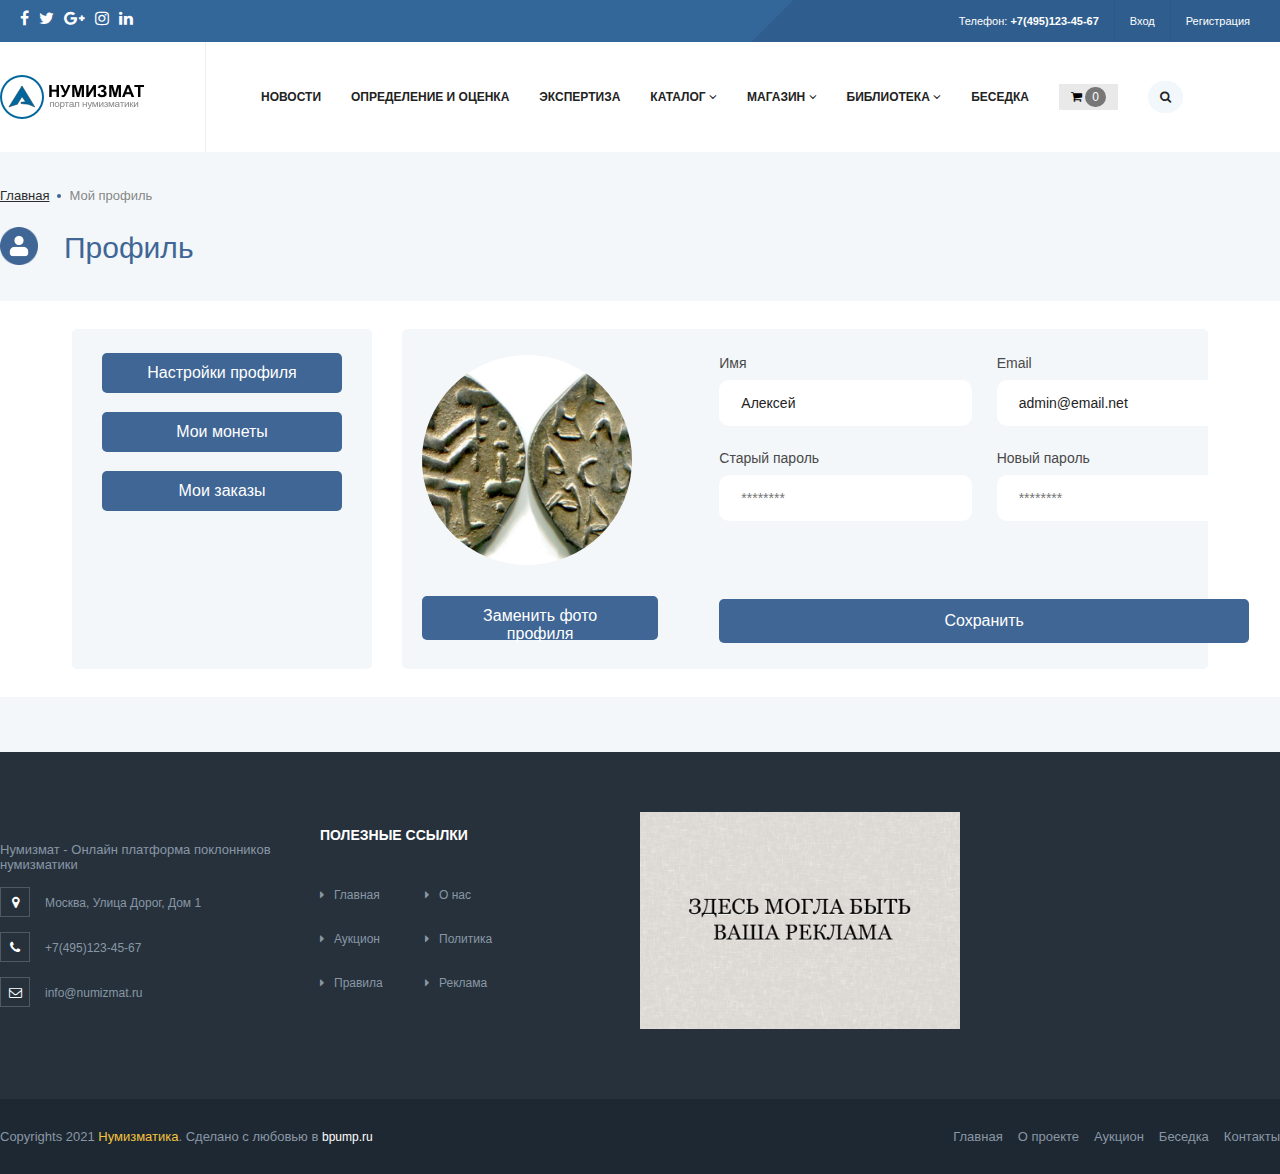
<file: account.html>
<!DOCTYPE html>
<html lang="en">
<head>
    <meta charset="UTF-8">
    <meta http-equiv="X-UA-Compatible" content="IE=edge">
    <meta name="viewport" content="width=device-width, initial-scale=1.0">
    <title>Регулярные выпуски</title>
    <link rel="stylesheet" href="./css/main.css">
    <link rel="stylesheet" href="./css/font-awesome.min.css">
    <!-- Swiper -->
    <link rel="stylesheet" href="https://cdn.jsdelivr.net/npm/swiper@8/swiper-bundle.min.css"/>

</head>
<body>
    <div class="before-header">
        <div class="before-header-container">
            <div class="before-header-left">
                <ul>
                    <li><a href="#"><i class="fa fa-facebook"></i></a></li>
                    <li><a href="#"><i class="fa fa-twitter"></i></a></li>
                    <li><a href="#"><i class="fa fa-google-plus"></i></a></li>
                    <li><a href="#"><i class="fa fa-instagram"></i></a></li>
                    <li><a href="#"><i class="fa fa-linkedin"></i></a></li>
                </ul>
            </div>
            <div class="before-header-right">
                <ul>
                    <li>Телефон: <em>+7(495)123-45-67</em></li>
                    <li><a href="#">Вход</a></li>
                    <li><a href="#">Регистрация</a></li>
                </ul>
            </div>
        </div>
    </div>

    <header>
        <div class="container">
            <div class="header-wrap">
                <div class="logo">
                    <a href="/">
                        <img src="./img/logo.png" alt="">
                    </a>
                </div>
                <nav>
                    <ul class="header-menu">
                        <li class="menu-item">
                            <a href="./news.html">Новости</a>
                        </li>

                        <li class="menu-item">
                            <a href="./rating.html">Определение и оценка</a>
                        </li>

                        <li class="menu-item">
                            <a href="./expertise.html">Экспертиза</a>
                        </li>

                        <li class="menu-item has-child">
                            <a href="./catalog.html">Каталог</a>
                            <i class="fa fa-angle-down"></i>
                            
                            <ul class="sub-menu">
                                <li class="sub-has-child">
                                    Меню 1
                                    <ul class="sub-sub-menu">
                                        <li><a href="#">Под меню 1</a></li>
                                        <li><a href="#">Под меню 1</a></li>
                                    </ul>
                                </li>
                                <li>Меню 2</li>
                                <li>Меню 3</li>
                            </ul>
                        </li>

                        <li class="menu-item has-child">
                            <a href="#">Магазин</a>
                            <i class="fa fa-angle-down"></i>

                            <ul class="sub-menu">
                                <li>Меню 1</li>
                                <li>Меню 2</li>
                                <li>Меню 3</li>
                            </ul>
                        </li>

                        <li class="menu-item has-child">
                            <a href="#">Библиотека</a>
                            <i class="fa fa-angle-down"></i>

                            <ul class="sub-menu">
                                <li>Меню 1</li>
                                <li>Меню 2</li>
                                <li>Меню 3</li>
                            </ul>
                        </li>

                        <li class="menu-item">
                            <a href="#">Беседка</a>
                        </li>

                        <li class="menu-item">
                            <button class="header-cart">
                                <i class="fa fa-shopping-cart"></i>
                                <span>
                                    0
                                </span>
                            </button>
                        </li>

                        <li>
                            <a href="#" class="header-search"><i class="fa fa-search"></i></a>
                        </li>
                    </ul>
                    <span class="menu-burger" onclick="mobileMenu()">
                        <i class="fa fa-bars"></i>
                    </span>
                </nav>
            </div>
        </div>
    </header>

    <div class="page-content">
        
        <section class="page-header">
            <div class="container">
                <div class="page-header-wrap">
                    <div class="page-header-left">
                        <ul class="breadcrumbs">
                            <li><a href="/">Главная</a></li>
                            <li>Мой профиль</li>
                        </ul>
                        <div class="page-title-block">
                            <div class="page-img">
                                <img src="./img/profile-ico.png" alt="">
                            </div>
                            <h3 class="page-title">
                                Профиль
                            </h3>
                        </div>
                    </div>
                </div>
            </div>
        </section>

        <section class="content-wrap">
            <div class="container">
                <div class="profile-wrap">
                    <ul class="profile-menu">
                        <li>
                            <a href="#">
                                Настройки профиля
                            </a>
                        </li>

                        <li>
                            <a href="#">
                                Мои монеты
                            </a>
                        </li>

                        <li>
                            <a href="#">
                                Мои заказы
                            </a>
                        </li>
                    </ul>
                    <div class="profile-content">
                        <div class="profile-img">
                            <img src="./img/post1.png" class="profile-avatar" alt="">
                            <button type="button" class="change-avatar">Заменить фото профиля</button>
                        </div>
                        <form action="#" class="">
                            <div class="profile-form">
                                <div class="profile-group">
                                    <label>Имя</label>
                                    <input type="text" placeholder="Имя" value="Алексей">
                                </div>

                                <div class="profile-group">
                                    <label>Email</label>
                                    <input type="text" placeholder="Email" value="admin@email.net">
                                </div>

                                <div class="profile-group">
                                    <label>Старый пароль</label>
                                    <input type="password" placeholder="********">
                                </div>

                                <div class="profile-group">
                                    <label>Новый пароль</label>
                                    <input type="password" placeholder="********">
                                </div>
                            </div>

                            <button class="change-avatar profile-save-btn">Сохранить</button>
                        </form>
                    </div>
                </div>
            </div>
        </section>

        <footer>
            <div class="container">
                <div class="footer-row">
                    <div class="footer-col">
                        
                        <p class="footer-desc">
                            Нумизмат - Онлайн платформа поклонников нумизматики
                        </p>
                        <ul class="footer-contact">
                            <li><i class="fa fa-map-marker"></i>Москва, Улица Дорог, Дом 1</li>
                            <li><i class="fa fa-phone"></i>+7(495)123-45-67</li>
                            <li><i class="fa fa-envelope-o"></i>info@numizmat.ru</li>
                        </ul>
                    </div>

                    <div class="footer-col">
                        <h3 class="footer-title">Полезные ссылки</h3>
                        <div class="footer-links">
                            <a href="#" class="footer-link-item"><i class="fa fa-caret-right"></i>Главная</a>
                            <a href="#" class="footer-link-item"><i class="fa fa-caret-right"></i>О нас</a>
                            <a href="#" class="footer-link-item"><i class="fa fa-caret-right"></i>Аукцион</a>

                            <a href="#" class="footer-link-item"><i class="fa fa-caret-right"></i>Политика</a>
                            <a href="#" class="footer-link-item"><i class="fa fa-caret-right"></i>Правила</a>
                            <a href="#" class="footer-link-item"><i class="fa fa-caret-right"></i>Реклама</a>
                        </div>
                    </div>

                    <div class="footer-col">
                        <div class="footer-ads">
                            <img src="./img/ads.jpg" alt="">
                        </div>
                    </div>
                </div>
            </div>
        </footer>
        <div class="copyright">
            <div class="container">
                <div class="pre-footer-row">
                    <div class="pre-footer-col">
                        <p class="copyright-text">Copyrights 2021 <em>Нумизматика</em>. Сделано с любовью в <a href="https://bpump.ru/" target="_blank" style="color: #fff;">bpump.ru</a> </p>
                    </div>
                    <div class="pre-footer-col">
                        <ul class="copyright-links">
                            <li><a href="/">Главная</a></li>
                            <li><a href="#">О проекте</a></li>
                            <li><a href="#" data-toggle="modal" data-target="#exampleModalCenter">Аукцион</a></li>
                            <li><a href="#">Беседка</a></li>
                            <li><a href="#">Контакты</a></li>
                        </ul>
                    </div>
                </div>
            </div>
        </div>
    </div>

    <!-- Mobile menu -->
    <div class="mob-menu-popup display-n" id="mob-menu-popup">
        <div class="mob-menu-popup-content">
            <div id="close-mob-menu" onclick="closeMenu()">
                <span>
                    X
                </span>
            </div>
            <ul>
                <li>
                    <a href="./news.html">Новости</a>
                </li>
                <li>
                    <a href="./rating.html">Определение и оценка</a>
                </li>
                <li>
                    <a href="./expertise.html">Экспертиза</a>
                </li>
                <li>
                    <a href="./catalog.html">Каталог</a>
                </li>
                <li>
                    <a href="#">Магазин</a>
                </li>
                <li>
                    <a href="#">Библиотека</a>
                </li>
                <li>
                    <a href="#">Беседка</a>
                </li>
            </ul>
        </div>
    </div>
    <!-- ---- -->
    <script src="./js/main.js"></script>
    <!-- Swiper -->
    <script src="https://cdn.jsdelivr.net/npm/swiper@8/swiper-bundle.min.js"></script>
    <!-- Initialize Swiper -->
    <script>
        var swiper = new Swiper(".mySwiper", {
          navigation: {
            nextEl: ".swiper-button-next",
            prevEl: ".swiper-button-prev",
          },
          pagination: {
            el: ".swiper-pagination",
            clickable: true,
            renderBullet: function (index, className) {
                return '<button class="slider-paginate '+className+'"></button>';
            }
          }
        });

      var swiper = new Swiper(".posts-slider", {
        slidesPerView: 3,
        spaceBetween: 30,
        navigation: {
          nextEl: ".swiper-button-next",
          prevEl: ".swiper-button-prev",
        },
        breakpoints: {
            900:{
                slidesPerView: 1,
            },
            650:{
                slidesPerView: 1,
            },
            350:{
                slidesPerView: 1,
            }
        }
      });
      
      var swiper = new Swiper(".news-slider", {
        slidesPerView: 2,
        spaceBetween: 30,
        navigation: {
          nextEl: ".swiper-button-next",
          prevEl: ".swiper-button-prev",
        },
        breakpoints: {
            1250:{
                slidesPerView: 1,
            },
            350:{
                slidesPerView: 1,
            }
        }
      });
      </script>
</body>
</html>
</file>
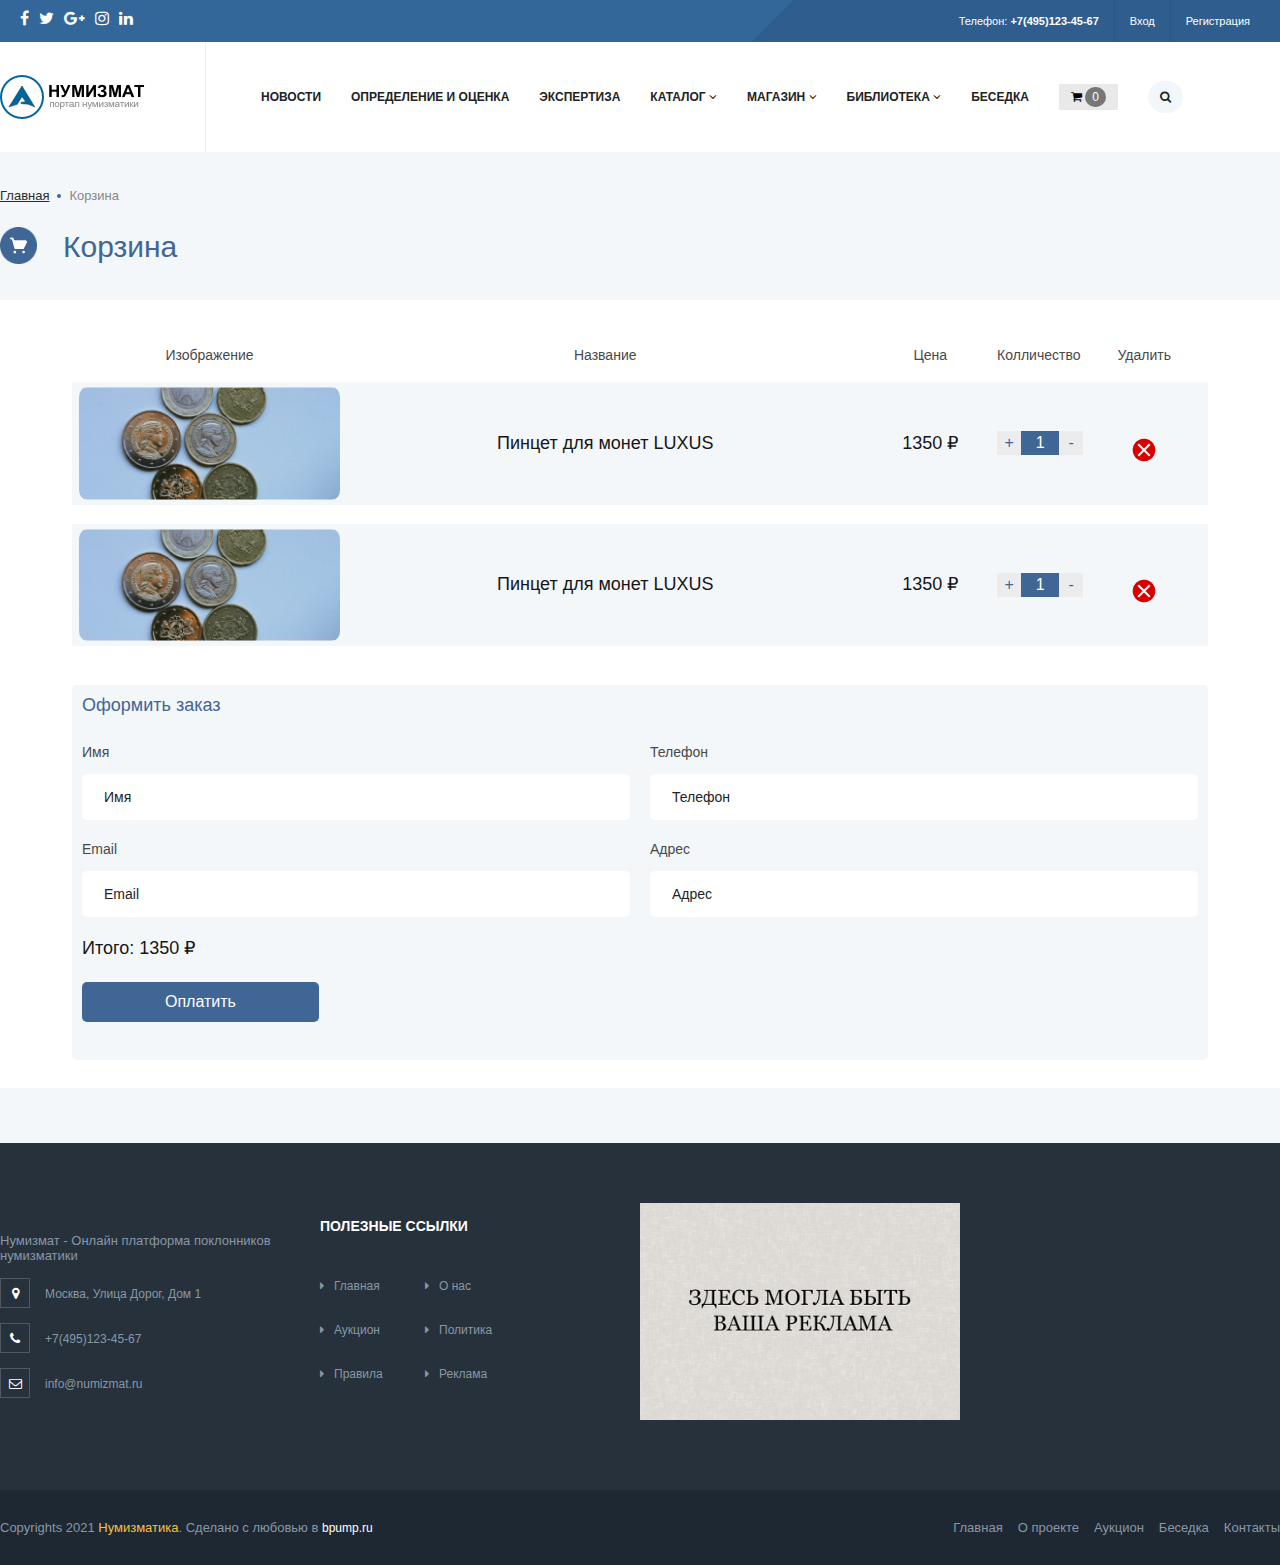
<file: cart.html>
<!DOCTYPE html>
<html lang="en">

<head>
    <meta charset="UTF-8">
    <meta http-equiv="X-UA-Compatible" content="IE=edge">
    <meta name="viewport" content="width=device-width, initial-scale=1.0">
    <title>Корзина</title>
    <link rel="stylesheet" href="./css/main.css">
    <link rel="stylesheet" href="./css/font-awesome.min.css">
    <!-- Swiper -->
    <link rel="stylesheet" href="https://cdn.jsdelivr.net/npm/swiper@8/swiper-bundle.min.css" />
    <script src="https://code.jquery.com/jquery-3.6.3.min.js"
        integrity="sha256-pvPw+upLPUjgMXY0G+8O0xUf+/Im1MZjXxxgOcBQBXU=" crossorigin="anonymous"></script>
</head>

<body>
    <div class="before-header">
        <div class="before-header-container">
            <div class="before-header-left">
                <ul>
                    <li><a href="#"><i class="fa fa-facebook"></i></a></li>
                    <li><a href="#"><i class="fa fa-twitter"></i></a></li>
                    <li><a href="#"><i class="fa fa-google-plus"></i></a></li>
                    <li><a href="#"><i class="fa fa-instagram"></i></a></li>
                    <li><a href="#"><i class="fa fa-linkedin"></i></a></li>
                </ul>
            </div>
            <div class="before-header-right">
                <ul>
                    <li>Телефон: <em>+7(495)123-45-67</em></li>
                    <li><a href="#">Вход</a></li>
                    <li><a href="#">Регистрация</a></li>
                </ul>
            </div>
        </div>
    </div>

    <header>
        <div class="container">
            <div class="header-wrap">
                <div class="logo">
                    <a href="/">
                        <img src="./img/logo.png" alt="">
                    </a>
                </div>
                <nav>
                    <ul class="header-menu">
                        <li class="menu-item">
                            <a href="./news.html">Новости</a>
                        </li>

                        <li class="menu-item">
                            <a href="./rating.html">Определение и оценка</a>
                        </li>

                        <li class="menu-item">
                            <a href="./expertise.html">Экспертиза</a>
                        </li>

                        <li class="menu-item has-child">
                            <a href="./catalog.html">Каталог</a>
                            <i class="fa fa-angle-down"></i>

                            <ul class="sub-menu">
                                <li class="sub-has-child">
                                    Меню 1
                                    <ul class="sub-sub-menu">
                                        <li><a href="#">Под меню 1</a></li>
                                        <li><a href="#">Под меню 1</a></li>
                                    </ul>
                                </li>
                                <li>Меню 2</li>
                                <li>Меню 3</li>
                            </ul>
                        </li>

                        <li class="menu-item has-child">
                            <a href="#">Магазин</a>
                            <i class="fa fa-angle-down"></i>

                            <ul class="sub-menu">
                                <li>Меню 1</li>
                                <li>Меню 2</li>
                                <li>Меню 3</li>
                            </ul>
                        </li>

                        <li class="menu-item has-child">
                            <a href="#">Библиотека</a>
                            <i class="fa fa-angle-down"></i>

                            <ul class="sub-menu">
                                <li>Меню 1</li>
                                <li>Меню 2</li>
                                <li>Меню 3</li>
                            </ul>
                        </li>

                        <li class="menu-item">
                            <a href="#">Беседка</a>
                        </li>

                        <li class="menu-item">
                            <button class="header-cart">
                                <i class="fa fa-shopping-cart"></i>
                                <span>
                                    0
                                </span>
                            </button>
                        </li>

                        <li>
                            <a href="#" class="header-search"><i class="fa fa-search"></i></a>
                        </li>
                    </ul>
                    <span class="menu-burger" onclick="mobileMenu()">
                        <i class="fa fa-bars"></i>
                    </span>
                </nav>
            </div>
        </div>
    </header>

    <div class="page-content">

        <section class="page-header">
            <div class="container">
                <div class="page-header-wrap">
                    <div class="page-header-left">
                        <ul class="breadcrumbs">
                            <li><a href="/">Главная</a></li>
                            <li>Корзина</li>
                        </ul>
                        <div class="page-title-block">
                            <div class="page-img">
                                <img src="./img/cart-icone.png" alt="">
                            </div>
                            <h3 class="page-title">
                                Корзина
                            </h3>
                        </div>
                    </div>
                </div>
            </div>
        </section>

        <section class="content-wrap">
            <div class="container">
                <table class="cart-table">
                    <tr>
                        <th style="width: 275px;">Изображение</th>
                        <th>Название</th>
                        <th>Цена</th>
                        <th style="width:80px">Колличество</th>
                        <th>Удалить</th>
                    </tr>
                    <tr>
                        <td>
                            <img class="cart-img" src="./img/cart-place.png" alt="">
                        </td>
                        <td>
                            <span class="cart-title">Пинцет для монет LUXUS</span>
                        </td>
                        <td><span class="cart-title">1350 ₽</span></td>
                        <td>
                            <div class="cart-qty-wrap">
                                <button class="cart-qty-btn" data-action="plus">+</button>
                                <input type="text" class="cart-qty" value="1">
                                <button class="cart-qty-btn" data-action="minus">-</button>
                            </div>
                        </td>
                        <td>
                            <button type="button">
                                <img src="./img/cart-close.png" alt="">
                            </button>
                        </td>
                    </tr>

                    <tr>
                        <td>
                            <img class="cart-img" src="./img/cart-place.png" alt="">
                        </td>
                        <td>
                            <span class="cart-title">Пинцет для монет LUXUS</span>
                        </td>
                        <td><span class="cart-title">1350 ₽</span></td>
                        <td>
                            <div class="cart-qty-wrap">
                                <button class="cart-qty-btn" data-action="plus">+</button>
                                <input type="text" class="cart-qty" value="1">
                                <button class="cart-qty-btn" data-action="minus">-</button>
                            </div>
                        </td>
                        <td>
                            <button type="button">
                                <img src="./img/cart-close.png" alt="">
                            </button>
                        </td>
                    </tr>
                </table>

                <form action="" class="cart-form">
                    <h3 class="characteristics-title">Оформить заказ</h3>
                    <div class="cart-form-wrap">
                        <div class="login-group">
                            <label>Имя</label>
                            <input type="text" placeholder="Имя">
                        </div>

                        <div class="login-group">
                            <label>Телефон</label>
                            <input type="text" placeholder="Телефон">
                        </div>

                        <div class="login-group">
                            <label>Email</label>
                            <input type="text" placeholder="Email">
                        </div>

                        <div class="login-group">
                            <label>Адрес</label>
                            <input type="text" placeholder="Адрес">
                        </div>
                    </div>

                    <div class="cart-total">
                        Итого: <span class="cart-total-sum">1350 ₽</span>
                    </div>

                    <button class="comment-form-btn cart-payment-btn">Оплатить</button>
                </form>
            </div>
        </section>

        <footer>
            <div class="container">
                <div class="footer-row">
                    <div class="footer-col">

                        <p class="footer-desc">
                            Нумизмат - Онлайн платформа поклонников нумизматики
                        </p>
                        <ul class="footer-contact">
                            <li><i class="fa fa-map-marker"></i>Москва, Улица Дорог, Дом 1</li>
                            <li><i class="fa fa-phone"></i>+7(495)123-45-67</li>
                            <li><i class="fa fa-envelope-o"></i>info@numizmat.ru</li>
                        </ul>
                    </div>

                    <div class="footer-col">
                        <h3 class="footer-title">Полезные ссылки</h3>
                        <div class="footer-links">
                            <a href="#" class="footer-link-item"><i class="fa fa-caret-right"></i>Главная</a>
                            <a href="#" class="footer-link-item"><i class="fa fa-caret-right"></i>О нас</a>
                            <a href="#" class="footer-link-item"><i class="fa fa-caret-right"></i>Аукцион</a>

                            <a href="#" class="footer-link-item"><i class="fa fa-caret-right"></i>Политика</a>
                            <a href="#" class="footer-link-item"><i class="fa fa-caret-right"></i>Правила</a>
                            <a href="#" class="footer-link-item"><i class="fa fa-caret-right"></i>Реклама</a>
                        </div>
                    </div>

                    <div class="footer-col">
                        <div class="footer-ads">
                            <img src="./img/ads.jpg" alt="">
                        </div>
                    </div>
                </div>
            </div>
        </footer>
        <div class="copyright">
            <div class="container">
                <div class="pre-footer-row">
                    <div class="pre-footer-col">
                        <p class="copyright-text">Copyrights 2021 <em>Нумизматика</em>. Сделано с любовью в <a
                                href="https://bpump.ru/" target="_blank" style="color: #fff;">bpump.ru</a> </p>
                    </div>
                    <div class="pre-footer-col">
                        <ul class="copyright-links">
                            <li><a href="/">Главная</a></li>
                            <li><a href="#">О проекте</a></li>
                            <li><a href="#" data-toggle="modal" data-target="#exampleModalCenter">Аукцион</a></li>
                            <li><a href="#">Беседка</a></li>
                            <li><a href="#">Контакты</a></li>
                        </ul>
                    </div>
                </div>
            </div>
        </div>
    </div>

    <!-- Mobile menu -->
    <div class="mob-menu-popup display-n" id="mob-menu-popup">
        <div class="mob-menu-popup-content">
            <div id="close-mob-menu" onclick="closeMenu()">
                <span>
                    X
                </span>
            </div>
            <ul>
                <li>
                    <a href="./news.html">Новости</a>
                </li>
                <li>
                    <a href="./rating.html">Определение и оценка</a>
                </li>
                <li>
                    <a href="./expertise.html">Экспертиза</a>
                </li>
                <li>
                    <a href="./catalog.html">Каталог</a>
                </li>
                <li>
                    <a href="#">Магазин</a>
                </li>
                <li>
                    <a href="#">Библиотека</a>
                </li>
                <li>
                    <a href="#">Беседка</a>
                </li>
            </ul>
        </div>
    </div>
    <!-- ---- -->
    <script src="./js/main.js"></script>
    <script>
        $('.cart-qty-btn').click(function () {
            let input = $(this).parent().find('input');
            let cur = parseInt(input.val())
            if ($(this).data('action') == 'plus') {
                input.val(cur + 1);
            } else {
                if (cur > 1) {
                    input.val(cur - 1);
                }
            }
        });
    </script>
</body>

</html>
</file>
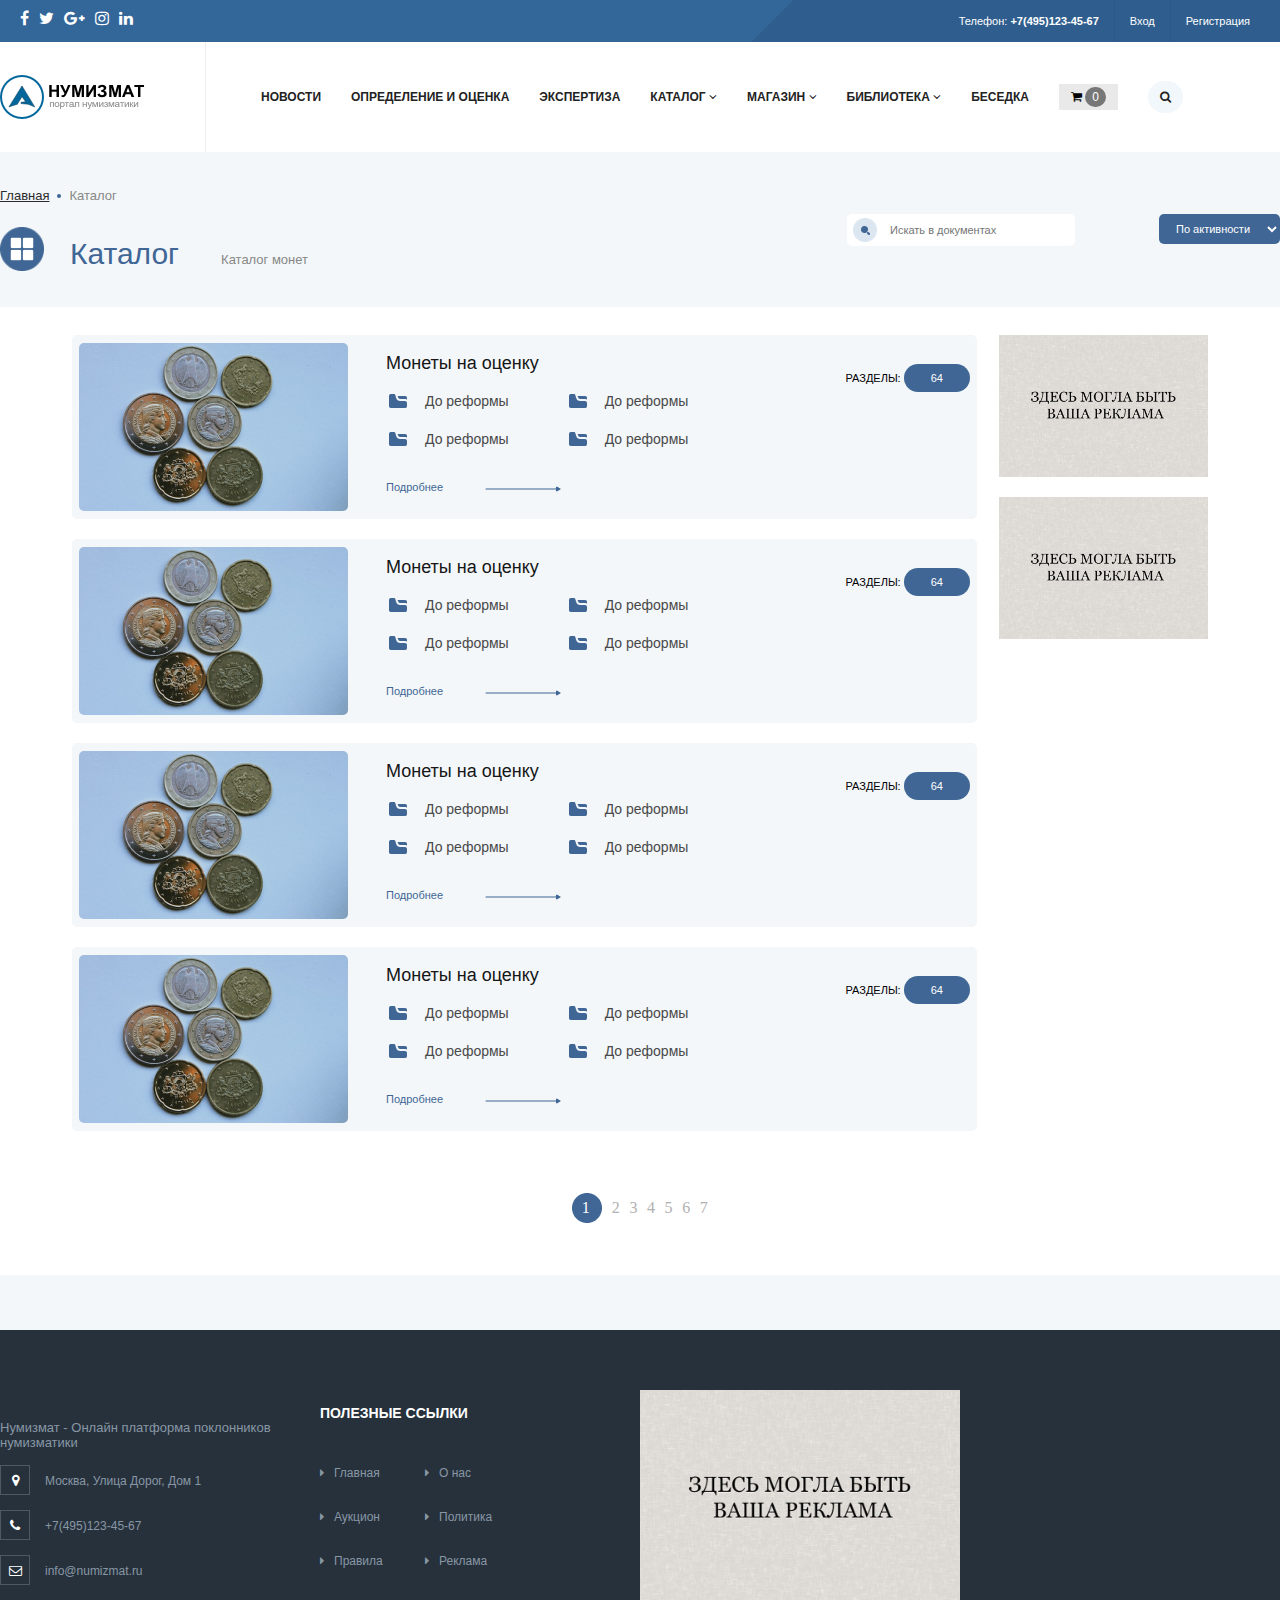
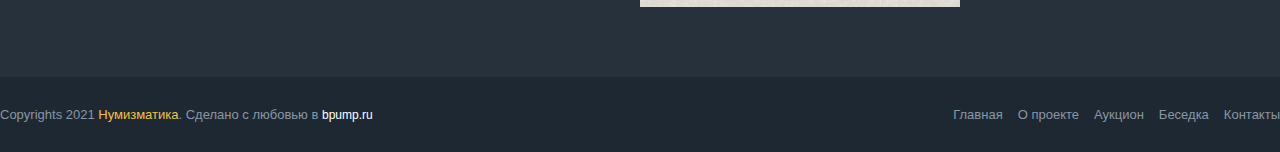
<file: catalog.html>
<!DOCTYPE html>
<html lang="en">
<head>
    <meta charset="UTF-8">
    <meta http-equiv="X-UA-Compatible" content="IE=edge">
    <meta name="viewport" content="width=device-width, initial-scale=1.0">
    <title>Каталог</title>
    <link rel="stylesheet" href="./css/main.css">
    <link rel="stylesheet" href="./css/font-awesome.min.css">
    <!-- Swiper -->
    <link rel="stylesheet" href="https://cdn.jsdelivr.net/npm/swiper@8/swiper-bundle.min.css"/>

</head>
<body>
    <div class="before-header">
        <div class="before-header-container">
            <div class="before-header-left">
                <ul>
                    <li><a href="#"><i class="fa fa-facebook"></i></a></li>
                    <li><a href="#"><i class="fa fa-twitter"></i></a></li>
                    <li><a href="#"><i class="fa fa-google-plus"></i></a></li>
                    <li><a href="#"><i class="fa fa-instagram"></i></a></li>
                    <li><a href="#"><i class="fa fa-linkedin"></i></a></li>
                </ul>
            </div>
            <div class="before-header-right">
                <ul>
                    <li>Телефон: <em>+7(495)123-45-67</em></li>
                    <li><a href="#">Вход</a></li>
                    <li><a href="#">Регистрация</a></li>
                </ul>
            </div>
        </div>
    </div>

    <header>
        <div class="container">
            <div class="header-wrap">
                <div class="logo">
                    <a href="/">
                        <img src="./img/logo.png" alt="">
                    </a>
                </div>
                <nav>
                    <ul class="header-menu">
                        <li class="menu-item">
                            <a href="./news.html">Новости</a>
                        </li>

                        <li class="menu-item">
                            <a href="./rating.html">Определение и оценка</a>
                        </li>

                        <li class="menu-item">
                            <a href="./expertise.html">Экспертиза</a>
                        </li>

                        <li class="menu-item has-child">
                            <a href="./catalog.html">Каталог</a>
                            <i class="fa fa-angle-down"></i>

                            <ul class="sub-menu">
                                <li class="sub-has-child">
                                    Меню 1
                                    <ul class="sub-sub-menu">
                                        <li><a href="#">Под меню 1</a></li>
                                        <li><a href="#">Под меню 1</a></li>
                                    </ul>
                                </li>
                                <li>Меню 2</li>
                                <li>Меню 3</li>
                            </ul>
                        </li>

                        <li class="menu-item has-child">
                            <a href="#">Магазин</a>
                            <i class="fa fa-angle-down"></i>

                            <ul class="sub-menu">
                                <li>Меню 1</li>
                                <li>Меню 2</li>
                                <li>Меню 3</li>
                            </ul>
                        </li>

                        <li class="menu-item has-child">
                            <a href="#">Библиотека</a>
                            <i class="fa fa-angle-down"></i>

                            <ul class="sub-menu">
                                <li>Меню 1</li>
                                <li>Меню 2</li>
                                <li>Меню 3</li>
                            </ul>
                        </li>

                        <li class="menu-item">
                            <a href="#">Беседка</a>
                        </li>

                        <li class="menu-item">
                            <button class="header-cart">
                                <i class="fa fa-shopping-cart"></i>
                                <span>
                                    0
                                </span>
                            </button>
                        </li>

                        <li>
                            <a href="#" class="header-search"><i class="fa fa-search"></i></a>
                        </li>
                    </ul>
                    <span class="menu-burger" onclick="mobileMenu()">
                        <i class="fa fa-bars"></i>
                    </span>
                </nav>
            </div>
        </div>
    </header>

    <div class="page-content">
        
        <section class="page-header">
            <div class="container">
                <div class="page-header-wrap">
                    <div class="page-header-left">
                        <ul class="breadcrumbs">
                            <li><a href="/">Главная</a></li>
                            <li>Каталог</li>
                        </ul>
                        <div class="page-title-block">
                            <div class="page-img">
                                <img src="./img/catalogImg.png" alt="">
                            </div>
                            <h3 class="page-title">
                                Каталог
                            </h3>
                            <span class="page-sub-title">
                                Каталог монет
                            </span>
                        </div>
                    </div>
                    <div class="page-header-right">

                        <div class="catalog-search">
                            <img src="./img/Search_fill.png" class="catalog-search-icon" alt="">
                            <input type="text" placeholder="Искать в документах" class="catalog-search-input">
                        </div>

                        <select name="sort" id="" class="page-header-sort">
                            <option value="#">По активности</option>
                            <option value="#">По дате</option>
                        </select>
                    </div>
                </div>
            </div>
        </section>

        <section class="content-wrap">
            <div class="container">
                <div class="posts-page-wrap">
                    <div class="posts-wrapper">
                        <div class="post">
                            <img src="./img/news1.png" class="post-image" alt="">
                            <div class="post-content catalog-post-content">
                                <div class="post-description">
                                    <h3 class="post-title">
                                        Монеты на оценку
                                    </h3>
                                    
                                    <div class="post-categories">
                                        <a href="#" class="post-category">
                                            <img src="./img/Folder_fill.png" class="post-category-icon" alt="">
                                            До реформы
                                        </a>

                                        <a href="#" class="post-category">
                                            <img src="./img/Folder_fill.png" class="post-category-icon" alt="">
                                            До реформы
                                        </a>

                                        <a href="#" class="post-category">
                                            <img src="./img/Folder_fill.png" class="post-category-icon" alt="">
                                            До реформы
                                        </a>

                                        <a href="#" class="post-category">
                                            <img src="./img/Folder_fill.png" class="post-category-icon" alt="">
                                            До реформы
                                        </a>
                                    </div>

                                    <a href="" class="post-btn">Подробнее
                                        <img src="./img/arrow-left.png" alt="">
                                    </a>
                                </div>
                                <div class="post-info post-catalog-info">
                                    <span class="post-info-item">
                                        Разделы:  <span class="post-info-item-count">64</span>
                                    </span>
                                </div>
                            </div>
                        </div>

                        <div class="post">
                            <img src="./img/news1.png" class="post-image" alt="">
                            <div class="post-content catalog-post-content">
                                <div class="post-description">
                                    <h3 class="post-title">
                                        Монеты на оценку
                                    </h3>
                                    
                                    <div class="post-categories">
                                        <a href="#" class="post-category">
                                            <img src="./img/Folder_fill.png" class="post-category-icon" alt="">
                                            До реформы
                                        </a>

                                        <a href="#" class="post-category">
                                            <img src="./img/Folder_fill.png" class="post-category-icon" alt="">
                                            До реформы
                                        </a>

                                        <a href="#" class="post-category">
                                            <img src="./img/Folder_fill.png" class="post-category-icon" alt="">
                                            До реформы
                                        </a>

                                        <a href="#" class="post-category">
                                            <img src="./img/Folder_fill.png" class="post-category-icon" alt="">
                                            До реформы
                                        </a>
                                    </div>

                                    <a href="" class="post-btn">Подробнее
                                        <img src="./img/arrow-left.png" alt="">
                                    </a>
                                </div>
                                <div class="post-info post-catalog-info">
                                    <span class="post-info-item">
                                        Разделы:  <span class="post-info-item-count">64</span>
                                    </span>
                                </div>
                            </div>
                        </div>

                        <div class="post">
                            <img src="./img/news1.png" class="post-image" alt="">
                            <div class="post-content catalog-post-content">
                                <div class="post-description">
                                    <h3 class="post-title">
                                        Монеты на оценку
                                    </h3>
                                    
                                    <div class="post-categories">
                                        <a href="#" class="post-category">
                                            <img src="./img/Folder_fill.png" class="post-category-icon" alt="">
                                            До реформы
                                        </a>

                                        <a href="#" class="post-category">
                                            <img src="./img/Folder_fill.png" class="post-category-icon" alt="">
                                            До реформы
                                        </a>

                                        <a href="#" class="post-category">
                                            <img src="./img/Folder_fill.png" class="post-category-icon" alt="">
                                            До реформы
                                        </a>

                                        <a href="#" class="post-category">
                                            <img src="./img/Folder_fill.png" class="post-category-icon" alt="">
                                            До реформы
                                        </a>
                                    </div>

                                    <a href="" class="post-btn">Подробнее
                                        <img src="./img/arrow-left.png" alt="">
                                    </a>
                                </div>
                                <div class="post-info post-catalog-info">
                                    <span class="post-info-item">
                                        Разделы:  <span class="post-info-item-count">64</span>
                                    </span>
                                </div>
                            </div>
                        </div>

                        <div class="post">
                            <img src="./img/news1.png" class="post-image" alt="">
                            <div class="post-content catalog-post-content">
                                <div class="post-description">
                                    <h3 class="post-title">
                                        Монеты на оценку
                                    </h3>
                                    
                                    <div class="post-categories">
                                        <a href="#" class="post-category">
                                            <img src="./img/Folder_fill.png" class="post-category-icon" alt="">
                                            До реформы
                                        </a>

                                        <a href="#" class="post-category">
                                            <img src="./img/Folder_fill.png" class="post-category-icon" alt="">
                                            До реформы
                                        </a>

                                        <a href="#" class="post-category">
                                            <img src="./img/Folder_fill.png" class="post-category-icon" alt="">
                                            До реформы
                                        </a>

                                        <a href="#" class="post-category">
                                            <img src="./img/Folder_fill.png" class="post-category-icon" alt="">
                                            До реформы
                                        </a>
                                    </div>

                                    <a href="" class="post-btn">Подробнее
                                        <img src="./img/arrow-left.png" alt="">
                                    </a>
                                </div>
                                <div class="post-info post-catalog-info">
                                    <span class="post-info-item">
                                        Разделы:  <span class="post-info-item-count">64</span>
                                    </span>
                                </div>
                            </div>
                        </div>

                    </div>
                    <div class="ads">
                        <a href="#">
                            <img src="./img/ads.jpg" alt="">
                        </a>
                        <a href="#">
                            <img src="./img/ads.jpg" alt="">
                        </a>
                    </div>
                </div>

                <div class="posts-paginate">
                    <ul>
                        <li class="current-page">1</li>
                        <li><a href="#">2</a></li>
                        <li><a href="#">3</a></li>
                        <li><a href="#">4</a></li>
                        <li><a href="#">5</a></li>
                        <li><a href="#">6</a></li>
                        <li><a href="#">7</a></li>
                    </ul>
                </div>
            </div>
        </section>

        <footer>
            <div class="container">
                <div class="footer-row">
                    <div class="footer-col">
                        
                        <p class="footer-desc">
                            Нумизмат - Онлайн платформа поклонников нумизматики
                        </p>
                        <ul class="footer-contact">
                            <li><i class="fa fa-map-marker"></i>Москва, Улица Дорог, Дом 1</li>
                            <li><i class="fa fa-phone"></i>+7(495)123-45-67</li>
                            <li><i class="fa fa-envelope-o"></i>info@numizmat.ru</li>
                        </ul>
                    </div>

                    <div class="footer-col">
                        <h3 class="footer-title">Полезные ссылки</h3>
                        <div class="footer-links">
                            <a href="#" class="footer-link-item"><i class="fa fa-caret-right"></i>Главная</a>
                            <a href="#" class="footer-link-item"><i class="fa fa-caret-right"></i>О нас</a>
                            <a href="#" class="footer-link-item"><i class="fa fa-caret-right"></i>Аукцион</a>

                            <a href="#" class="footer-link-item"><i class="fa fa-caret-right"></i>Политика</a>
                            <a href="#" class="footer-link-item"><i class="fa fa-caret-right"></i>Правила</a>
                            <a href="#" class="footer-link-item"><i class="fa fa-caret-right"></i>Реклама</a>
                        </div>
                    </div>

                    <div class="footer-col">
                        <div class="footer-ads">
                            <img src="./img/ads.jpg" alt="">
                        </div>
                    </div>
                </div>
            </div>
        </footer>
        <div class="copyright">
            <div class="container">
                <div class="pre-footer-row">
                    <div class="pre-footer-col">
                        <p class="copyright-text">Copyrights 2021 <em>Нумизматика</em>. Сделано с любовью в <a href="https://bpump.ru/" target="_blank" style="color: #fff;">bpump.ru</a> </p>
                    </div>
                    <div class="pre-footer-col">
                        <ul class="copyright-links">
                            <li><a href="/">Главная</a></li>
                            <li><a href="#">О проекте</a></li>
                            <li><a href="#" data-toggle="modal" data-target="#exampleModalCenter">Аукцион</a></li>
                            <li><a href="#">Беседка</a></li>
                            <li><a href="#">Контакты</a></li>
                        </ul>
                    </div>
                </div>
            </div>
        </div>
    </div>

    <!-- Mobile menu -->
    <div class="mob-menu-popup display-n" id="mob-menu-popup">
        <div class="mob-menu-popup-content">
            <div id="close-mob-menu" onclick="closeMenu()">
                <span>
                    X
                </span>
            </div>
            <ul>
                <li>
                    <a href="./news.html">Новости</a>
                </li>
                <li>
                    <a href="./rating.html">Определение и оценка</a>
                </li>
                <li>
                    <a href="./expertise.html">Экспертиза</a>
                </li>
                <li>
                    <a href="./catalog.html">Каталог</a>
                </li>
                <li>
                    <a href="#">Магазин</a>
                </li>
                <li>
                    <a href="#">Библиотека</a>
                </li>
                <li>
                    <a href="#">Беседка</a>
                </li>
            </ul>
        </div>
    </div>
    <!-- ---- -->
    <script src="./js/main.js"></script>
    <!-- Swiper -->
    <script src="https://cdn.jsdelivr.net/npm/swiper@8/swiper-bundle.min.js"></script>
    <!-- Initialize Swiper -->
    <script>
        var swiper = new Swiper(".mySwiper", {
          navigation: {
            nextEl: ".swiper-button-next",
            prevEl: ".swiper-button-prev",
          },
          pagination: {
            el: ".swiper-pagination",
            clickable: true,
            renderBullet: function (index, className) {
                return '<button class="slider-paginate '+className+'"></button>';
            }
          }
        });

      var swiper = new Swiper(".posts-slider", {
        slidesPerView: 3,
        spaceBetween: 30,
        navigation: {
          nextEl: ".swiper-button-next",
          prevEl: ".swiper-button-prev",
        },
        breakpoints: {
            900:{
                slidesPerView: 1,
            },
            650:{
                slidesPerView: 1,
            },
            350:{
                slidesPerView: 1,
            }
        }
      });
      
      var swiper = new Swiper(".news-slider", {
        slidesPerView: 2,
        spaceBetween: 30,
        navigation: {
          nextEl: ".swiper-button-next",
          prevEl: ".swiper-button-prev",
        },
        breakpoints: {
            1250:{
                slidesPerView: 1,
            },
            350:{
                slidesPerView: 1,
            }
        }
      });
      </script>
</body>
</html>
</file>
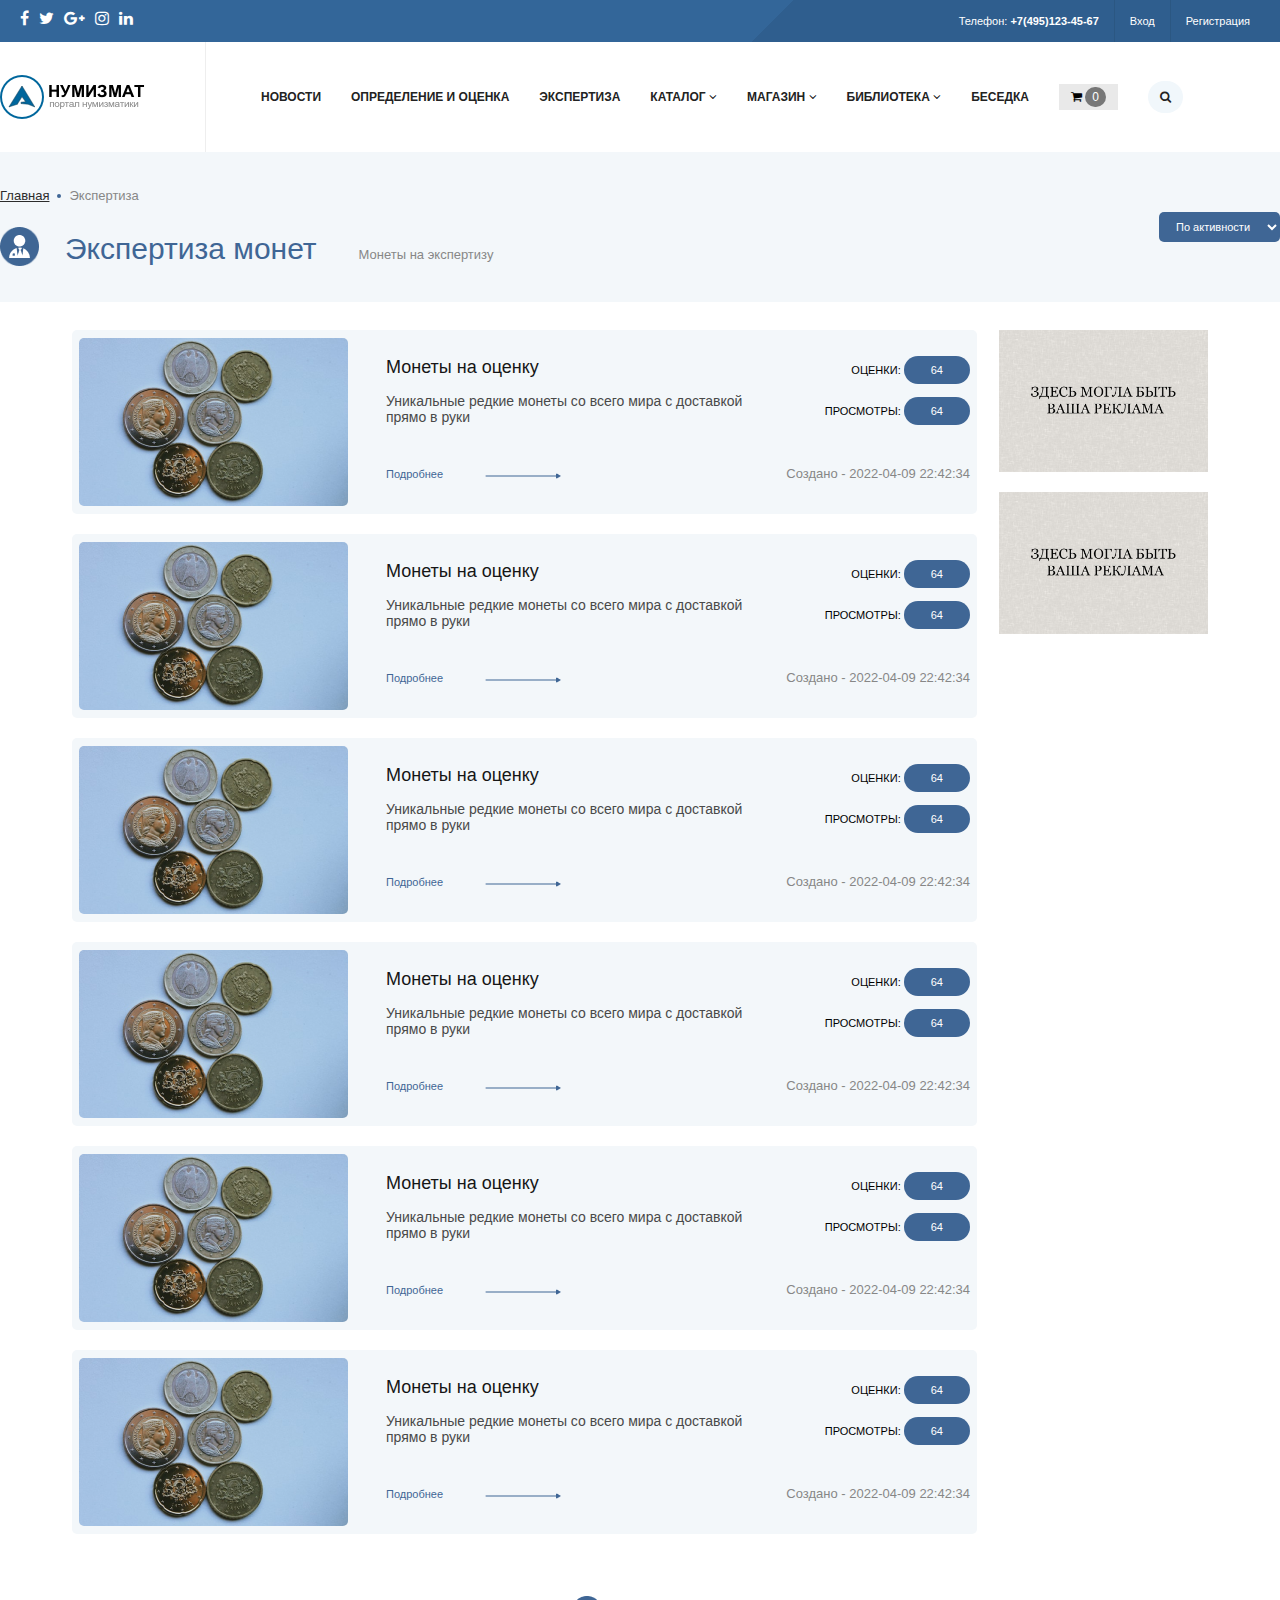
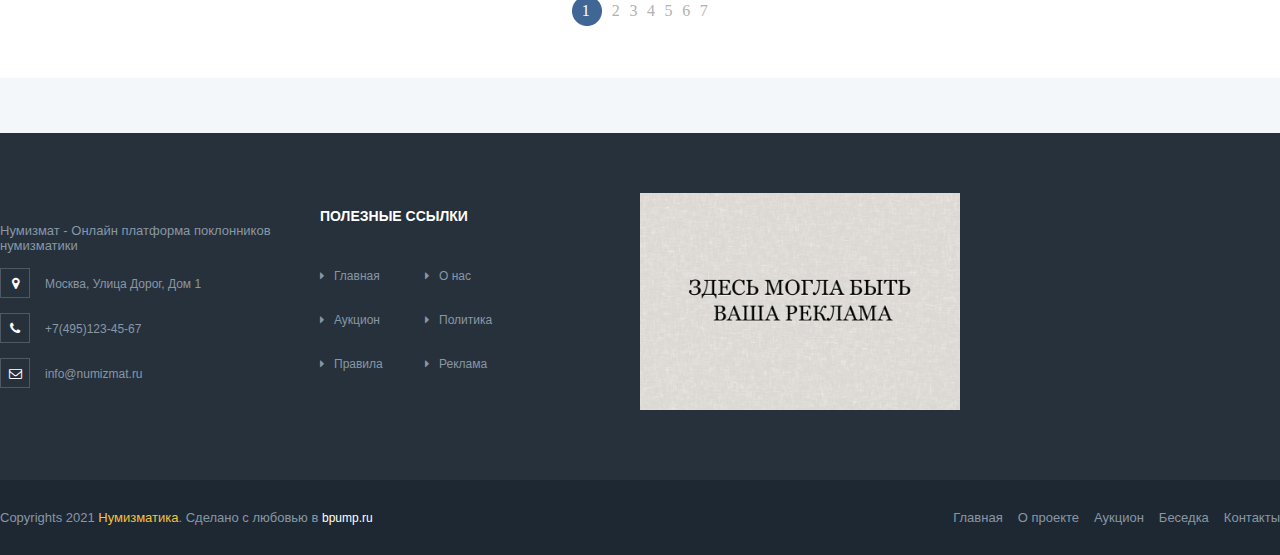
<file: expertise.html>
<!DOCTYPE html>
<html lang="en">
<head>
    <meta charset="UTF-8">
    <meta http-equiv="X-UA-Compatible" content="IE=edge">
    <meta name="viewport" content="width=device-width, initial-scale=1.0">
    <title>Экспертиза</title>
    <link rel="stylesheet" href="./css/main.css">
    <link rel="stylesheet" href="./css/font-awesome.min.css">
    <!-- Swiper -->
    <link rel="stylesheet" href="https://cdn.jsdelivr.net/npm/swiper@8/swiper-bundle.min.css"/>

</head>
<body>
    <div class="before-header">
        <div class="before-header-container">
            <div class="before-header-left">
                <ul>
                    <li><a href="#"><i class="fa fa-facebook"></i></a></li>
                    <li><a href="#"><i class="fa fa-twitter"></i></a></li>
                    <li><a href="#"><i class="fa fa-google-plus"></i></a></li>
                    <li><a href="#"><i class="fa fa-instagram"></i></a></li>
                    <li><a href="#"><i class="fa fa-linkedin"></i></a></li>
                </ul>
            </div>
            <div class="before-header-right">
                <ul>
                    <li>Телефон: <em>+7(495)123-45-67</em></li>
                    <li><a href="#">Вход</a></li>
                    <li><a href="#">Регистрация</a></li>
                </ul>
            </div>
        </div>
    </div>

    <header>
        <div class="container">
            <div class="header-wrap">
                <div class="logo">
                    <a href="/">
                        <img src="./img/logo.png" alt="">
                    </a>
                </div>
                <nav>
                    <ul class="header-menu">
                        <li class="menu-item">
                            <a href="./news.html">Новости</a>
                        </li>

                        <li class="menu-item">
                            <a href="./rating.html">Определение и оценка</a>
                        </li>

                        <li class="menu-item">
                            <a href="./expertise.html">Экспертиза</a>
                        </li>

                        <li class="menu-item has-child">
                            <a href="./catalog.html">Каталог</a>
                            <i class="fa fa-angle-down"></i>

                            <ul class="sub-menu">
                                <li class="sub-has-child">
                                    Меню 1
                                    <ul class="sub-sub-menu">
                                        <li><a href="#">Под меню 1</a></li>
                                        <li><a href="#">Под меню 1</a></li>
                                    </ul>
                                </li>
                                <li>Меню 2</li>
                                <li>Меню 3</li>
                            </ul>
                        </li>

                        <li class="menu-item has-child">
                            <a href="#">Магазин</a>
                            <i class="fa fa-angle-down"></i>

                            <ul class="sub-menu">
                                <li>Меню 1</li>
                                <li>Меню 2</li>
                                <li>Меню 3</li>
                            </ul>
                        </li>

                        <li class="menu-item has-child">
                            <a href="#">Библиотека</a>
                            <i class="fa fa-angle-down"></i>

                            <ul class="sub-menu">
                                <li>Меню 1</li>
                                <li>Меню 2</li>
                                <li>Меню 3</li>
                            </ul>
                        </li>

                        <li class="menu-item">
                            <a href="#">Беседка</a>
                        </li>

                        <li class="menu-item">
                            <button class="header-cart">
                                <i class="fa fa-shopping-cart"></i>
                                <span>
                                    0
                                </span>
                            </button>
                        </li>

                        <li>
                            <a href="#" class="header-search"><i class="fa fa-search"></i></a>
                        </li>
                    </ul>
                    <span class="menu-burger" onclick="mobileMenu()">
                        <i class="fa fa-bars"></i>
                    </span>
                </nav>
            </div>
        </div>
    </header>

    <div class="page-content">
        
        <section class="page-header">
            <div class="container">
                <div class="page-header-wrap">
                    <div class="page-header-left">
                        <ul class="breadcrumbs">
                            <li><a href="/">Главная</a></li>
                            <li>Экспертиза</li>
                        </ul>
                        <div class="page-title-block">
                            <div class="page-img">
                                <img src="./img/expertImg.png" alt="">
                            </div>
                            <h3 class="page-title">
                                Экспертиза монет
                            </h3>
                            <span class="page-sub-title">
                                Монеты на экспертизу
                            </span>
                        </div>
                    </div>
                    <div class="page-header-right">
                        <select name="sort" id="" class="page-header-sort">
                            <option value="#">По активности</option>
                            <option value="#">По дате</option>
                        </select>
                    </div>
                </div>
            </div>
        </section>

        <section class="content-wrap">
            <div class="container">
                <div class="posts-page-wrap">
                    <div class="posts-wrapper">
                        <div class="post">
                            <img src="./img/news1.png" class="post-image" alt="">
                            <div class="post-content">
                                <div class="post-description">
                                    <h3 class="post-title">
                                        Монеты на оценку
                                    </h3>
                                    <p class="post-except">
                                        Уникальные редкие монеты со всего мира с доставкой прямо в руки
                                    </p>

                                    <a href="" class="post-btn">Подробнее
                                        <img src="./img/arrow-left.png" alt="">
                                    </a>
                                </div>
                                <div class="post-info">
                                    <span class="post-info-item">
                                        Оценки:  <span class="post-info-item-count">64</span>
                                    </span>
                                    <span class="post-info-item">
                                        Просмотры:  <span class="post-info-item-count">64</span>
                                    </span>
                                    <span class="post-date">
                                        Создано - 2022-04-09 22:42:34
                                    </span>
                                </div>
                            </div>
                        </div>

                        <div class="post">
                            <img src="./img/news1.png" class="post-image" alt="">
                            <div class="post-content">
                                <div class="post-description">
                                    <h3 class="post-title">
                                        Монеты на оценку
                                    </h3>
                                    <p class="post-except">
                                        Уникальные редкие монеты со всего мира с доставкой прямо в руки
                                    </p>

                                    <a href="" class="post-btn">Подробнее
                                        <img src="./img/arrow-left.png" alt="">
                                    </a>
                                </div>
                                <div class="post-info">
                                    <span class="post-info-item">
                                        Оценки:  <span class="post-info-item-count">64</span>
                                    </span>
                                    <span class="post-info-item">
                                        Просмотры:  <span class="post-info-item-count">64</span>
                                    </span>
                                    <span class="post-date">
                                        Создано - 2022-04-09 22:42:34
                                    </span>
                                </div>
                            </div>
                        </div>

                        <div class="post">
                            <img src="./img/news1.png" class="post-image" alt="">
                            <div class="post-content">
                                <div class="post-description">
                                    <h3 class="post-title">
                                        Монеты на оценку
                                    </h3>
                                    <p class="post-except">
                                        Уникальные редкие монеты со всего мира с доставкой прямо в руки
                                    </p>

                                    <a href="" class="post-btn">Подробнее
                                        <img src="./img/arrow-left.png" alt="">
                                    </a>
                                </div>
                                <div class="post-info">
                                    <span class="post-info-item">
                                        Оценки:  <span class="post-info-item-count">64</span>
                                    </span>
                                    <span class="post-info-item">
                                        Просмотры:  <span class="post-info-item-count">64</span>
                                    </span>
                                    <span class="post-date">
                                        Создано - 2022-04-09 22:42:34
                                    </span>
                                </div>
                            </div>
                        </div>

                        <div class="post">
                            <img src="./img/news1.png" class="post-image" alt="">
                            <div class="post-content">
                                <div class="post-description">
                                    <h3 class="post-title">
                                        Монеты на оценку
                                    </h3>
                                    <p class="post-except">
                                        Уникальные редкие монеты со всего мира с доставкой прямо в руки
                                    </p>

                                    <a href="" class="post-btn">Подробнее
                                        <img src="./img/arrow-left.png" alt="">
                                    </a>
                                </div>
                                <div class="post-info">
                                    <span class="post-info-item">
                                        Оценки:  <span class="post-info-item-count">64</span>
                                    </span>
                                    <span class="post-info-item">
                                        Просмотры:  <span class="post-info-item-count">64</span>
                                    </span>
                                    <span class="post-date">
                                        Создано - 2022-04-09 22:42:34
                                    </span>
                                </div>
                            </div>
                        </div>

                        <div class="post">
                            <img src="./img/news1.png" class="post-image" alt="">
                            <div class="post-content">
                                <div class="post-description">
                                    <h3 class="post-title">
                                        Монеты на оценку
                                    </h3>
                                    <p class="post-except">
                                        Уникальные редкие монеты со всего мира с доставкой прямо в руки
                                    </p>

                                    <a href="" class="post-btn">Подробнее
                                        <img src="./img/arrow-left.png" alt="">
                                    </a>
                                </div>
                                <div class="post-info">
                                    <span class="post-info-item">
                                        Оценки:  <span class="post-info-item-count">64</span>
                                    </span>
                                    <span class="post-info-item">
                                        Просмотры:  <span class="post-info-item-count">64</span>
                                    </span>
                                    <span class="post-date">
                                        Создано - 2022-04-09 22:42:34
                                    </span>
                                </div>
                            </div>
                        </div>

                        <div class="post">
                            <img src="./img/news1.png" class="post-image" alt="">
                            <div class="post-content">
                                <div class="post-description">
                                    <h3 class="post-title">
                                        Монеты на оценку
                                    </h3>
                                    <p class="post-except">
                                        Уникальные редкие монеты со всего мира с доставкой прямо в руки
                                    </p>

                                    <a href="" class="post-btn">Подробнее
                                        <img src="./img/arrow-left.png" alt="">
                                    </a>
                                </div>
                                <div class="post-info">
                                    <span class="post-info-item">
                                        Оценки:  <span class="post-info-item-count">64</span>
                                    </span>
                                    <span class="post-info-item">
                                        Просмотры:  <span class="post-info-item-count">64</span>
                                    </span>
                                    <span class="post-date">
                                        Создано - 2022-04-09 22:42:34
                                    </span>
                                </div>
                            </div>
                        </div>
                    </div>
                    <div class="ads">
                        <a href="#">
                            <img src="./img/ads.jpg" alt="">
                        </a>
                        <a href="#">
                            <img src="./img/ads.jpg" alt="">
                        </a>
                    </div>
                </div>

                <div class="posts-paginate">
                    <ul>
                        <li class="current-page">1</li>
                        <li><a href="#">2</a></li>
                        <li><a href="#">3</a></li>
                        <li><a href="#">4</a></li>
                        <li><a href="#">5</a></li>
                        <li><a href="#">6</a></li>
                        <li><a href="#">7</a></li>
                    </ul>
                </div>
            </div>
        </section>

        <footer>
            <div class="container">
                <div class="footer-row">
                    <div class="footer-col">
                        
                        <p class="footer-desc">
                            Нумизмат - Онлайн платформа поклонников нумизматики
                        </p>
                        <ul class="footer-contact">
                            <li><i class="fa fa-map-marker"></i>Москва, Улица Дорог, Дом 1</li>
                            <li><i class="fa fa-phone"></i>+7(495)123-45-67</li>
                            <li><i class="fa fa-envelope-o"></i>info@numizmat.ru</li>
                        </ul>
                    </div>

                    <div class="footer-col">
                        <h3 class="footer-title">Полезные ссылки</h3>
                        <div class="footer-links">
                            <a href="#" class="footer-link-item"><i class="fa fa-caret-right"></i>Главная</a>
                            <a href="#" class="footer-link-item"><i class="fa fa-caret-right"></i>О нас</a>
                            <a href="#" class="footer-link-item"><i class="fa fa-caret-right"></i>Аукцион</a>

                            <a href="#" class="footer-link-item"><i class="fa fa-caret-right"></i>Политика</a>
                            <a href="#" class="footer-link-item"><i class="fa fa-caret-right"></i>Правила</a>
                            <a href="#" class="footer-link-item"><i class="fa fa-caret-right"></i>Реклама</a>
                        </div>
                    </div>

                    <div class="footer-col">
                        <div class="footer-ads">
                            <img src="./img/ads.jpg" alt="">
                        </div>
                    </div>
                </div>
            </div>
        </footer>
        <div class="copyright">
            <div class="container">
                <div class="pre-footer-row">
                    <div class="pre-footer-col">
                        <p class="copyright-text">Copyrights 2021 <em>Нумизматика</em>. Сделано с любовью в <a href="https://bpump.ru/" target="_blank" style="color: #fff;">bpump.ru</a> </p>
                    </div>
                    <div class="pre-footer-col">
                        <ul class="copyright-links">
                            <li><a href="/">Главная</a></li>
                            <li><a href="#">О проекте</a></li>
                            <li><a href="#" data-toggle="modal" data-target="#exampleModalCenter">Аукцион</a></li>
                            <li><a href="#">Беседка</a></li>
                            <li><a href="#">Контакты</a></li>
                        </ul>
                    </div>
                </div>
            </div>
        </div>
    </div>

    <!-- Mobile menu -->
    <div class="mob-menu-popup display-n" id="mob-menu-popup">
        <div class="mob-menu-popup-content">
            <div id="close-mob-menu" onclick="closeMenu()">
                <span>
                    X
                </span>
            </div>
            <ul>
                <li>
                    <a href="./news.html">Новости</a>
                </li>
                <li>
                    <a href="./rating.html">Определение и оценка</a>
                </li>
                <li>
                    <a href="./expertise.html">Экспертиза</a>
                </li>
                <li>
                    <a href="./catalog.html">Каталог</a>
                </li>
                <li>
                    <a href="#">Магазин</a>
                </li>
                <li>
                    <a href="#">Библиотека</a>
                </li>
                <li>
                    <a href="#">Беседка</a>
                </li>
            </ul>
        </div>
    </div>
    <!-- ---- -->
    <script src="./js/main.js"></script>
    <!-- Swiper -->
    <script src="https://cdn.jsdelivr.net/npm/swiper@8/swiper-bundle.min.js"></script>
    <!-- Initialize Swiper -->
    <script>
        var swiper = new Swiper(".mySwiper", {
          navigation: {
            nextEl: ".swiper-button-next",
            prevEl: ".swiper-button-prev",
          },
          pagination: {
            el: ".swiper-pagination",
            clickable: true,
            renderBullet: function (index, className) {
                return '<button class="slider-paginate '+className+'"></button>';
            }
          }
        });

      var swiper = new Swiper(".posts-slider", {
        slidesPerView: 3,
        spaceBetween: 30,
        navigation: {
          nextEl: ".swiper-button-next",
          prevEl: ".swiper-button-prev",
        },
        breakpoints: {
            900:{
                slidesPerView: 1,
            },
            650:{
                slidesPerView: 1,
            },
            350:{
                slidesPerView: 1,
            }
        }
      });
      
      var swiper = new Swiper(".news-slider", {
        slidesPerView: 2,
        spaceBetween: 30,
        navigation: {
          nextEl: ".swiper-button-next",
          prevEl: ".swiper-button-prev",
        },
        breakpoints: {
            1250:{
                slidesPerView: 1,
            },
            350:{
                slidesPerView: 1,
            }
        }
      });
      </script>
</body>
</html>
</file>
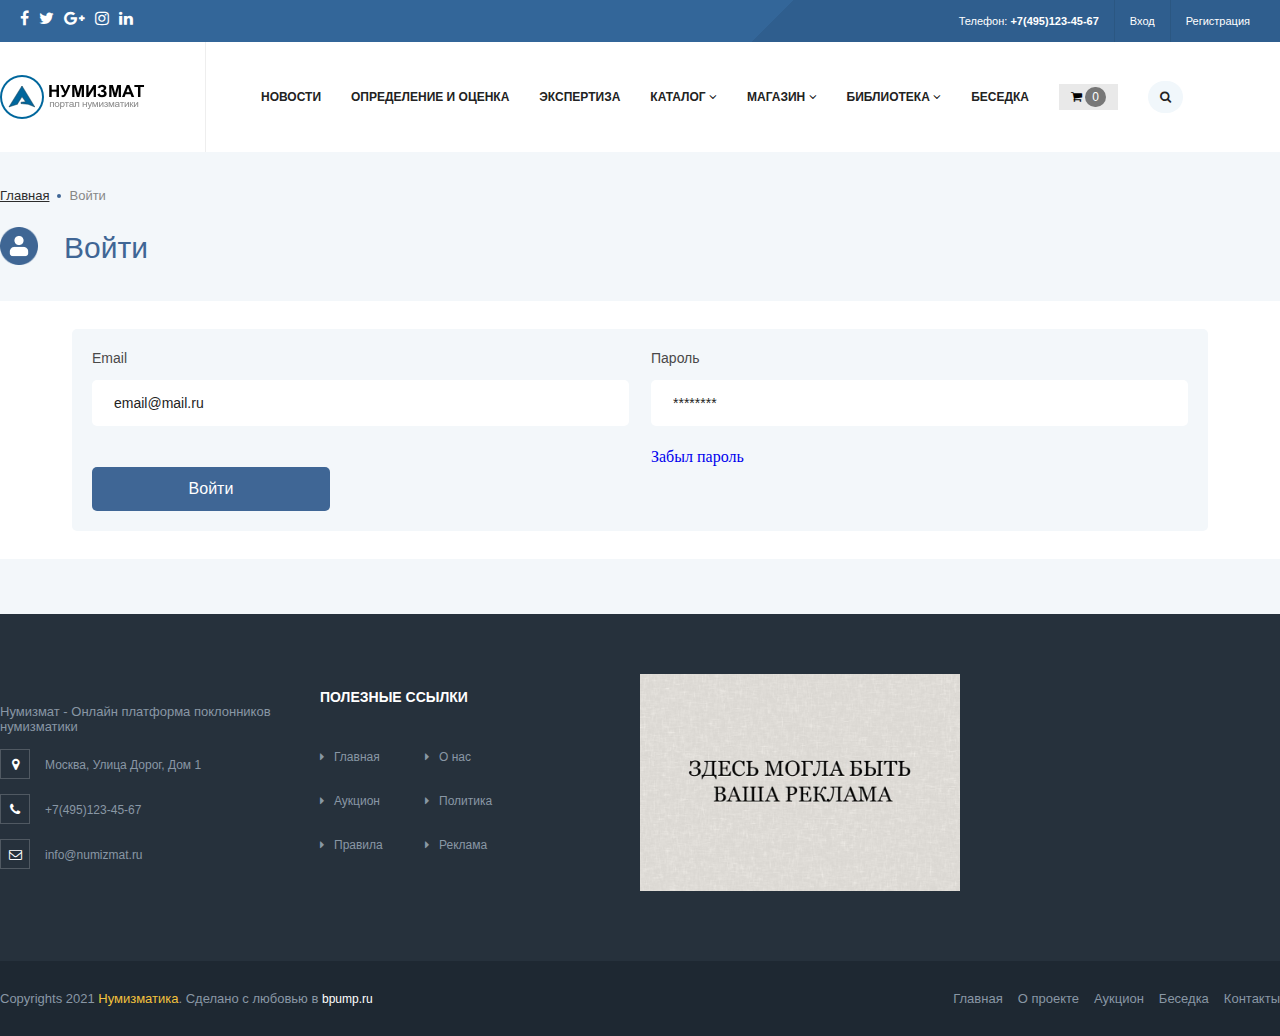
<file: login.html>
<!DOCTYPE html>
<html lang="en">
<head>
    <meta charset="UTF-8">
    <meta http-equiv="X-UA-Compatible" content="IE=edge">
    <meta name="viewport" content="width=device-width, initial-scale=1.0">
    <title>Вход</title>
    <link rel="stylesheet" href="./css/main.css">
    <link rel="stylesheet" href="./css/font-awesome.min.css">
    <!-- Swiper -->
    <link rel="stylesheet" href="https://cdn.jsdelivr.net/npm/swiper@8/swiper-bundle.min.css"/>

</head>
<body>
    <div class="before-header">
        <div class="before-header-container">
            <div class="before-header-left">
                <ul>
                    <li><a href="#"><i class="fa fa-facebook"></i></a></li>
                    <li><a href="#"><i class="fa fa-twitter"></i></a></li>
                    <li><a href="#"><i class="fa fa-google-plus"></i></a></li>
                    <li><a href="#"><i class="fa fa-instagram"></i></a></li>
                    <li><a href="#"><i class="fa fa-linkedin"></i></a></li>
                </ul>
            </div>
            <div class="before-header-right">
                <ul>
                    <li>Телефон: <em>+7(495)123-45-67</em></li>
                    <li><a href="#">Вход</a></li>
                    <li><a href="#">Регистрация</a></li>
                </ul>
            </div>
        </div>
    </div>

    <header>
        <div class="container">
            <div class="header-wrap">
                <div class="logo">
                    <a href="/">
                        <img src="./img/logo.png" alt="">
                    </a>
                </div>
                <nav>
                    <ul class="header-menu">
                        <li class="menu-item">
                            <a href="./news.html">Новости</a>
                        </li>

                        <li class="menu-item">
                            <a href="./rating.html">Определение и оценка</a>
                        </li>

                        <li class="menu-item">
                            <a href="./expertise.html">Экспертиза</a>
                        </li>

                        <li class="menu-item has-child">
                            <a href="./catalog.html">Каталог</a>
                            <i class="fa fa-angle-down"></i>

                            <ul class="sub-menu">
                                <li class="sub-has-child">
                                    Меню 1
                                    <ul class="sub-sub-menu">
                                        <li><a href="#">Под меню 1</a></li>
                                        <li><a href="#">Под меню 1</a></li>
                                    </ul>
                                </li>
                                <li>Меню 2</li>
                                <li>Меню 3</li>
                            </ul>
                        </li>

                        <li class="menu-item has-child">
                            <a href="#">Магазин</a>
                            <i class="fa fa-angle-down"></i>

                            <ul class="sub-menu">
                                <li>Меню 1</li>
                                <li>Меню 2</li>
                                <li>Меню 3</li>
                            </ul>
                        </li>

                        <li class="menu-item has-child">
                            <a href="#">Библиотека</a>
                            <i class="fa fa-angle-down"></i>

                            <ul class="sub-menu">
                                <li>Меню 1</li>
                                <li>Меню 2</li>
                                <li>Меню 3</li>
                            </ul>
                        </li>

                        <li class="menu-item">
                            <a href="#">Беседка</a>
                        </li>

                        <li class="menu-item">
                            <button class="header-cart">
                                <i class="fa fa-shopping-cart"></i>
                                <span>
                                    0
                                </span>
                            </button>
                        </li>

                        <li>
                            <a href="#" class="header-search"><i class="fa fa-search"></i></a>
                        </li>
                    </ul>
                    <span class="menu-burger" onclick="mobileMenu()">
                        <i class="fa fa-bars"></i>
                    </span>
                </nav>
            </div>
        </div>
    </header>

    <div class="page-content">
        
        <section class="page-header">
            <div class="container">
                <div class="page-header-wrap">
                    <div class="page-header-left">
                        <ul class="breadcrumbs">
                            <li><a href="/">Главная</a></li>
                            <li>Войти</li>
                        </ul>
                        <div class="page-title-block">
                            <div class="page-img">
                                <img src="./img/regpage.png" alt="">
                            </div>
                            <h3 class="page-title">
                                Войти
                            </h3>
                        </div>
                    </div>
                </div>
            </div>
        </section>

        <section class="content-wrap">
            <div class="container">
                <div class="login-wrap">
                    <form action="#" class="login-form">
                        <div class="login-group">
                            <label>Email</label>
                            <input type="text" placeholder="email@mail.ru">
                        </div>
                        <div class="login-group">
                            <label>Пароль</label>
                            <input type="password" placeholder="********">
                        </div>
                        <button class="comment-form-btn">Войти</button>
                        <a href="#">Забыл пароль</a>
                    </form>
                </div>
            </div>
        </section>

        <footer>
            <div class="container">
                <div class="footer-row">
                    <div class="footer-col">
                        
                        <p class="footer-desc">
                            Нумизмат - Онлайн платформа поклонников нумизматики
                        </p>
                        <ul class="footer-contact">
                            <li><i class="fa fa-map-marker"></i>Москва, Улица Дорог, Дом 1</li>
                            <li><i class="fa fa-phone"></i>+7(495)123-45-67</li>
                            <li><i class="fa fa-envelope-o"></i>info@numizmat.ru</li>
                        </ul>
                    </div>

                    <div class="footer-col">
                        <h3 class="footer-title">Полезные ссылки</h3>
                        <div class="footer-links">
                            <a href="#" class="footer-link-item"><i class="fa fa-caret-right"></i>Главная</a>
                            <a href="#" class="footer-link-item"><i class="fa fa-caret-right"></i>О нас</a>
                            <a href="#" class="footer-link-item"><i class="fa fa-caret-right"></i>Аукцион</a>

                            <a href="#" class="footer-link-item"><i class="fa fa-caret-right"></i>Политика</a>
                            <a href="#" class="footer-link-item"><i class="fa fa-caret-right"></i>Правила</a>
                            <a href="#" class="footer-link-item"><i class="fa fa-caret-right"></i>Реклама</a>
                        </div>
                    </div>

                    <div class="footer-col">
                        <div class="footer-ads">
                            <img src="./img/ads.jpg" alt="">
                        </div>
                    </div>
                </div>
            </div>
        </footer>
        <div class="copyright">
            <div class="container">
                <div class="pre-footer-row">
                    <div class="pre-footer-col">
                        <p class="copyright-text">Copyrights 2021 <em>Нумизматика</em>. Сделано с любовью в <a href="https://bpump.ru/" target="_blank" style="color: #fff;">bpump.ru</a> </p>
                    </div>
                    <div class="pre-footer-col">
                        <ul class="copyright-links">
                            <li><a href="/">Главная</a></li>
                            <li><a href="#">О проекте</a></li>
                            <li><a href="#" data-toggle="modal" data-target="#exampleModalCenter">Аукцион</a></li>
                            <li><a href="#">Беседка</a></li>
                            <li><a href="#">Контакты</a></li>
                        </ul>
                    </div>
                </div>
            </div>
        </div>
    </div>

    <!-- Mobile menu -->
    <div class="mob-menu-popup display-n" id="mob-menu-popup">
        <div class="mob-menu-popup-content">
            <div id="close-mob-menu" onclick="closeMenu()">
                <span>
                    X
                </span>
            </div>
            <ul>
                <li>
                    <a href="./news.html">Новости</a>
                </li>
                <li>
                    <a href="./rating.html">Определение и оценка</a>
                </li>
                <li>
                    <a href="./expertise.html">Экспертиза</a>
                </li>
                <li>
                    <a href="./catalog.html">Каталог</a>
                </li>
                <li>
                    <a href="#">Магазин</a>
                </li>
                <li>
                    <a href="#">Библиотека</a>
                </li>
                <li>
                    <a href="#">Беседка</a>
                </li>
            </ul>
        </div>
    </div>
    <!-- ---- -->
    <script src="./js/main.js"></script>
    <!-- Swiper -->
    <script src="https://cdn.jsdelivr.net/npm/swiper@8/swiper-bundle.min.js"></script>
    <!-- Initialize Swiper -->
    <script>
        var swiper = new Swiper(".mySwiper", {
          navigation: {
            nextEl: ".swiper-button-next",
            prevEl: ".swiper-button-prev",
          },
          pagination: {
            el: ".swiper-pagination",
            clickable: true,
            renderBullet: function (index, className) {
                return '<button class="slider-paginate '+className+'"></button>';
            }
          }
        });

      var swiper = new Swiper(".posts-slider", {
        slidesPerView: 3,
        spaceBetween: 30,
        navigation: {
          nextEl: ".swiper-button-next",
          prevEl: ".swiper-button-prev",
        },
        breakpoints: {
            900:{
                slidesPerView: 1,
            },
            650:{
                slidesPerView: 1,
            },
            350:{
                slidesPerView: 1,
            }
        }
      });
      
      var swiper = new Swiper(".news-slider", {
        slidesPerView: 2,
        spaceBetween: 30,
        navigation: {
          nextEl: ".swiper-button-next",
          prevEl: ".swiper-button-prev",
        },
        breakpoints: {
            1250:{
                slidesPerView: 1,
            },
            350:{
                slidesPerView: 1,
            }
        }
      });
      </script>
</body>
</html>
</file>
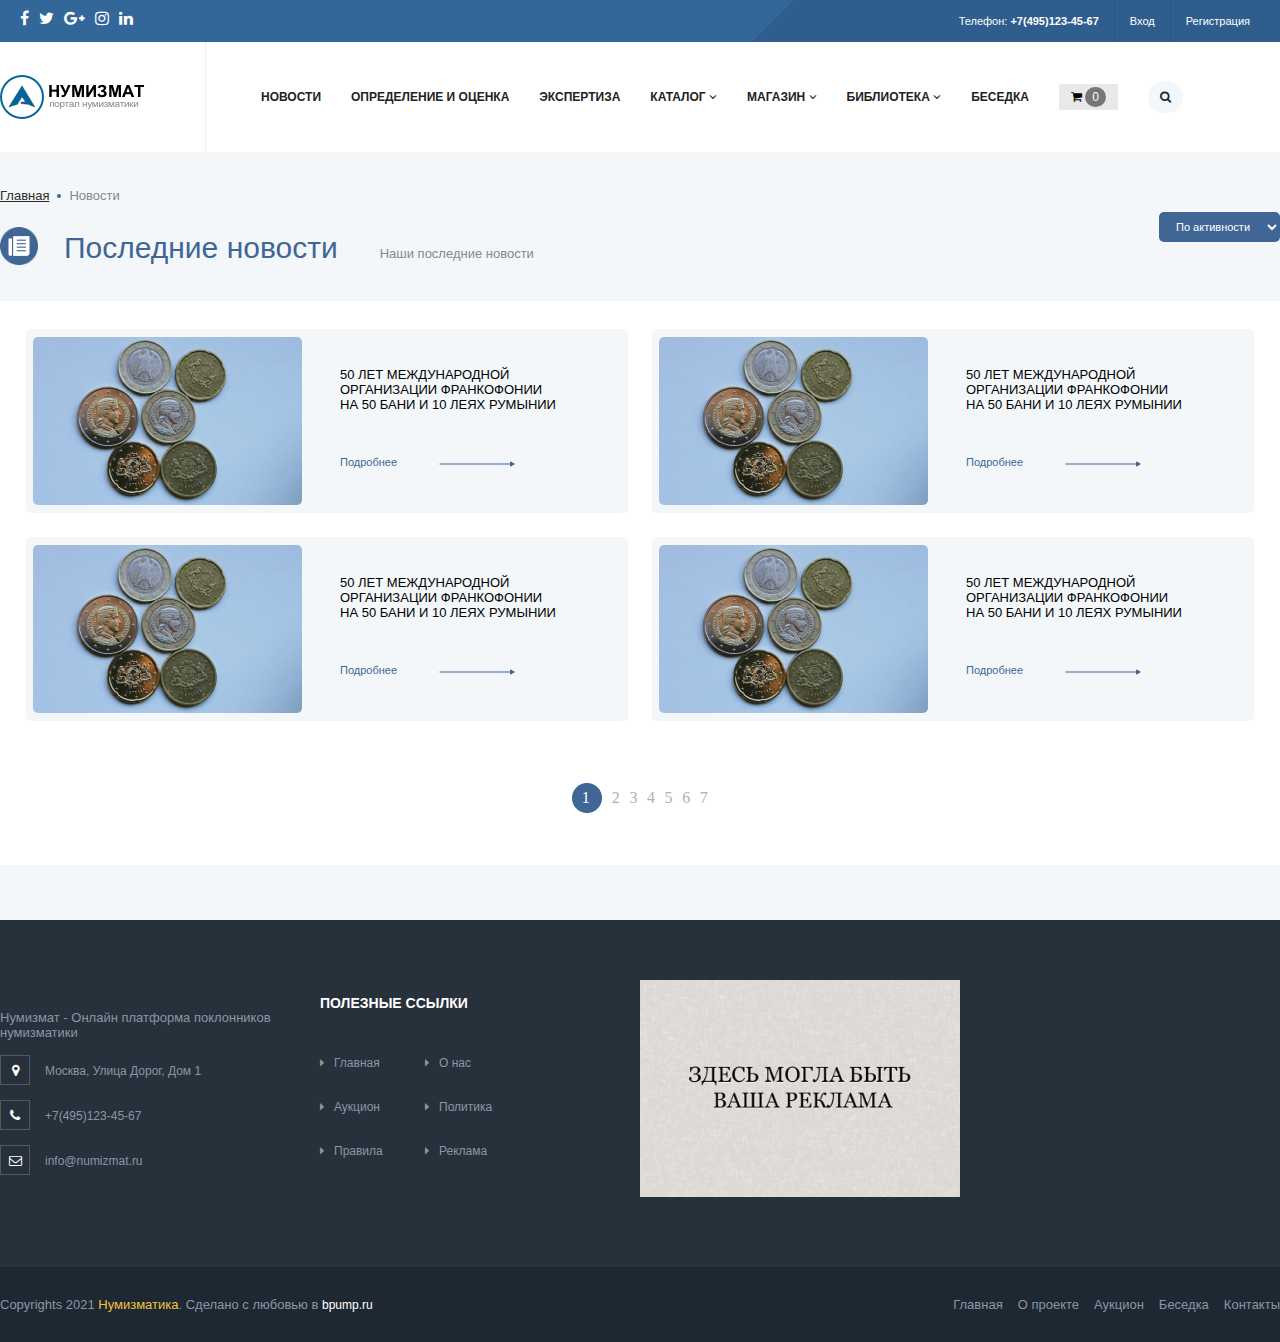
<file: news.html>
<!DOCTYPE html>
<html lang="en">
<head>
    <meta charset="UTF-8">
    <meta http-equiv="X-UA-Compatible" content="IE=edge">
    <meta name="viewport" content="width=device-width, initial-scale=1.0">
    <title>Новости</title>
    <link rel="stylesheet" href="./css/main.css">
    <link rel="stylesheet" href="./css/font-awesome.min.css">
    <!-- Swiper -->
    <link rel="stylesheet" href="https://cdn.jsdelivr.net/npm/swiper@8/swiper-bundle.min.css"/>

</head>
<body>
    <div class="before-header">
        <div class="before-header-container">
            <div class="before-header-left">
                <ul>
                    <li><a href="#"><i class="fa fa-facebook"></i></a></li>
                    <li><a href="#"><i class="fa fa-twitter"></i></a></li>
                    <li><a href="#"><i class="fa fa-google-plus"></i></a></li>
                    <li><a href="#"><i class="fa fa-instagram"></i></a></li>
                    <li><a href="#"><i class="fa fa-linkedin"></i></a></li>
                </ul>
            </div>
            <div class="before-header-right">
                <ul>
                    <li>Телефон: <em>+7(495)123-45-67</em></li>
                    <li><a href="#">Вход</a></li>
                    <li><a href="#">Регистрация</a></li>
                </ul>
            </div>
        </div>
    </div>

    <header>
        <div class="container">
            <div class="header-wrap">
                <div class="logo">
                    <a href="/">
                        <img src="./img/logo.png" alt="">
                    </a>
                </div>
                <nav>
                    <ul class="header-menu">
                        <li class="menu-item">
                            <a href="./news.html">Новости</a>
                        </li>

                        <li class="menu-item">
                            <a href="./rating.html">Определение и оценка</a>
                        </li>

                        <li class="menu-item">
                            <a href="./expertise.html">Экспертиза</a>
                        </li>

                        <li class="menu-item has-child">
                            <a href="./catalog.html">Каталог</a>
                            <i class="fa fa-angle-down"></i>

                            <ul class="sub-menu">
                                <li class="sub-has-child">
                                    Меню 1
                                    <ul class="sub-sub-menu">
                                        <li><a href="#">Под меню 1</a></li>
                                        <li><a href="#">Под меню 1</a></li>
                                    </ul>
                                </li>
                                <li>Меню 2</li>
                                <li>Меню 3</li>
                            </ul>
                        </li>

                        <li class="menu-item has-child">
                            <a href="#">Магазин</a>
                            <i class="fa fa-angle-down"></i>

                            <ul class="sub-menu">
                                <li>Меню 1</li>
                                <li>Меню 2</li>
                                <li>Меню 3</li>
                            </ul>
                        </li>

                        <li class="menu-item has-child">
                            <a href="#">Библиотека</a>
                            <i class="fa fa-angle-down"></i>

                            <ul class="sub-menu">
                                <li>Меню 1</li>
                                <li>Меню 2</li>
                                <li>Меню 3</li>
                            </ul>
                        </li>

                        <li class="menu-item">
                            <a href="#">Беседка</a>
                        </li>

                        <li class="menu-item">
                            <button class="header-cart">
                                <i class="fa fa-shopping-cart"></i>
                                <span>
                                    0
                                </span>
                            </button>
                        </li>

                        <li>
                            <a href="#" class="header-search"><i class="fa fa-search"></i></a>
                        </li>
                    </ul>
                    <span class="menu-burger" onclick="mobileMenu()">
                        <i class="fa fa-bars"></i>
                    </span>
                </nav>
            </div>
        </div>
    </header>

    <div class="page-content">
        
        <section class="page-header">
            <div class="container">
                <div class="page-header-wrap">
                    <div class="page-header-left">
                        <ul class="breadcrumbs">
                            <li><a href="/">Главная</a></li>
                            <li>Новости</li>
                        </ul>
                        <div class="page-title-block">
                            <div class="page-img">
                                <img src="./img/newImg.png" alt="">
                            </div>
                            <h3 class="page-title">
                                Последние новости
                            </h3>
                            <span class="page-sub-title">
                                Наши последние новости
                            </span>
                        </div>
                    </div>
                    <div class="page-header-right">
                        <select name="sort" id="" class="page-header-sort">
                            <option value="#">По активности</option>
                            <option value="#">По дате</option>
                        </select>
                    </div>
                </div>
            </div>
        </section>

        <section class="content-wrap">
            <div class="container">
                <div class="news-wrapper">
                    <div class="news-slide-wrap">
                        <img src="./img/news1.png" class="news-slide-img" alt="">
                        <div class="news-slide-left-part">
                            <h3>50 ЛЕТ МЕЖДУНАРОДНОЙ 
                                ОРГАНИЗАЦИИ ФРАНКОФОНИИ 
                                НА 50 БАНИ И 10 ЛЕЯХ РУМЫНИИ</h3>
                            <a href="#" class="news-slide-btn">Подробнее
                                <img src="./img/arrow-left.png" alt="">
                            </a>
                        </div>
                    </div>

                    <div class="news-slide-wrap">
                        <img src="./img/news1.png" class="news-slide-img" alt="">
                        <div class="news-slide-left-part">
                            <h3>50 ЛЕТ МЕЖДУНАРОДНОЙ 
                                ОРГАНИЗАЦИИ ФРАНКОФОНИИ 
                                НА 50 БАНИ И 10 ЛЕЯХ РУМЫНИИ</h3>
                            <a href="#" class="news-slide-btn">Подробнее
                                <img src="./img/arrow-left.png" alt="">
                            </a>
                        </div>
                    </div>

                    <div class="news-slide-wrap">
                        <img src="./img/news1.png" class="news-slide-img" alt="">
                        <div class="news-slide-left-part">
                            <h3>50 ЛЕТ МЕЖДУНАРОДНОЙ 
                                ОРГАНИЗАЦИИ ФРАНКОФОНИИ 
                                НА 50 БАНИ И 10 ЛЕЯХ РУМЫНИИ</h3>
                            <a href="#" class="news-slide-btn">Подробнее
                                <img src="./img/arrow-left.png" alt="">
                            </a>
                        </div>
                    </div>

                    <div class="news-slide-wrap">
                        <img src="./img/news1.png" class="news-slide-img" alt="">
                        <div class="news-slide-left-part">
                            <h3>50 ЛЕТ МЕЖДУНАРОДНОЙ 
                                ОРГАНИЗАЦИИ ФРАНКОФОНИИ 
                                НА 50 БАНИ И 10 ЛЕЯХ РУМЫНИИ</h3>
                            <a href="#" class="news-slide-btn">Подробнее
                                <img src="./img/arrow-left.png" alt="">
                            </a>
                        </div>
                    </div>
                </div>

                <div class="posts-paginate">
                    <ul>
                        <li class="current-page">1</li>
                        <li><a href="#">2</a></li>
                        <li><a href="#">3</a></li>
                        <li><a href="#">4</a></li>
                        <li><a href="#">5</a></li>
                        <li><a href="#">6</a></li>
                        <li><a href="#">7</a></li>
                    </ul>
                </div>
            </div>
        </section>

        <footer>
            <div class="container">
                <div class="footer-row">
                    <div class="footer-col">
                        
                        <p class="footer-desc">
                            Нумизмат - Онлайн платформа поклонников нумизматики
                        </p>
                        <ul class="footer-contact">
                            <li><i class="fa fa-map-marker"></i>Москва, Улица Дорог, Дом 1</li>
                            <li><i class="fa fa-phone"></i>+7(495)123-45-67</li>
                            <li><i class="fa fa-envelope-o"></i>info@numizmat.ru</li>
                        </ul>
                    </div>

                    <div class="footer-col">
                        <h3 class="footer-title">Полезные ссылки</h3>
                        <div class="footer-links">
                            <a href="#" class="footer-link-item"><i class="fa fa-caret-right"></i>Главная</a>
                            <a href="#" class="footer-link-item"><i class="fa fa-caret-right"></i>О нас</a>
                            <a href="#" class="footer-link-item"><i class="fa fa-caret-right"></i>Аукцион</a>

                            <a href="#" class="footer-link-item"><i class="fa fa-caret-right"></i>Политика</a>
                            <a href="#" class="footer-link-item"><i class="fa fa-caret-right"></i>Правила</a>
                            <a href="#" class="footer-link-item"><i class="fa fa-caret-right"></i>Реклама</a>
                        </div>
                    </div>

                    <div class="footer-col">
                        <div class="footer-ads">
                            <img src="./img/ads.jpg" alt="">
                        </div>
                    </div>
                </div>
            </div>
        </footer>
        <div class="copyright">
            <div class="container">
                <div class="pre-footer-row">
                    <div class="pre-footer-col">
                        <p class="copyright-text">Copyrights 2021 <em>Нумизматика</em>. Сделано с любовью в <a href="https://bpump.ru/" target="_blank" style="color: #fff;">bpump.ru</a> </p>
                    </div>
                    <div class="pre-footer-col">
                        <ul class="copyright-links">
                            <li><a href="/">Главная</a></li>
                            <li><a href="#">О проекте</a></li>
                            <li><a href="#" data-toggle="modal" data-target="#exampleModalCenter">Аукцион</a></li>
                            <li><a href="#">Беседка</a></li>
                            <li><a href="#">Контакты</a></li>
                        </ul>
                    </div>
                </div>
            </div>
        </div>
    </div>

    <!-- Mobile menu -->
    <div class="mob-menu-popup display-n" id="mob-menu-popup">
        <div class="mob-menu-popup-content">
            <div id="close-mob-menu" onclick="closeMenu()">
                <span>
                    X
                </span>
            </div>
            <ul>
                <li>
                    <a href="./news.html">Новости</a>
                </li>
                <li>
                    <a href="./rating.html">Определение и оценка</a>
                </li>
                <li>
                    <a href="./expertise.html">Экспертиза</a>
                </li>
                <li>
                    <a href="./catalog.html">Каталог</a>
                </li>
                <li>
                    <a href="#">Магазин</a>
                </li>
                <li>
                    <a href="#">Библиотека</a>
                </li>
                <li>
                    <a href="#">Беседка</a>
                </li>
            </ul>
        </div>
    </div>
    <!-- ---- -->
    <script src="./js/main.js"></script>
    <!-- Swiper -->
    <script src="https://cdn.jsdelivr.net/npm/swiper@8/swiper-bundle.min.js"></script>
    <!-- Initialize Swiper -->
    <script>
        var swiper = new Swiper(".mySwiper", {
          navigation: {
            nextEl: ".swiper-button-next",
            prevEl: ".swiper-button-prev",
          },
          pagination: {
            el: ".swiper-pagination",
            clickable: true,
            renderBullet: function (index, className) {
                return '<button class="slider-paginate '+className+'"></button>';
            }
          }
        });

      var swiper = new Swiper(".posts-slider", {
        slidesPerView: 3,
        spaceBetween: 30,
        navigation: {
          nextEl: ".swiper-button-next",
          prevEl: ".swiper-button-prev",
        },
        breakpoints: {
            900:{
                slidesPerView: 1,
            },
            650:{
                slidesPerView: 1,
            },
            350:{
                slidesPerView: 1,
            }
        }
      });
      
      var swiper = new Swiper(".news-slider", {
        slidesPerView: 2,
        spaceBetween: 30,
        navigation: {
          nextEl: ".swiper-button-next",
          prevEl: ".swiper-button-prev",
        },
        breakpoints: {
            1250:{
                slidesPerView: 1,
            },
            350:{
                slidesPerView: 1,
            }
        }
      });
      </script>
</body>
</html>
</file>
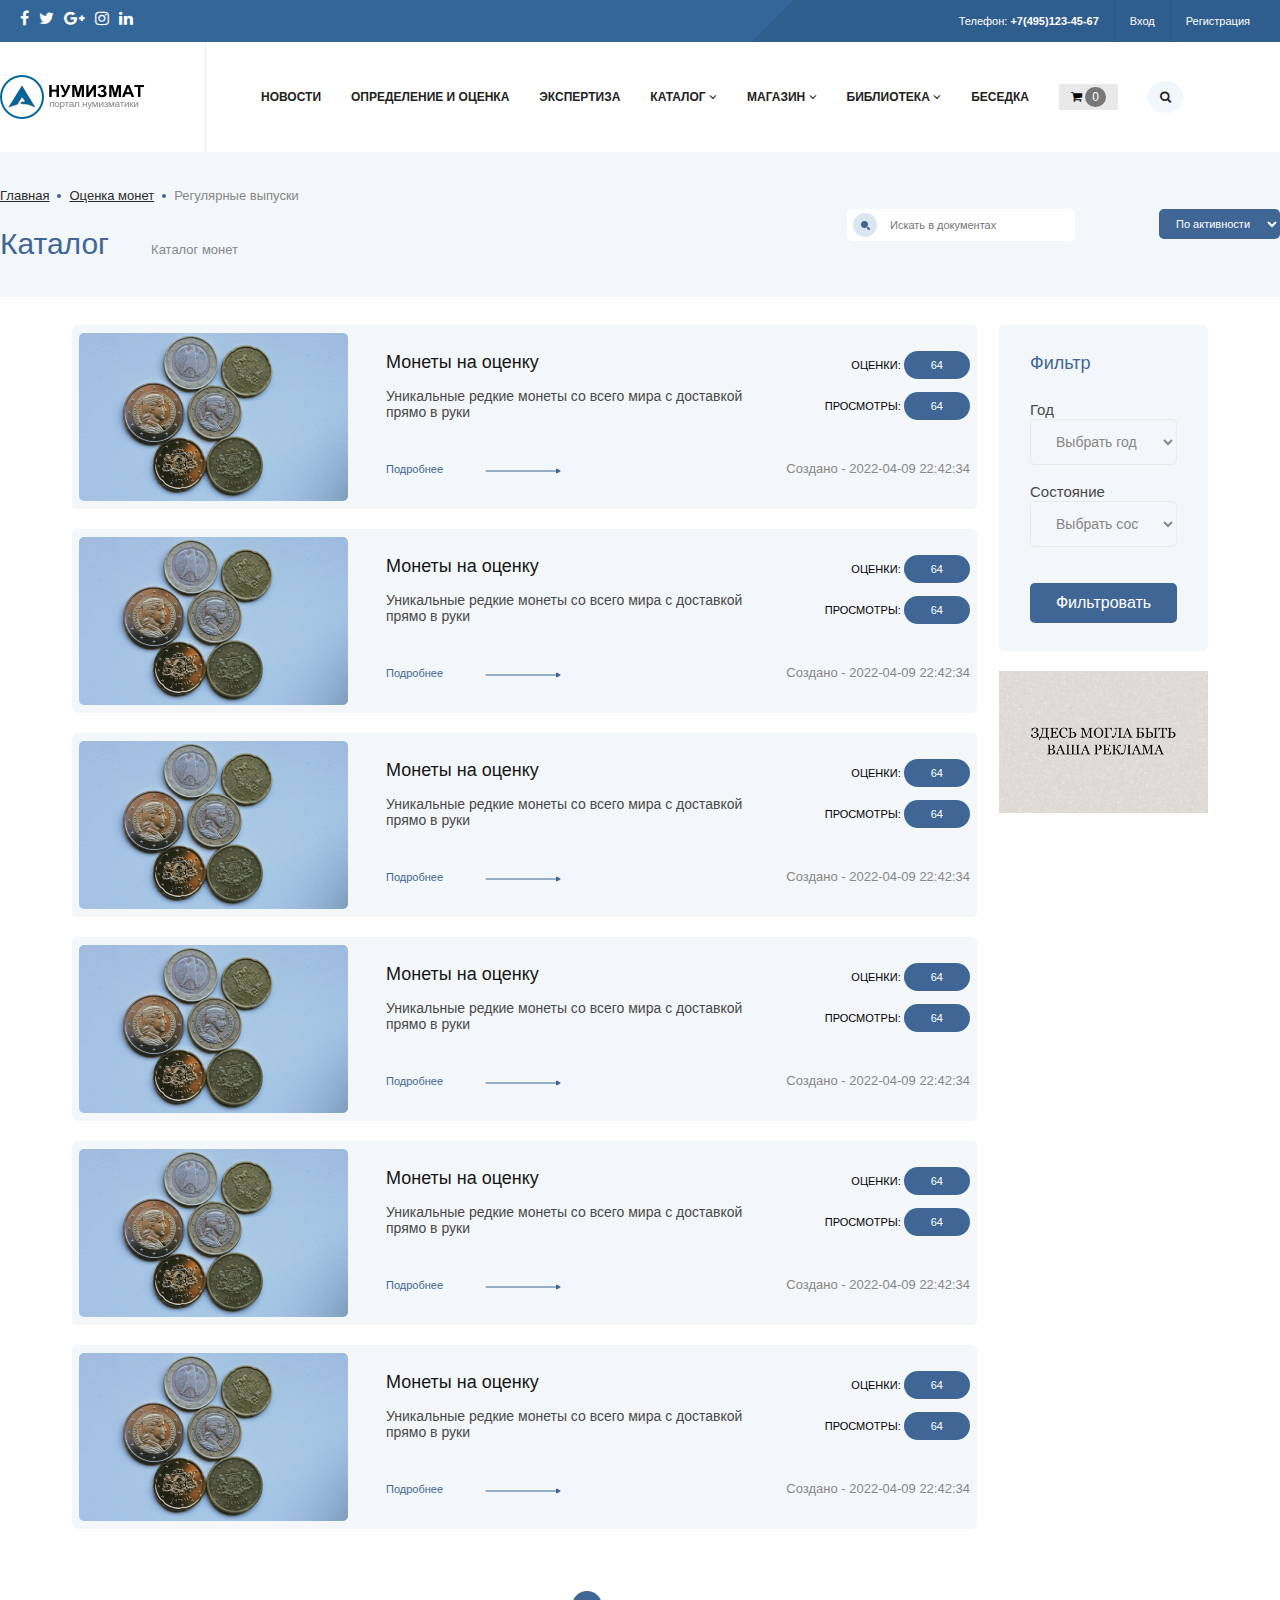
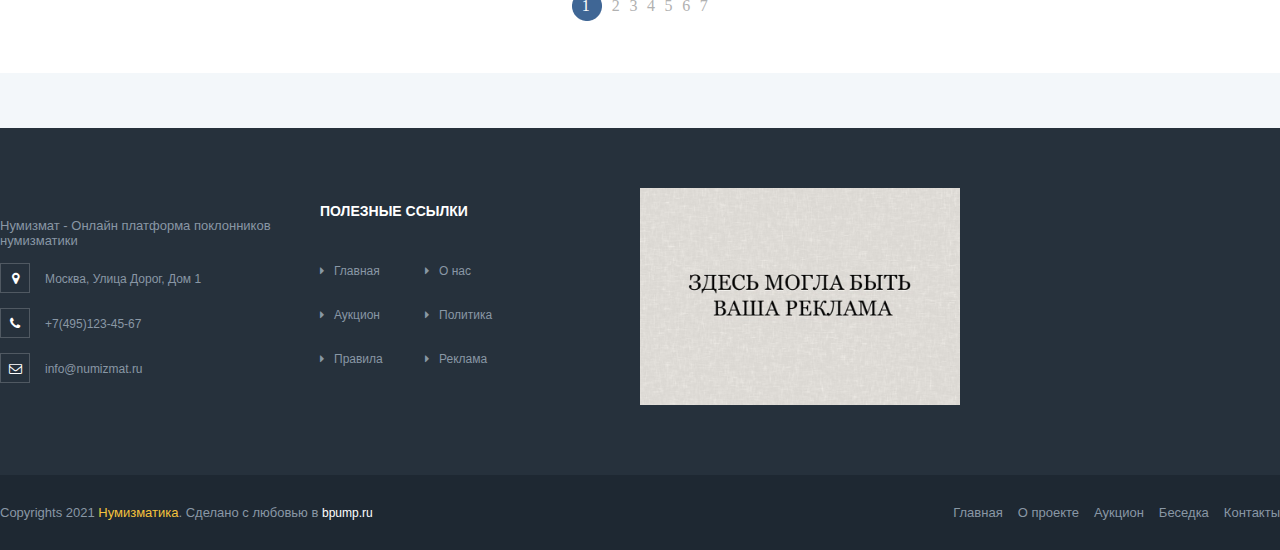
<file: rating-category.html>
<!DOCTYPE html>
<html lang="en">
<head>
    <meta charset="UTF-8">
    <meta http-equiv="X-UA-Compatible" content="IE=edge">
    <meta name="viewport" content="width=device-width, initial-scale=1.0">
    <title>Регулярные выпуски</title>
    <link rel="stylesheet" href="./css/main.css">
    <link rel="stylesheet" href="./css/font-awesome.min.css">
    <!-- Swiper -->
    <link rel="stylesheet" href="https://cdn.jsdelivr.net/npm/swiper@8/swiper-bundle.min.css"/>

</head>
<body>
    <div class="before-header">
        <div class="before-header-container">
            <div class="before-header-left">
                <ul>
                    <li><a href="#"><i class="fa fa-facebook"></i></a></li>
                    <li><a href="#"><i class="fa fa-twitter"></i></a></li>
                    <li><a href="#"><i class="fa fa-google-plus"></i></a></li>
                    <li><a href="#"><i class="fa fa-instagram"></i></a></li>
                    <li><a href="#"><i class="fa fa-linkedin"></i></a></li>
                </ul>
            </div>
            <div class="before-header-right">
                <ul>
                    <li>Телефон: <em>+7(495)123-45-67</em></li>
                    <li><a href="#">Вход</a></li>
                    <li><a href="#">Регистрация</a></li>
                </ul>
            </div>
        </div>
    </div>

    <header>
        <div class="container">
            <div class="header-wrap">
                <div class="logo">
                    <a href="/">
                        <img src="./img/logo.png" alt="">
                    </a>
                </div>
                <nav>
                    <ul class="header-menu">
                        <li class="menu-item">
                            <a href="./news.html">Новости</a>
                        </li>

                        <li class="menu-item">
                            <a href="./rating.html">Определение и оценка</a>
                        </li>

                        <li class="menu-item">
                            <a href="./expertise.html">Экспертиза</a>
                        </li>

                        <li class="menu-item has-child">
                            <a href="./catalog.html">Каталог</a>
                            <i class="fa fa-angle-down"></i>

                            <ul class="sub-menu">
                                <li class="sub-has-child">
                                    Меню 1
                                    <ul class="sub-sub-menu">
                                        <li><a href="#">Под меню 1</a></li>
                                        <li><a href="#">Под меню 1</a></li>
                                    </ul>
                                </li>
                                <li>Меню 2</li>
                                <li>Меню 3</li>
                            </ul>
                        </li>

                        <li class="menu-item has-child">
                            <a href="#">Магазин</a>
                            <i class="fa fa-angle-down"></i>

                            <ul class="sub-menu">
                                <li>Меню 1</li>
                                <li>Меню 2</li>
                                <li>Меню 3</li>
                            </ul>
                        </li>

                        <li class="menu-item has-child">
                            <a href="#">Библиотека</a>
                            <i class="fa fa-angle-down"></i>

                            <ul class="sub-menu">
                                <li>Меню 1</li>
                                <li>Меню 2</li>
                                <li>Меню 3</li>
                            </ul>
                        </li>

                        <li class="menu-item">
                            <a href="#">Беседка</a>
                        </li>

                        <li class="menu-item">
                            <button class="header-cart">
                                <i class="fa fa-shopping-cart"></i>
                                <span>
                                    0
                                </span>
                            </button>
                        </li>

                        <li>
                            <a href="#" class="header-search"><i class="fa fa-search"></i></a>
                        </li>
                    </ul>
                    <span class="menu-burger" onclick="mobileMenu()">
                        <i class="fa fa-bars"></i>
                    </span>
                </nav>
            </div>
        </div>
    </header>

    <div class="page-content">
        
        <section class="page-header">
            <div class="container">
                <div class="page-header-wrap">
                    <div class="page-header-left">
                        <ul class="breadcrumbs">
                            <li><a href="/">Главная</a></li>
                            <li><a href="/">Оценка монет</a></li>
                            <li>Регулярные выпуски</li>
                        </ul>
                        <div class="page-title-block">
                            <h3 class="page-title">
                                Каталог
                            </h3>
                            <span class="page-sub-title">
                                Каталог монет
                            </span>
                        </div>
                    </div>
                    <div class="page-header-right">

                        <div class="catalog-search">
                            <img src="./img/Search_fill.png" class="catalog-search-icon" alt="">
                            <input type="text" placeholder="Искать в документах" class="catalog-search-input">
                        </div>

                        <select name="sort" id="" class="page-header-sort">
                            <option value="#">По активности</option>
                            <option value="#">По дате</option>
                        </select>
                    </div>
                </div>
            </div>
        </section>

        <section class="content-wrap">
            <div class="container">
                <div class="posts-page-wrap">
                    <div class="posts-wrapper">
                        <div class="post">
                            <img src="./img/news1.png" class="post-image" alt="">
                            <div class="post-content">
                                <div class="post-description">
                                    <h3 class="post-title">
                                        Монеты на оценку
                                    </h3>
                                    <p class="post-except">
                                        Уникальные редкие монеты со всего мира с доставкой прямо в руки
                                    </p>

                                    <a href="" class="post-btn">Подробнее
                                        <img src="./img/arrow-left.png" alt="">
                                    </a>
                                </div>
                                <div class="post-info">
                                    <span class="post-info-item">
                                        Оценки:  <span class="post-info-item-count">64</span>
                                    </span>
                                    <span class="post-info-item">
                                        Просмотры:  <span class="post-info-item-count">64</span>
                                    </span>
                                    <span class="post-date">
                                        Создано - 2022-04-09 22:42:34
                                    </span>
                                </div>
                            </div>
                        </div>

                        <div class="post">
                            <img src="./img/news1.png" class="post-image" alt="">
                            <div class="post-content">
                                <div class="post-description">
                                    <h3 class="post-title">
                                        Монеты на оценку
                                    </h3>
                                    <p class="post-except">
                                        Уникальные редкие монеты со всего мира с доставкой прямо в руки
                                    </p>

                                    <a href="" class="post-btn">Подробнее
                                        <img src="./img/arrow-left.png" alt="">
                                    </a>
                                </div>
                                <div class="post-info">
                                    <span class="post-info-item">
                                        Оценки:  <span class="post-info-item-count">64</span>
                                    </span>
                                    <span class="post-info-item">
                                        Просмотры:  <span class="post-info-item-count">64</span>
                                    </span>
                                    <span class="post-date">
                                        Создано - 2022-04-09 22:42:34
                                    </span>
                                </div>
                            </div>
                        </div>

                        <div class="post">
                            <img src="./img/news1.png" class="post-image" alt="">
                            <div class="post-content">
                                <div class="post-description">
                                    <h3 class="post-title">
                                        Монеты на оценку
                                    </h3>
                                    <p class="post-except">
                                        Уникальные редкие монеты со всего мира с доставкой прямо в руки
                                    </p>

                                    <a href="" class="post-btn">Подробнее
                                        <img src="./img/arrow-left.png" alt="">
                                    </a>
                                </div>
                                <div class="post-info">
                                    <span class="post-info-item">
                                        Оценки:  <span class="post-info-item-count">64</span>
                                    </span>
                                    <span class="post-info-item">
                                        Просмотры:  <span class="post-info-item-count">64</span>
                                    </span>
                                    <span class="post-date">
                                        Создано - 2022-04-09 22:42:34
                                    </span>
                                </div>
                            </div>
                        </div>

                        <div class="post">
                            <img src="./img/news1.png" class="post-image" alt="">
                            <div class="post-content">
                                <div class="post-description">
                                    <h3 class="post-title">
                                        Монеты на оценку
                                    </h3>
                                    <p class="post-except">
                                        Уникальные редкие монеты со всего мира с доставкой прямо в руки
                                    </p>

                                    <a href="" class="post-btn">Подробнее
                                        <img src="./img/arrow-left.png" alt="">
                                    </a>
                                </div>
                                <div class="post-info">
                                    <span class="post-info-item">
                                        Оценки:  <span class="post-info-item-count">64</span>
                                    </span>
                                    <span class="post-info-item">
                                        Просмотры:  <span class="post-info-item-count">64</span>
                                    </span>
                                    <span class="post-date">
                                        Создано - 2022-04-09 22:42:34
                                    </span>
                                </div>
                            </div>
                        </div>

                        <div class="post">
                            <img src="./img/news1.png" class="post-image" alt="">
                            <div class="post-content">
                                <div class="post-description">
                                    <h3 class="post-title">
                                        Монеты на оценку
                                    </h3>
                                    <p class="post-except">
                                        Уникальные редкие монеты со всего мира с доставкой прямо в руки
                                    </p>

                                    <a href="" class="post-btn">Подробнее
                                        <img src="./img/arrow-left.png" alt="">
                                    </a>
                                </div>
                                <div class="post-info">
                                    <span class="post-info-item">
                                        Оценки:  <span class="post-info-item-count">64</span>
                                    </span>
                                    <span class="post-info-item">
                                        Просмотры:  <span class="post-info-item-count">64</span>
                                    </span>
                                    <span class="post-date">
                                        Создано - 2022-04-09 22:42:34
                                    </span>
                                </div>
                            </div>
                        </div>

                        <div class="post">
                            <img src="./img/news1.png" class="post-image" alt="">
                            <div class="post-content">
                                <div class="post-description">
                                    <h3 class="post-title">
                                        Монеты на оценку
                                    </h3>
                                    <p class="post-except">
                                        Уникальные редкие монеты со всего мира с доставкой прямо в руки
                                    </p>

                                    <a href="" class="post-btn">Подробнее
                                        <img src="./img/arrow-left.png" alt="">
                                    </a>
                                </div>
                                <div class="post-info">
                                    <span class="post-info-item">
                                        Оценки:  <span class="post-info-item-count">64</span>
                                    </span>
                                    <span class="post-info-item">
                                        Просмотры:  <span class="post-info-item-count">64</span>
                                    </span>
                                    <span class="post-date">
                                        Создано - 2022-04-09 22:42:34
                                    </span>
                                </div>
                            </div>
                        </div>
                    </div>
                    <div class="ads">
                        <div class="filter">
                            <h3 class="characteristics-title">Фильтр</h3>
                            <form action="" class="form-filter">
                                <div class="filter-group">
                                    <label for="year" class="characteristics-key">
                                        Год
                                    </label>
                                    <select name="" id="year" class="filter-select">
                                        <option value="#" selected disabled>Выбрать год</option>
                                        <option value="#">2022</option>
                                        <option value="#">2021</option>
                                    </select>
                                </div>

                                <div class="filter-group">
                                    <label for="year" class="characteristics-key">
                                        Состояние
                                    </label>
                                    <select name="" id="year" class="filter-select">
                                        <option value="#" selected disabled>Выбрать состояние</option>
                                        <option value="#">Хорошее</option>
                                        <option value="#">Плохое</option>
                                    </select>
                                </div>
                                <button class="filter-btn">Фильтровать</button>
                            </form>
                        </div>
                        <a href="#">
                            <img src="./img/ads.jpg" alt="">
                        </a>
                    </div>
                </div>

                <div class="posts-paginate">
                    <ul>
                        <li class="current-page">1</li>
                        <li><a href="#">2</a></li>
                        <li><a href="#">3</a></li>
                        <li><a href="#">4</a></li>
                        <li><a href="#">5</a></li>
                        <li><a href="#">6</a></li>
                        <li><a href="#">7</a></li>
                    </ul>
                </div>
            </div>
        </section>

        <footer>
            <div class="container">
                <div class="footer-row">
                    <div class="footer-col">
                        
                        <p class="footer-desc">
                            Нумизмат - Онлайн платформа поклонников нумизматики
                        </p>
                        <ul class="footer-contact">
                            <li><i class="fa fa-map-marker"></i>Москва, Улица Дорог, Дом 1</li>
                            <li><i class="fa fa-phone"></i>+7(495)123-45-67</li>
                            <li><i class="fa fa-envelope-o"></i>info@numizmat.ru</li>
                        </ul>
                    </div>

                    <div class="footer-col">
                        <h3 class="footer-title">Полезные ссылки</h3>
                        <div class="footer-links">
                            <a href="#" class="footer-link-item"><i class="fa fa-caret-right"></i>Главная</a>
                            <a href="#" class="footer-link-item"><i class="fa fa-caret-right"></i>О нас</a>
                            <a href="#" class="footer-link-item"><i class="fa fa-caret-right"></i>Аукцион</a>

                            <a href="#" class="footer-link-item"><i class="fa fa-caret-right"></i>Политика</a>
                            <a href="#" class="footer-link-item"><i class="fa fa-caret-right"></i>Правила</a>
                            <a href="#" class="footer-link-item"><i class="fa fa-caret-right"></i>Реклама</a>
                        </div>
                    </div>

                    <div class="footer-col">
                        <div class="footer-ads">
                            <img src="./img/ads.jpg" alt="">
                        </div>
                    </div>
                </div>
            </div>
        </footer>
        <div class="copyright">
            <div class="container">
                <div class="pre-footer-row">
                    <div class="pre-footer-col">
                        <p class="copyright-text">Copyrights 2021 <em>Нумизматика</em>. Сделано с любовью в <a href="https://bpump.ru/" target="_blank" style="color: #fff;">bpump.ru</a> </p>
                    </div>
                    <div class="pre-footer-col">
                        <ul class="copyright-links">
                            <li><a href="/">Главная</a></li>
                            <li><a href="#">О проекте</a></li>
                            <li><a href="#" data-toggle="modal" data-target="#exampleModalCenter">Аукцион</a></li>
                            <li><a href="#">Беседка</a></li>
                            <li><a href="#">Контакты</a></li>
                        </ul>
                    </div>
                </div>
            </div>
        </div>
    </div>

    <!-- Mobile menu -->
    <div class="mob-menu-popup display-n" id="mob-menu-popup">
        <div class="mob-menu-popup-content">
            <div id="close-mob-menu" onclick="closeMenu()">
                <span>
                    X
                </span>
            </div>
            <ul>
                <li>
                    <a href="./news.html">Новости</a>
                </li>
                <li>
                    <a href="./rating.html">Определение и оценка</a>
                </li>
                <li>
                    <a href="./expertise.html">Экспертиза</a>
                </li>
                <li>
                    <a href="./catalog.html">Каталог</a>
                </li>
                <li>
                    <a href="#">Магазин</a>
                </li>
                <li>
                    <a href="#">Библиотека</a>
                </li>
                <li>
                    <a href="#">Беседка</a>
                </li>
            </ul>
        </div>
    </div>
    <!-- ---- -->
    <script src="./js/main.js"></script>
    <!-- Swiper -->
    <script src="https://cdn.jsdelivr.net/npm/swiper@8/swiper-bundle.min.js"></script>
    <!-- Initialize Swiper -->
    <script>
        var swiper = new Swiper(".mySwiper", {
          navigation: {
            nextEl: ".swiper-button-next",
            prevEl: ".swiper-button-prev",
          },
          pagination: {
            el: ".swiper-pagination",
            clickable: true,
            renderBullet: function (index, className) {
                return '<button class="slider-paginate '+className+'"></button>';
            }
          }
        });

      var swiper = new Swiper(".posts-slider", {
        slidesPerView: 3,
        spaceBetween: 30,
        navigation: {
          nextEl: ".swiper-button-next",
          prevEl: ".swiper-button-prev",
        },
        breakpoints: {
            900:{
                slidesPerView: 1,
            },
            650:{
                slidesPerView: 1,
            },
            350:{
                slidesPerView: 1,
            }
        }
      });
      
      var swiper = new Swiper(".news-slider", {
        slidesPerView: 2,
        spaceBetween: 30,
        navigation: {
          nextEl: ".swiper-button-next",
          prevEl: ".swiper-button-prev",
        },
        breakpoints: {
            1250:{
                slidesPerView: 1,
            },
            350:{
                slidesPerView: 1,
            }
        }
      });
      </script>
</body>
</html>
</file>
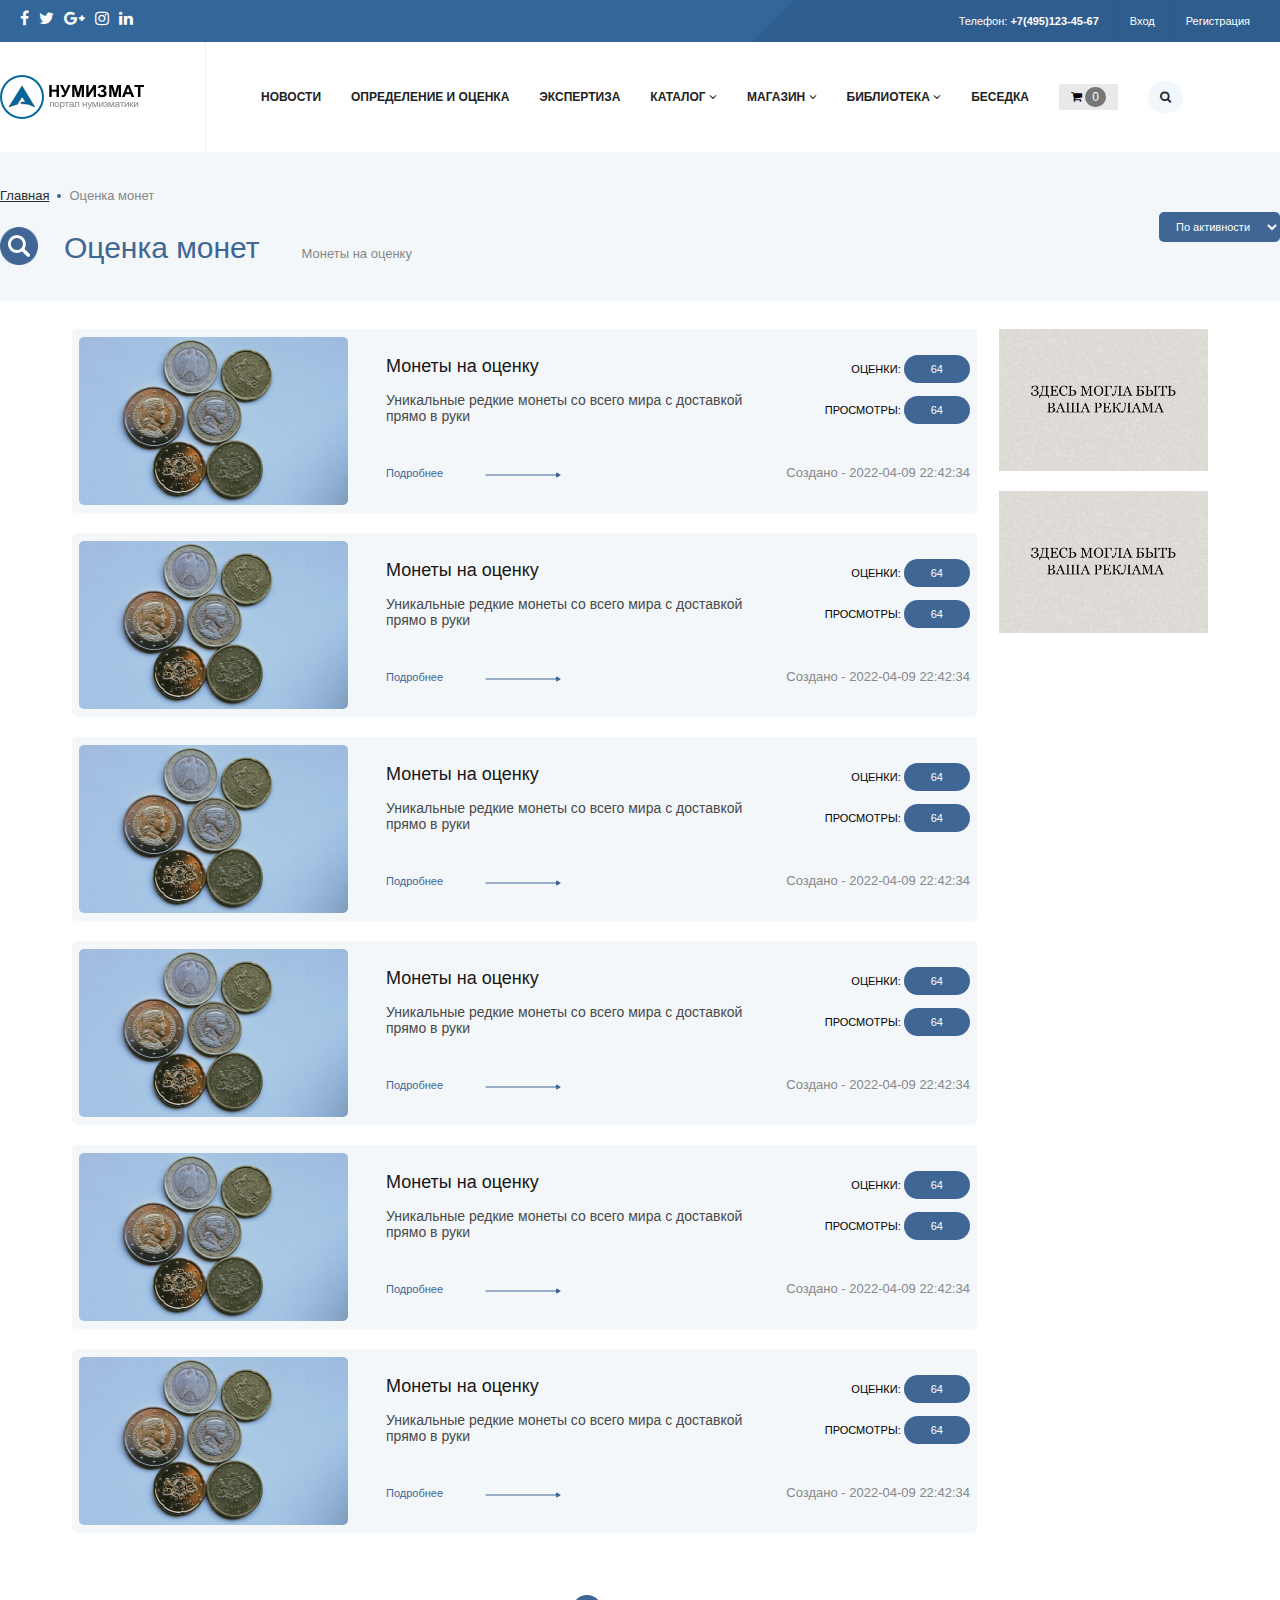
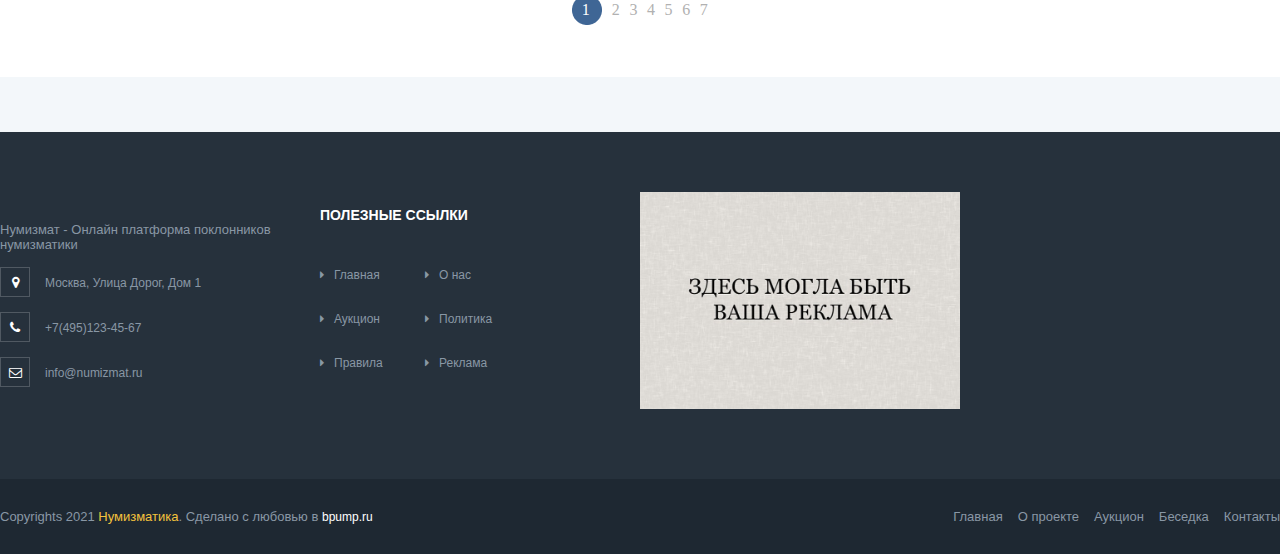
<file: rating.html>
<!DOCTYPE html>
<html lang="en">
<head>
    <meta charset="UTF-8">
    <meta http-equiv="X-UA-Compatible" content="IE=edge">
    <meta name="viewport" content="width=device-width, initial-scale=1.0">
    <title>Оценка монет</title>
    <link rel="stylesheet" href="./css/main.css">
    <link rel="stylesheet" href="./css/font-awesome.min.css">
    <!-- Swiper -->
    <link rel="stylesheet" href="https://cdn.jsdelivr.net/npm/swiper@8/swiper-bundle.min.css"/>

</head>
<body>
    <div class="before-header">
        <div class="before-header-container">
            <div class="before-header-left">
                <ul>
                    <li><a href="#"><i class="fa fa-facebook"></i></a></li>
                    <li><a href="#"><i class="fa fa-twitter"></i></a></li>
                    <li><a href="#"><i class="fa fa-google-plus"></i></a></li>
                    <li><a href="#"><i class="fa fa-instagram"></i></a></li>
                    <li><a href="#"><i class="fa fa-linkedin"></i></a></li>
                </ul>
            </div>
            <div class="before-header-right">
                <ul>
                    <li>Телефон: <em>+7(495)123-45-67</em></li>
                    <li><a href="#">Вход</a></li>
                    <li><a href="#">Регистрация</a></li>
                </ul>
            </div>
        </div>
    </div>

    <header>
        <div class="container">
            <div class="header-wrap">
                <div class="logo">
                    <a href="/">
                        <img src="./img/logo.png" alt="">
                    </a>
                </div>
                <nav>
                    <ul class="header-menu">
                        <li class="menu-item">
                            <a href="./news.html">Новости</a>
                        </li>

                        <li class="menu-item">
                            <a href="./rating.html">Определение и оценка</a>
                        </li>

                        <li class="menu-item">
                            <a href="./expertise.html">Экспертиза</a>
                        </li>

                        <li class="menu-item has-child">
                            <a href="./catalog.html">Каталог</a>
                            <i class="fa fa-angle-down"></i>

                            <ul class="sub-menu">
                                <li class="sub-has-child">
                                    Меню 1
                                    <ul class="sub-sub-menu">
                                        <li><a href="#">Под меню 1</a></li>
                                        <li><a href="#">Под меню 1</a></li>
                                    </ul>
                                </li>
                                <li>Меню 2</li>
                                <li>Меню 3</li>
                            </ul>
                        </li>

                        <li class="menu-item has-child">
                            <a href="#">Магазин</a>
                            <i class="fa fa-angle-down"></i>

                            <ul class="sub-menu">
                                <li>Меню 1</li>
                                <li>Меню 2</li>
                                <li>Меню 3</li>
                            </ul>
                        </li>

                        <li class="menu-item has-child">
                            <a href="#">Библиотека</a>
                            <i class="fa fa-angle-down"></i>

                            <ul class="sub-menu">
                                <li>Меню 1</li>
                                <li>Меню 2</li>
                                <li>Меню 3</li>
                            </ul>
                        </li>

                        <li class="menu-item">
                            <a href="#">Беседка</a>
                        </li>

                        <li class="menu-item">
                            <button class="header-cart">
                                <i class="fa fa-shopping-cart"></i>
                                <span>
                                    0
                                </span>
                            </button>
                        </li>

                        <li>
                            <a href="#" class="header-search"><i class="fa fa-search"></i></a>
                        </li>
                    </ul>
                    <span class="menu-burger" onclick="mobileMenu()">
                        <i class="fa fa-bars"></i>
                    </span>
                </nav>
            </div>
        </div>
    </header>

    <div class="page-content">
        
        <section class="page-header">
            <div class="container">
                <div class="page-header-wrap">
                    <div class="page-header-left">
                        <ul class="breadcrumbs">
                            <li><a href="/">Главная</a></li>
                            <li>Оценка монет</li>
                        </ul>
                        <div class="page-title-block">
                            <div class="page-img">
                                <img src="./img/reviewImg.png" alt="">
                            </div>
                            <h3 class="page-title">
                                Оценка монет
                            </h3>
                            <span class="page-sub-title">
                                Монеты на оценку
                            </span>
                        </div>
                    </div>
                    <div class="page-header-right">
                        <select name="sort" id="" class="page-header-sort">
                            <option value="#">По активности</option>
                            <option value="#">По дате</option>
                        </select>
                    </div>
                </div>
            </div>
        </section>

        <section class="content-wrap">
            <div class="container">
                <div class="posts-page-wrap">
                    <div class="posts-wrapper">
                        <div class="post">
                            <img src="./img/news1.png" class="post-image" alt="">
                            <div class="post-content">
                                <div class="post-description">
                                    <h3 class="post-title">
                                        Монеты на оценку
                                    </h3>
                                    <p class="post-except">
                                        Уникальные редкие монеты со всего мира с доставкой прямо в руки
                                    </p>

                                    <a href="" class="post-btn">Подробнее
                                        <img src="./img/arrow-left.png" alt="">
                                    </a>
                                </div>
                                <div class="post-info">
                                    <span class="post-info-item">
                                        Оценки:  <span class="post-info-item-count">64</span>
                                    </span>
                                    <span class="post-info-item">
                                        Просмотры:  <span class="post-info-item-count">64</span>
                                    </span>
                                    <span class="post-date">
                                        Создано - 2022-04-09 22:42:34
                                    </span>
                                </div>
                            </div>
                        </div>

                        <div class="post">
                            <img src="./img/news1.png" class="post-image" alt="">
                            <div class="post-content">
                                <div class="post-description">
                                    <h3 class="post-title">
                                        Монеты на оценку
                                    </h3>
                                    <p class="post-except">
                                        Уникальные редкие монеты со всего мира с доставкой прямо в руки
                                    </p>

                                    <a href="" class="post-btn">Подробнее
                                        <img src="./img/arrow-left.png" alt="">
                                    </a>
                                </div>
                                <div class="post-info">
                                    <span class="post-info-item">
                                        Оценки:  <span class="post-info-item-count">64</span>
                                    </span>
                                    <span class="post-info-item">
                                        Просмотры:  <span class="post-info-item-count">64</span>
                                    </span>
                                    <span class="post-date">
                                        Создано - 2022-04-09 22:42:34
                                    </span>
                                </div>
                            </div>
                        </div>

                        <div class="post">
                            <img src="./img/news1.png" class="post-image" alt="">
                            <div class="post-content">
                                <div class="post-description">
                                    <h3 class="post-title">
                                        Монеты на оценку
                                    </h3>
                                    <p class="post-except">
                                        Уникальные редкие монеты со всего мира с доставкой прямо в руки
                                    </p>

                                    <a href="" class="post-btn">Подробнее
                                        <img src="./img/arrow-left.png" alt="">
                                    </a>
                                </div>
                                <div class="post-info">
                                    <span class="post-info-item">
                                        Оценки:  <span class="post-info-item-count">64</span>
                                    </span>
                                    <span class="post-info-item">
                                        Просмотры:  <span class="post-info-item-count">64</span>
                                    </span>
                                    <span class="post-date">
                                        Создано - 2022-04-09 22:42:34
                                    </span>
                                </div>
                            </div>
                        </div>

                        <div class="post">
                            <img src="./img/news1.png" class="post-image" alt="">
                            <div class="post-content">
                                <div class="post-description">
                                    <h3 class="post-title">
                                        Монеты на оценку
                                    </h3>
                                    <p class="post-except">
                                        Уникальные редкие монеты со всего мира с доставкой прямо в руки
                                    </p>

                                    <a href="" class="post-btn">Подробнее
                                        <img src="./img/arrow-left.png" alt="">
                                    </a>
                                </div>
                                <div class="post-info">
                                    <span class="post-info-item">
                                        Оценки:  <span class="post-info-item-count">64</span>
                                    </span>
                                    <span class="post-info-item">
                                        Просмотры:  <span class="post-info-item-count">64</span>
                                    </span>
                                    <span class="post-date">
                                        Создано - 2022-04-09 22:42:34
                                    </span>
                                </div>
                            </div>
                        </div>

                        <div class="post">
                            <img src="./img/news1.png" class="post-image" alt="">
                            <div class="post-content">
                                <div class="post-description">
                                    <h3 class="post-title">
                                        Монеты на оценку
                                    </h3>
                                    <p class="post-except">
                                        Уникальные редкие монеты со всего мира с доставкой прямо в руки
                                    </p>

                                    <a href="" class="post-btn">Подробнее
                                        <img src="./img/arrow-left.png" alt="">
                                    </a>
                                </div>
                                <div class="post-info">
                                    <span class="post-info-item">
                                        Оценки:  <span class="post-info-item-count">64</span>
                                    </span>
                                    <span class="post-info-item">
                                        Просмотры:  <span class="post-info-item-count">64</span>
                                    </span>
                                    <span class="post-date">
                                        Создано - 2022-04-09 22:42:34
                                    </span>
                                </div>
                            </div>
                        </div>

                        <div class="post">
                            <img src="./img/news1.png" class="post-image" alt="">
                            <div class="post-content">
                                <div class="post-description">
                                    <h3 class="post-title">
                                        Монеты на оценку
                                    </h3>
                                    <p class="post-except">
                                        Уникальные редкие монеты со всего мира с доставкой прямо в руки
                                    </p>

                                    <a href="" class="post-btn">Подробнее
                                        <img src="./img/arrow-left.png" alt="">
                                    </a>
                                </div>
                                <div class="post-info">
                                    <span class="post-info-item">
                                        Оценки:  <span class="post-info-item-count">64</span>
                                    </span>
                                    <span class="post-info-item">
                                        Просмотры:  <span class="post-info-item-count">64</span>
                                    </span>
                                    <span class="post-date">
                                        Создано - 2022-04-09 22:42:34
                                    </span>
                                </div>
                            </div>
                        </div>
                    </div>
                    <div class="ads">
                        <a href="#">
                            <img src="./img/ads.jpg" alt="">
                        </a>
                        <a href="#">
                            <img src="./img/ads.jpg" alt="">
                        </a>
                    </div>
                </div>

                <div class="posts-paginate">
                    <ul>
                        <li class="current-page">1</li>
                        <li><a href="#">2</a></li>
                        <li><a href="#">3</a></li>
                        <li><a href="#">4</a></li>
                        <li><a href="#">5</a></li>
                        <li><a href="#">6</a></li>
                        <li><a href="#">7</a></li>
                    </ul>
                </div>
            </div>
        </section>

        <footer>
            <div class="container">
                <div class="footer-row">
                    <div class="footer-col">
                        
                        <p class="footer-desc">
                            Нумизмат - Онлайн платформа поклонников нумизматики
                        </p>
                        <ul class="footer-contact">
                            <li><i class="fa fa-map-marker"></i>Москва, Улица Дорог, Дом 1</li>
                            <li><i class="fa fa-phone"></i>+7(495)123-45-67</li>
                            <li><i class="fa fa-envelope-o"></i>info@numizmat.ru</li>
                        </ul>
                    </div>

                    <div class="footer-col">
                        <h3 class="footer-title">Полезные ссылки</h3>
                        <div class="footer-links">
                            <a href="#" class="footer-link-item"><i class="fa fa-caret-right"></i>Главная</a>
                            <a href="#" class="footer-link-item"><i class="fa fa-caret-right"></i>О нас</a>
                            <a href="#" class="footer-link-item"><i class="fa fa-caret-right"></i>Аукцион</a>

                            <a href="#" class="footer-link-item"><i class="fa fa-caret-right"></i>Политика</a>
                            <a href="#" class="footer-link-item"><i class="fa fa-caret-right"></i>Правила</a>
                            <a href="#" class="footer-link-item"><i class="fa fa-caret-right"></i>Реклама</a>
                        </div>
                    </div>

                    <div class="footer-col">
                        <div class="footer-ads">
                            <img src="./img/ads.jpg" alt="">
                        </div>
                    </div>
                </div>
            </div>
        </footer>
        <div class="copyright">
            <div class="container">
                <div class="pre-footer-row">
                    <div class="pre-footer-col">
                        <p class="copyright-text">Copyrights 2021 <em>Нумизматика</em>. Сделано с любовью в <a href="https://bpump.ru/" target="_blank" style="color: #fff;">bpump.ru</a> </p>
                    </div>
                    <div class="pre-footer-col">
                        <ul class="copyright-links">
                            <li><a href="/">Главная</a></li>
                            <li><a href="#">О проекте</a></li>
                            <li><a href="#" data-toggle="modal" data-target="#exampleModalCenter">Аукцион</a></li>
                            <li><a href="#">Беседка</a></li>
                            <li><a href="#">Контакты</a></li>
                        </ul>
                    </div>
                </div>
            </div>
        </div>
    </div>

    <!-- Mobile menu -->
    <div class="mob-menu-popup display-n" id="mob-menu-popup">
        <div class="mob-menu-popup-content">
            <div id="close-mob-menu" onclick="closeMenu()">
                <span>
                    X
                </span>
            </div>
            <ul>
                <li>
                    <a href="./news.html">Новости</a>
                </li>
                <li>
                    <a href="./rating.html">Определение и оценка</a>
                </li>
                <li>
                    <a href="./expertise.html">Экспертиза</a>
                </li>
                <li>
                    <a href="./catalog.html">Каталог</a>
                </li>
                <li>
                    <a href="#">Магазин</a>
                </li>
                <li>
                    <a href="#">Библиотека</a>
                </li>
                <li>
                    <a href="#">Беседка</a>
                </li>
            </ul>
        </div>
    </div>
    <!-- ---- -->
    <script src="./js/main.js"></script>
    <!-- Swiper -->
    <script src="https://cdn.jsdelivr.net/npm/swiper@8/swiper-bundle.min.js"></script>
    <!-- Initialize Swiper -->
    <script>
        var swiper = new Swiper(".mySwiper", {
          navigation: {
            nextEl: ".swiper-button-next",
            prevEl: ".swiper-button-prev",
          },
          pagination: {
            el: ".swiper-pagination",
            clickable: true,
            renderBullet: function (index, className) {
                return '<button class="slider-paginate '+className+'"></button>';
            }
          }
        });

      var swiper = new Swiper(".posts-slider", {
        slidesPerView: 3,
        spaceBetween: 30,
        navigation: {
          nextEl: ".swiper-button-next",
          prevEl: ".swiper-button-prev",
        },
        breakpoints: {
            900:{
                slidesPerView: 1,
            },
            650:{
                slidesPerView: 1,
            },
            350:{
                slidesPerView: 1,
            }
        }
      });
      
      var swiper = new Swiper(".news-slider", {
        slidesPerView: 2,
        spaceBetween: 30,
        navigation: {
          nextEl: ".swiper-button-next",
          prevEl: ".swiper-button-prev",
        },
        breakpoints: {
            1250:{
                slidesPerView: 1,
            },
            350:{
                slidesPerView: 1,
            }
        }
      });
      </script>
</body>
</html>
</file>
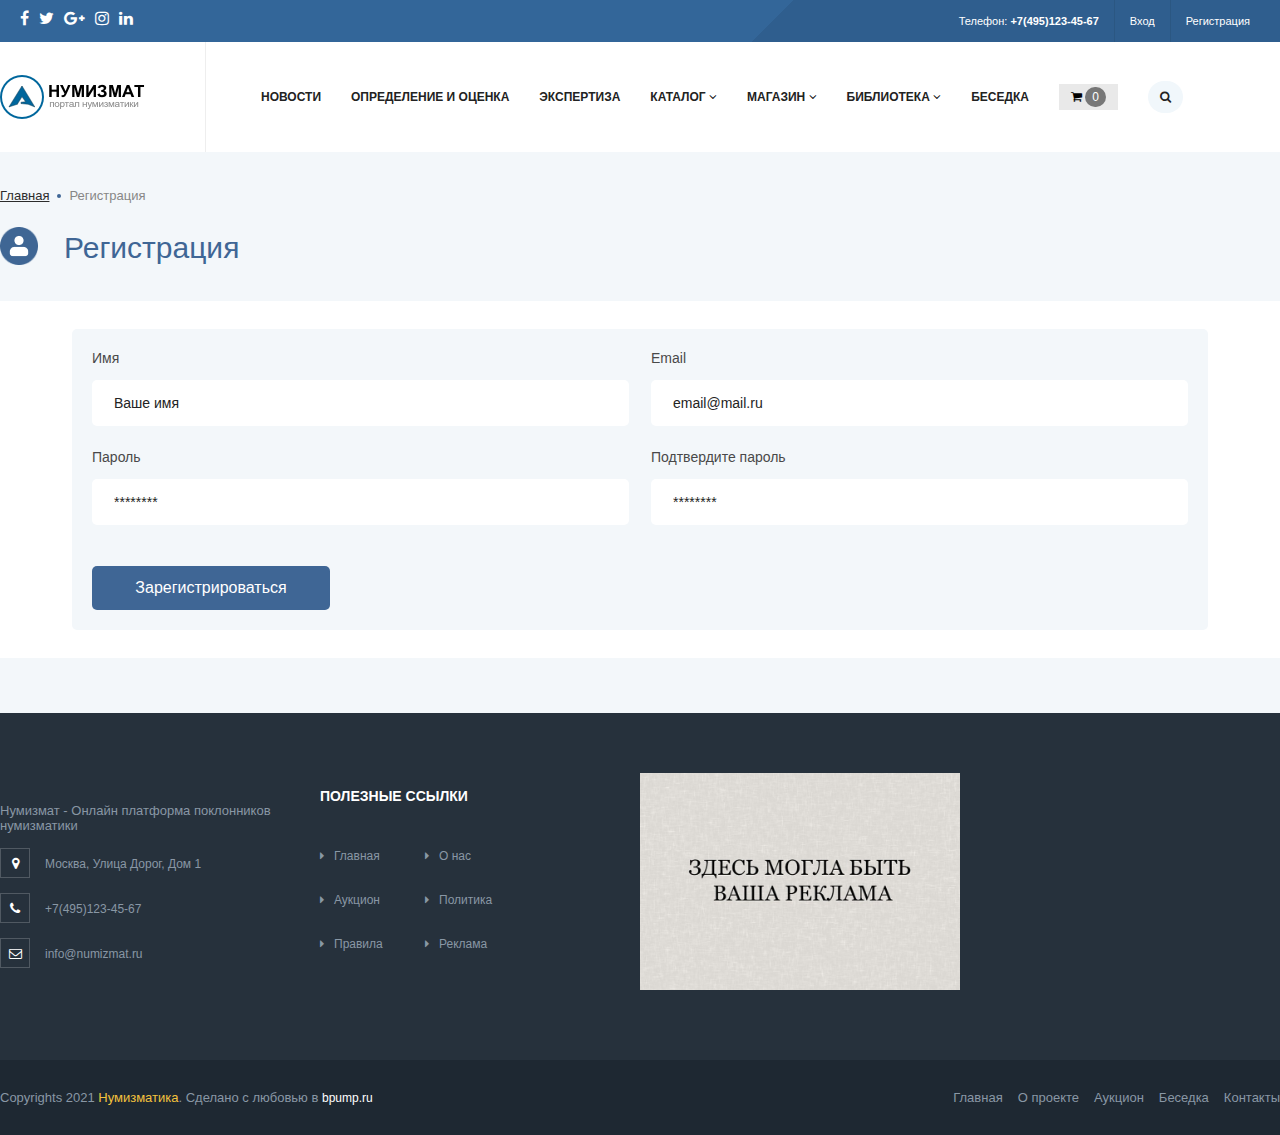
<file: register.html>
<!DOCTYPE html>
<html lang="en">
<head>
    <meta charset="UTF-8">
    <meta http-equiv="X-UA-Compatible" content="IE=edge">
    <meta name="viewport" content="width=device-width, initial-scale=1.0">
    <title>Регистрация</title>
    <link rel="stylesheet" href="./css/main.css">
    <link rel="stylesheet" href="./css/font-awesome.min.css">
    <!-- Swiper -->
    <link rel="stylesheet" href="https://cdn.jsdelivr.net/npm/swiper@8/swiper-bundle.min.css"/>

</head>
<body>
    <div class="before-header">
        <div class="before-header-container">
            <div class="before-header-left">
                <ul>
                    <li><a href="#"><i class="fa fa-facebook"></i></a></li>
                    <li><a href="#"><i class="fa fa-twitter"></i></a></li>
                    <li><a href="#"><i class="fa fa-google-plus"></i></a></li>
                    <li><a href="#"><i class="fa fa-instagram"></i></a></li>
                    <li><a href="#"><i class="fa fa-linkedin"></i></a></li>
                </ul>
            </div>
            <div class="before-header-right">
                <ul>
                    <li>Телефон: <em>+7(495)123-45-67</em></li>
                    <li><a href="#">Вход</a></li>
                    <li><a href="#">Регистрация</a></li>
                </ul>
            </div>
        </div>
    </div>

    <header>
        <div class="container">
            <div class="header-wrap">
                <div class="logo">
                    <a href="/">
                        <img src="./img/logo.png" alt="">
                    </a>
                </div>
                <nav>
                    <ul class="header-menu">
                        <li class="menu-item">
                            <a href="./news.html">Новости</a>
                        </li>

                        <li class="menu-item">
                            <a href="./rating.html">Определение и оценка</a>
                        </li>

                        <li class="menu-item">
                            <a href="./expertise.html">Экспертиза</a>
                        </li>

                        <li class="menu-item has-child">
                            <a href="./catalog.html">Каталог</a>
                            <i class="fa fa-angle-down"></i>

                            <ul class="sub-menu">
                                <li class="sub-has-child">
                                    Меню 1
                                    <ul class="sub-sub-menu">
                                        <li><a href="#">Под меню 1</a></li>
                                        <li><a href="#">Под меню 1</a></li>
                                    </ul>
                                </li>
                                <li>Меню 2</li>
                                <li>Меню 3</li>
                            </ul>
                        </li>

                        <li class="menu-item has-child">
                            <a href="#">Магазин</a>
                            <i class="fa fa-angle-down"></i>

                            <ul class="sub-menu">
                                <li>Меню 1</li>
                                <li>Меню 2</li>
                                <li>Меню 3</li>
                            </ul>
                        </li>

                        <li class="menu-item has-child">
                            <a href="#">Библиотека</a>
                            <i class="fa fa-angle-down"></i>

                            <ul class="sub-menu">
                                <li>Меню 1</li>
                                <li>Меню 2</li>
                                <li>Меню 3</li>
                            </ul>
                        </li>

                        <li class="menu-item">
                            <a href="#">Беседка</a>
                        </li>

                        <li class="menu-item">
                            <button class="header-cart">
                                <i class="fa fa-shopping-cart"></i>
                                <span>
                                    0
                                </span>
                            </button>
                        </li>

                        <li>
                            <a href="#" class="header-search"><i class="fa fa-search"></i></a>
                        </li>
                    </ul>
                    <span class="menu-burger" onclick="mobileMenu()">
                        <i class="fa fa-bars"></i>
                    </span>
                </nav>
            </div>
        </div>
    </header>

    <div class="page-content">
        
        <section class="page-header">
            <div class="container">
                <div class="page-header-wrap">
                    <div class="page-header-left">
                        <ul class="breadcrumbs">
                            <li><a href="/">Главная</a></li>
                            <li>Регистрация</li>
                        </ul>
                        <div class="page-title-block">
                            <div class="page-img">
                                <img src="./img/regpage.png" alt="">
                            </div>
                            <h3 class="page-title">
                                Регистрация
                            </h3>
                        </div>
                    </div>
                </div>
            </div>
        </section>

        <section class="content-wrap">
            <div class="container">
                <div class="login-wrap">
                    <form action="#" class="login-form">
                        <div class="login-group">
                            <label>Имя</label>
                            <input type="text" placeholder="Ваше имя">
                        </div>
                        <div class="login-group">
                            <label>Email</label>
                            <input type="text" placeholder="email@mail.ru">
                        </div>
                        <div class="login-group">
                            <label>Пароль</label>
                            <input type="password" placeholder="********">
                        </div>
                        <div class="login-group">
                            <label>Подтвердите пароль</label>
                            <input type="password" placeholder="********">
                        </div>
                        <button class="comment-form-btn">Зарегистрироваться</button>
                    </form>
                </div>
            </div>
        </section>

        <footer>
            <div class="container">
                <div class="footer-row">
                    <div class="footer-col">
                        
                        <p class="footer-desc">
                            Нумизмат - Онлайн платформа поклонников нумизматики
                        </p>
                        <ul class="footer-contact">
                            <li><i class="fa fa-map-marker"></i>Москва, Улица Дорог, Дом 1</li>
                            <li><i class="fa fa-phone"></i>+7(495)123-45-67</li>
                            <li><i class="fa fa-envelope-o"></i>info@numizmat.ru</li>
                        </ul>
                    </div>

                    <div class="footer-col">
                        <h3 class="footer-title">Полезные ссылки</h3>
                        <div class="footer-links">
                            <a href="#" class="footer-link-item"><i class="fa fa-caret-right"></i>Главная</a>
                            <a href="#" class="footer-link-item"><i class="fa fa-caret-right"></i>О нас</a>
                            <a href="#" class="footer-link-item"><i class="fa fa-caret-right"></i>Аукцион</a>

                            <a href="#" class="footer-link-item"><i class="fa fa-caret-right"></i>Политика</a>
                            <a href="#" class="footer-link-item"><i class="fa fa-caret-right"></i>Правила</a>
                            <a href="#" class="footer-link-item"><i class="fa fa-caret-right"></i>Реклама</a>
                        </div>
                    </div>

                    <div class="footer-col">
                        <div class="footer-ads">
                            <img src="./img/ads.jpg" alt="">
                        </div>
                    </div>
                </div>
            </div>
        </footer>
        <div class="copyright">
            <div class="container">
                <div class="pre-footer-row">
                    <div class="pre-footer-col">
                        <p class="copyright-text">Copyrights 2021 <em>Нумизматика</em>. Сделано с любовью в <a href="https://bpump.ru/" target="_blank" style="color: #fff;">bpump.ru</a> </p>
                    </div>
                    <div class="pre-footer-col">
                        <ul class="copyright-links">
                            <li><a href="/">Главная</a></li>
                            <li><a href="#">О проекте</a></li>
                            <li><a href="#" data-toggle="modal" data-target="#exampleModalCenter">Аукцион</a></li>
                            <li><a href="#">Беседка</a></li>
                            <li><a href="#">Контакты</a></li>
                        </ul>
                    </div>
                </div>
            </div>
        </div>
    </div>

    <!-- Mobile menu -->
    <div class="mob-menu-popup display-n" id="mob-menu-popup">
        <div class="mob-menu-popup-content">
            <div id="close-mob-menu" onclick="closeMenu()">
                <span>
                    X
                </span>
            </div>
            <ul>
                <li>
                    <a href="./news.html">Новости</a>
                </li>
                <li>
                    <a href="./rating.html">Определение и оценка</a>
                </li>
                <li>
                    <a href="./expertise.html">Экспертиза</a>
                </li>
                <li>
                    <a href="./catalog.html">Каталог</a>
                </li>
                <li>
                    <a href="#">Магазин</a>
                </li>
                <li>
                    <a href="#">Библиотека</a>
                </li>
                <li>
                    <a href="#">Беседка</a>
                </li>
            </ul>
        </div>
    </div>
    <!-- ---- -->
    <script src="./js/main.js"></script>
    <!-- Swiper -->
    <script src="https://cdn.jsdelivr.net/npm/swiper@8/swiper-bundle.min.js"></script>
    <!-- Initialize Swiper -->
    <script>
        var swiper = new Swiper(".mySwiper", {
          navigation: {
            nextEl: ".swiper-button-next",
            prevEl: ".swiper-button-prev",
          },
          pagination: {
            el: ".swiper-pagination",
            clickable: true,
            renderBullet: function (index, className) {
                return '<button class="slider-paginate '+className+'"></button>';
            }
          }
        });

      var swiper = new Swiper(".posts-slider", {
        slidesPerView: 3,
        spaceBetween: 30,
        navigation: {
          nextEl: ".swiper-button-next",
          prevEl: ".swiper-button-prev",
        },
        breakpoints: {
            900:{
                slidesPerView: 1,
            },
            650:{
                slidesPerView: 1,
            },
            350:{
                slidesPerView: 1,
            }
        }
      });
      
      var swiper = new Swiper(".news-slider", {
        slidesPerView: 2,
        spaceBetween: 30,
        navigation: {
          nextEl: ".swiper-button-next",
          prevEl: ".swiper-button-prev",
        },
        breakpoints: {
            1250:{
                slidesPerView: 1,
            },
            350:{
                slidesPerView: 1,
            }
        }
      });
      </script>
</body>
</html>
</file>
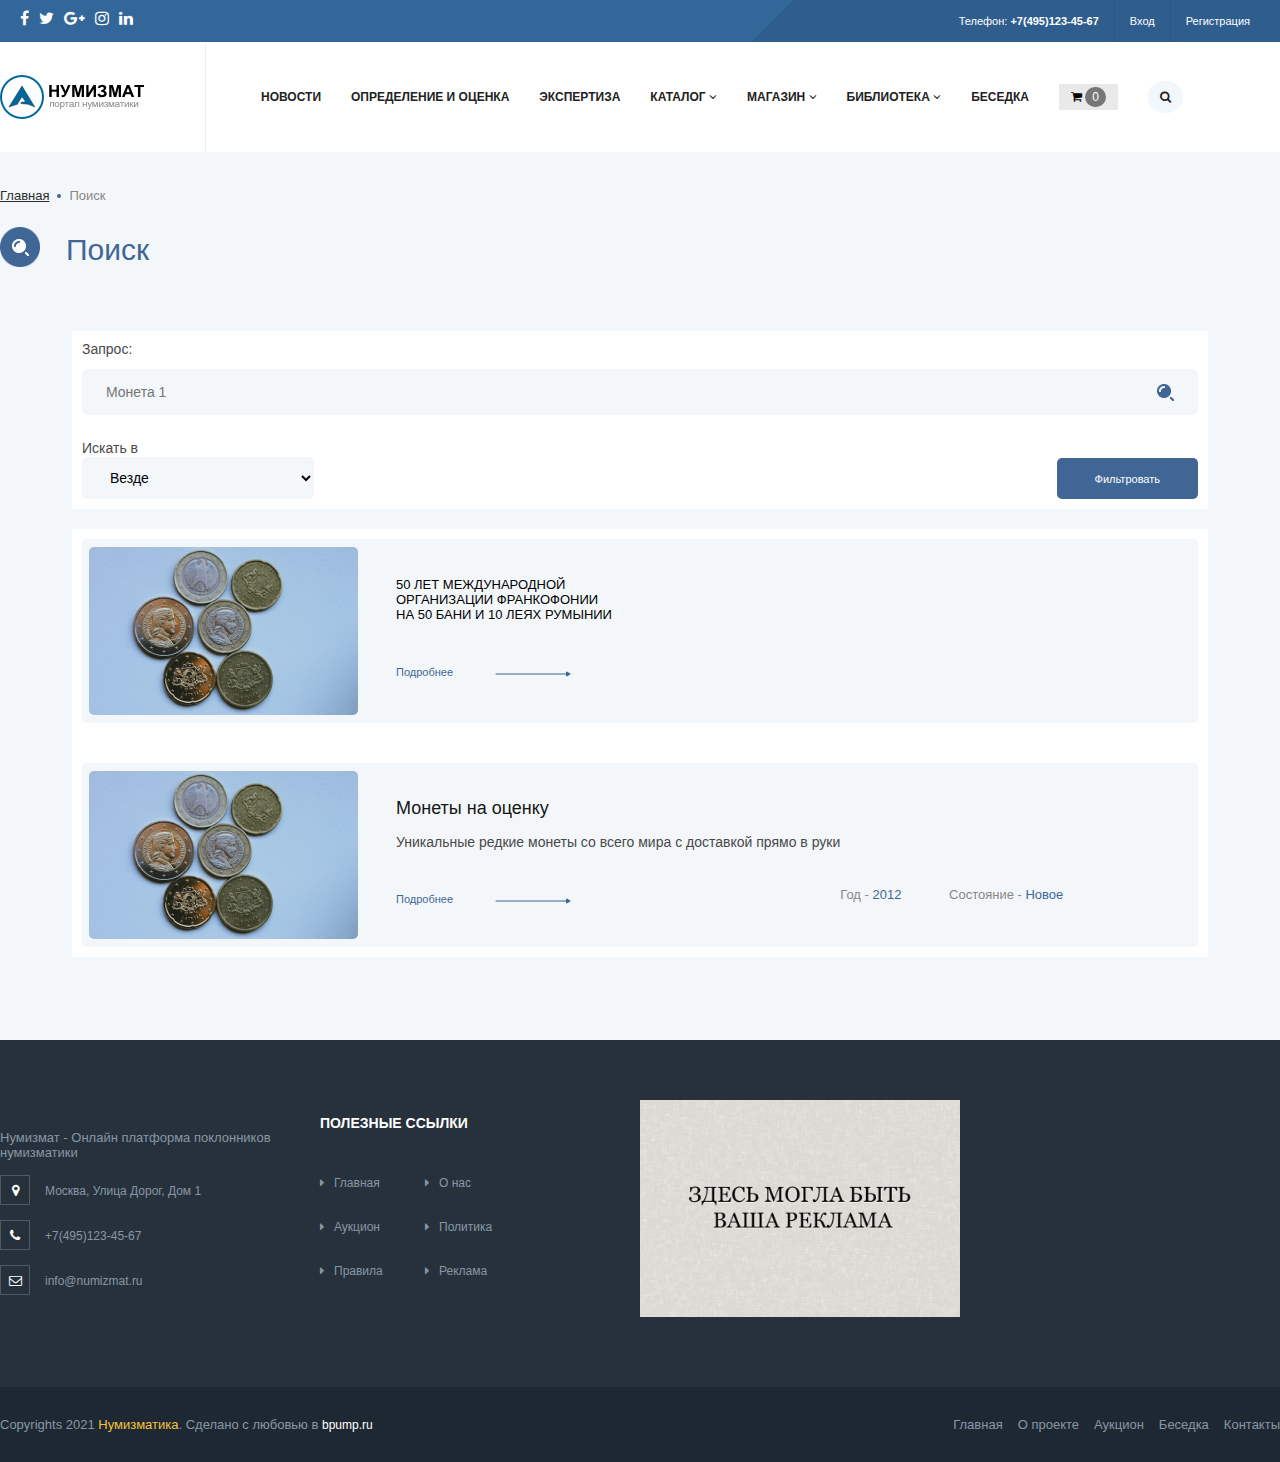
<file: search.html>
<!DOCTYPE html>
<html lang="en">
<head>
    <meta charset="UTF-8">
    <meta http-equiv="X-UA-Compatible" content="IE=edge">
    <meta name="viewport" content="width=device-width, initial-scale=1.0">
    <title>Поиск</title>
    <link rel="stylesheet" href="./css/main.css">
    <link rel="stylesheet" href="./css/font-awesome.min.css">
    <!-- Swiper -->
    <link rel="stylesheet" href="https://cdn.jsdelivr.net/npm/swiper@8/swiper-bundle.min.css"/>

</head>
<body>
    <div class="before-header">
        <div class="before-header-container">
            <div class="before-header-left">
                <ul>
                    <li><a href="#"><i class="fa fa-facebook"></i></a></li>
                    <li><a href="#"><i class="fa fa-twitter"></i></a></li>
                    <li><a href="#"><i class="fa fa-google-plus"></i></a></li>
                    <li><a href="#"><i class="fa fa-instagram"></i></a></li>
                    <li><a href="#"><i class="fa fa-linkedin"></i></a></li>
                </ul>
            </div>
            <div class="before-header-right">
                <ul>
                    <li>Телефон: <em>+7(495)123-45-67</em></li>
                    <li><a href="#">Вход</a></li>
                    <li><a href="#">Регистрация</a></li>
                </ul>
            </div>
        </div>
    </div>

    <header>
        <div class="container">
            <div class="header-wrap">
                <div class="logo">
                    <a href="/">
                        <img src="./img/logo.png" alt="">
                    </a>
                </div>
                <nav>
                    <ul class="header-menu">
                        <li class="menu-item">
                            <a href="./news.html">Новости</a>
                        </li>

                        <li class="menu-item">
                            <a href="./rating.html">Определение и оценка</a>
                        </li>

                        <li class="menu-item">
                            <a href="./expertise.html">Экспертиза</a>
                        </li>

                        <li class="menu-item has-child">
                            <a href="./catalog.html">Каталог</a>
                            <i class="fa fa-angle-down"></i>

                            <ul class="sub-menu">
                                <li class="sub-has-child">
                                    Меню 1
                                    <ul class="sub-sub-menu">
                                        <li><a href="#">Под меню 1</a></li>
                                        <li><a href="#">Под меню 1</a></li>
                                    </ul>
                                </li>
                                <li>Меню 2</li>
                                <li>Меню 3</li>
                            </ul>
                        </li>

                        <li class="menu-item has-child">
                            <a href="#">Магазин</a>
                            <i class="fa fa-angle-down"></i>

                            <ul class="sub-menu">
                                <li>Меню 1</li>
                                <li>Меню 2</li>
                                <li>Меню 3</li>
                            </ul>
                        </li>

                        <li class="menu-item has-child">
                            <a href="#">Библиотека</a>
                            <i class="fa fa-angle-down"></i>

                            <ul class="sub-menu">
                                <li>Меню 1</li>
                                <li>Меню 2</li>
                                <li>Меню 3</li>
                            </ul>
                        </li>

                        <li class="menu-item">
                            <a href="#">Беседка</a>
                        </li>

                        <li class="menu-item">
                            <button class="header-cart">
                                <i class="fa fa-shopping-cart"></i>
                                <span>
                                    0
                                </span>
                            </button>
                        </li>

                        <li>
                            <a href="#" class="header-search"><i class="fa fa-search"></i></a>
                        </li>
                    </ul>
                    <span class="menu-burger" onclick="mobileMenu()">
                        <i class="fa fa-bars"></i>
                    </span>
                </nav>
            </div>
        </div>
    </header>

    <div class="page-content">
        
        <section class="page-header">
            <div class="container">
                <div class="page-header-wrap">
                    <div class="page-header-left">
                        <ul class="breadcrumbs">
                            <li><a href="/">Главная</a></li>
                            <li>Поиск</li>
                        </ul>
                        <div class="page-title-block">
                            <div class="page-img">
                                <img src="./img/Search_alt_fill.png" alt="">
                            </div>
                            <h3 class="page-title">
                                Поиск
                            </h3>
                        </div>
                    </div>
                </div>
            </div>
        </section>

        <section class="content-wrap search-content">
            <div class="container">
                <div class="search-wrap">
                    <div class="search-request-wrap">
                        <h3 class="search-header">Запрос:</h3>
                        <input type="text" placeholder="Монета 1" class="search-request">
                        <img src="./img/search-inp.png" class="search-inp-ico" alt="">
                    </div>
                    <form class="search-filters" action="">
                        <div>
                        <label class="search-header">Искать в</label>
                        <select name="" class="search-filter" id="">
                            <option value="#">Везде</option>
                        </select>
                        </div>
                        <button class="comment-form-btn">Фильтровать</button>
                    </form>
                </div>

                <div class="search-result-wrap">
                    <div class="search-results">
                        <div class="search-result">
                            <div class="news-slide-wrap">
                                <img src="./img/news1.png" class="news-slide-img" alt="">
                                <div class="news-slide-left-part">
                                    <h3>50 ЛЕТ МЕЖДУНАРОДНОЙ 
                                        ОРГАНИЗАЦИИ ФРАНКОФОНИИ 
                                        НА 50 БАНИ И 10 ЛЕЯХ РУМЫНИИ</h3>
                                    <a href="#" class="news-slide-btn">Подробнее
                                        <img src="./img/arrow-left.png" alt="">
                                    </a>
                                </div>
                            </div>
                        </div>
                    </div>

                    <div class="search-results">
                        <div class="search-result">
                            <div class="post">
                                <img src="./img/news1.png" class="post-image" alt="">
                                <div class="post-content">
                                    <div class="post-description">
                                        <h3 class="post-title">
                                            Монеты на оценку
                                        </h3>
                                        <p class="post-except">
                                            Уникальные редкие монеты со всего мира с доставкой прямо в руки
                                        </p>

                                        <a href="" class="post-btn">Подробнее
                                            <img src="./img/arrow-left.png" alt="">
                                        </a>
                                    </div>
                                    <div class="post-info search-post-info">
                                        <span class="post-info-item">
                                            <!-- Оценки:  <span class="post-info-item-count">64</span> -->
                                        </span>
                                        <span class="post-info-item">
                                            <!-- Просмотры:  <span class="post-info-item-count">64</span> -->
                                        </span>
                                        <span class="post-date">
                                            Год - <span class="search-val">2012</span>

                                            Состояние - <span class="search-val">Новое</span>
                                        </span>
                                    </div>
                                </div>
                            </div>
                        </div>
                    </div>
                </div>
            </div>
        </section>

        <footer>
            <div class="container">
                <div class="footer-row">
                    <div class="footer-col">
                        
                        <p class="footer-desc">
                            Нумизмат - Онлайн платформа поклонников нумизматики
                        </p>
                        <ul class="footer-contact">
                            <li><i class="fa fa-map-marker"></i>Москва, Улица Дорог, Дом 1</li>
                            <li><i class="fa fa-phone"></i>+7(495)123-45-67</li>
                            <li><i class="fa fa-envelope-o"></i>info@numizmat.ru</li>
                        </ul>
                    </div>

                    <div class="footer-col">
                        <h3 class="footer-title">Полезные ссылки</h3>
                        <div class="footer-links">
                            <a href="#" class="footer-link-item"><i class="fa fa-caret-right"></i>Главная</a>
                            <a href="#" class="footer-link-item"><i class="fa fa-caret-right"></i>О нас</a>
                            <a href="#" class="footer-link-item"><i class="fa fa-caret-right"></i>Аукцион</a>

                            <a href="#" class="footer-link-item"><i class="fa fa-caret-right"></i>Политика</a>
                            <a href="#" class="footer-link-item"><i class="fa fa-caret-right"></i>Правила</a>
                            <a href="#" class="footer-link-item"><i class="fa fa-caret-right"></i>Реклама</a>
                        </div>
                    </div>

                    <div class="footer-col">
                        <div class="footer-ads">
                            <img src="./img/ads.jpg" alt="">
                        </div>
                    </div>
                </div>
            </div>
        </footer>
        <div class="copyright">
            <div class="container">
                <div class="pre-footer-row">
                    <div class="pre-footer-col">
                        <p class="copyright-text">Copyrights 2021 <em>Нумизматика</em>. Сделано с любовью в <a href="https://bpump.ru/" target="_blank" style="color: #fff;">bpump.ru</a> </p>
                    </div>
                    <div class="pre-footer-col">
                        <ul class="copyright-links">
                            <li><a href="/">Главная</a></li>
                            <li><a href="#">О проекте</a></li>
                            <li><a href="#" data-toggle="modal" data-target="#exampleModalCenter">Аукцион</a></li>
                            <li><a href="#">Беседка</a></li>
                            <li><a href="#">Контакты</a></li>
                        </ul>
                    </div>
                </div>
            </div>
        </div>
    </div>

    <!-- Mobile menu -->
    <div class="mob-menu-popup display-n" id="mob-menu-popup">
        <div class="mob-menu-popup-content">
            <div id="close-mob-menu" onclick="closeMenu()">
                <span>
                    X
                </span>
            </div>
            <ul>
                <li>
                    <a href="./news.html">Новости</a>
                </li>
                <li>
                    <a href="./rating.html">Определение и оценка</a>
                </li>
                <li>
                    <a href="./expertise.html">Экспертиза</a>
                </li>
                <li>
                    <a href="./catalog.html">Каталог</a>
                </li>
                <li>
                    <a href="#">Магазин</a>
                </li>
                <li>
                    <a href="#">Библиотека</a>
                </li>
                <li>
                    <a href="#">Беседка</a>
                </li>
            </ul>
        </div>
    </div>
    <!-- ---- -->
    <script src="./js/main.js"></script>
    <!-- Swiper -->
    <script src="https://cdn.jsdelivr.net/npm/swiper@8/swiper-bundle.min.js"></script>
    <!-- Initialize Swiper -->
    <script>
        var swiper = new Swiper(".mySwiper", {
          navigation: {
            nextEl: ".swiper-button-next",
            prevEl: ".swiper-button-prev",
          },
          pagination: {
            el: ".swiper-pagination",
            clickable: true,
            renderBullet: function (index, className) {
                return '<button class="slider-paginate '+className+'"></button>';
            }
          }
        });

      var swiper = new Swiper(".posts-slider", {
        slidesPerView: 3,
        spaceBetween: 30,
        navigation: {
          nextEl: ".swiper-button-next",
          prevEl: ".swiper-button-prev",
        },
        breakpoints: {
            900:{
                slidesPerView: 1,
            },
            650:{
                slidesPerView: 1,
            },
            350:{
                slidesPerView: 1,
            }
        }
      });
      
      var swiper = new Swiper(".news-slider", {
        slidesPerView: 2,
        spaceBetween: 30,
        navigation: {
          nextEl: ".swiper-button-next",
          prevEl: ".swiper-button-prev",
        },
        breakpoints: {
            1250:{
                slidesPerView: 1,
            },
            350:{
                slidesPerView: 1,
            }
        }
      });
      </script>
</body>
</html>
</file>
<file: css/main.css>
/* Reset and base styles  */
* {
  padding: 0px;
  margin: 0px;
  border: none;
}

*,
*::before,
*::after {
  -webkit-box-sizing: border-box;
          box-sizing: border-box;
}

:focus,
:active {
  /*outline: none;*/
}

a:focus,
a:active {
  /* outline: none;*/
}

/* Links */
a, a:link, a:visited {
  /* color: inherit; */
  text-decoration: none;
  /* display: inline-block; */
}

a:hover {
  /* color: inherit; */
  text-decoration: none;
}

/* Common */
aside, nav, footer, header, section, main {
  display: block;
}

h1, h2, h3, h4, h5, h6, p {
  font-size: inherit;
  font-weight: inherit;
}

ul, ul li {
  list-style: none;
}

img {
  vertical-align: top;
}

img, svg {
  max-width: 100%;
  height: auto;
}

address {
  font-style: normal;
}

/* Form */
input, textarea, button, select {
  font-family: inherit;
  font-size: inherit;
  color: inherit;
  background-color: transparent;
}

input::-ms-clear {
  display: none;
}

button, input[type=submit] {
  display: inline-block;
  -webkit-box-shadow: none;
          box-shadow: none;
  background-color: transparent;
  background: none;
  cursor: pointer;
}

input:focus, input:active,
button:focus, button:active {
  outline: none;
}

button::-moz-focus-inner {
  padding: 0;
  border: 0;
}

label {
  cursor: pointer;
}

legend {
  display: block;
}

@font-face {
  font-family: "Montserrat";
  src: url("/fonts/Montserrat.ttf") format("ttf");
}
@font-face {
  font-family: "TTHoves";
  src: url("/fonts/TTHoves-Bold.ttf") format("ttf");
}
@font-face {
  font-family: "TTNorms";
  src: url("/fonts/TTNorms-Regular.ttf") format("ttf");
}
.page-content {
  background-color: #f3f7fa;
}

.before-header {
  height: 42px;
  width: 100%;
  background-image: linear-gradient(-45deg, #2f5e8e 40%, #336699 40%);
}

.before-header-container {
  display: -webkit-box;
  display: -ms-flexbox;
  display: flex;
  -webkit-box-pack: justify;
      -ms-flex-pack: justify;
          justify-content: space-between;
  max-width: 1372px;
  margin: 0 auto;
  padding: 0 15px 0 15px;
}

.before-header-left ul {
  display: -webkit-box;
  display: -ms-flexbox;
  display: flex;
}

.before-header-left ul li {
  padding: 10px 5px;
}

.before-header-left ul li a {
  color: #FFFFFF;
}

.before-header-right ul {
  display: -webkit-box;
  display: -ms-flexbox;
  display: flex;
}

.before-header-right ul li {
  padding: 15px;
  font-size: 11px;
  font-family: "Montserrat", sans-serif;
  color: #FFFFFF;
}

.before-header-right ul li em {
  font-weight: 700;
  font-style: normal;
}

.before-header-right ul li a {
  color: #FFFFFF;
}

.before-header-right ul li:nth-child(2) {
  border-left: 1px solid #2b5782;
  border-right: 1px solid #2b5782;
}

.container {
  max-width: 1372px;
  margin: 0 auto;
}

header {
  background-color: #FFFFFF;
}

.header-wrap {
  height: 110px;
  display: -webkit-box;
  display: -ms-flexbox;
  display: flex;
  -webkit-box-align: center;
      -ms-flex-align: center;
          align-items: center;
}

.logo {
  border-right: 1px solid #EEEEEE;
  line-height: 110px;
  padding-right: 60px;
  margin-right: 40px;
  display: -webkit-box;
  display: -ms-flexbox;
  display: flex;
  -webkit-box-align: center;
      -ms-flex-align: center;
          align-items: center;
  height: 100%;
}

.logo a {
  display: -webkit-box;
  display: -ms-flexbox;
  display: flex;
}

.menu-burger {
  display: none;
}

.header-menu {
  display: -webkit-box;
  display: -ms-flexbox;
  display: flex;
  font-family: "Montserrat", sans-serif;
  font-size: 12px;
  font-weight: 700;
  text-transform: uppercase;
}

.header-menu li {
  padding: 35px 15px;
  -ms-flex-item-align: center;
      -ms-grid-row-align: center;
      align-self: center;
}

.header-menu li a:hover {
  color: #f4c23d;
}

.header-menu li a {
  color: #222222;
}

.header-cart {
  background-color: #e9e9e9;
  padding: 6px 12px;
}

.header-cart span {
  background-color: #777777;
  padding: 3px 7px;
  border-radius: 10px;
  color: #FFFFFF;
}

.header-search {
  background-color: #f1f7fb;
  border-radius: 50px;
  padding: 9px 12px;
}

.sub-menu {
  display: none;
  height: 100vh;
  padding: 5px 0;
  color: #FFFFFF;
  z-index: 9999999999999;
  position: relative;
}

.sub-menu li {
  padding: 15px 5px;
  text-align: center;
  font-weight: bold;
  font-family: "Montserrat", sans-serif;
  font-size: 11px;
  background-color: #222222;
}

.has-child {
  max-height: 85px;
}

.has_child:hover + .sub-menu {
  display: block;
  z-index: 999999999999;
}

.header-menu .has-child:hover ul.sub-menu {
  display: block;
  overflow-x: hidden;
  overflow-y: auto;
  max-height: 310px;
  z-index: 999999999999;
}

.sub-has-child:hover .sub-sub-menu {
  display: block;
}

.sub-sub-menu {
  display: none;
}

.sub-sub-menu li a {
  color: #FFFFFF;
}

section.slider {
  height: 502px;
  background-color: #3F6695;
}

.swiper {
  height: 502px;
}

.main-slider-arrow-left {
  background-image: url("/img/main-slider-left.png");
  background-size: cover;
  width: 50px !important;
  height: 50px !important;
}

.main-slider-arrow-left::after {
  content: "" !important;
}

.main-slider-arrow-right {
  background-image: url("/img/main-slider-right.png");
  background-size: cover;
  width: 50px !important;
  height: 50px !important;
}

.main-slider-arrow-right::after {
  content: "" !important;
}

.slider-content {
  max-width: 371px;
}

.slider-item {
  display: -webkit-box;
  display: -ms-flexbox;
  display: flex;
  -webkit-box-align: center;
      -ms-flex-align: center;
          align-items: center;
  -webkit-box-pack: center;
      -ms-flex-pack: center;
          justify-content: center;
}

.slider-item img {
  max-width: 817px;
}

.slider-title {
  font-family: "TTHoves", sans-serif;
  font-weight: 700;
  font-size: 36px;
  color: #FFFFFF;
  margin-bottom: 28px;
}

.slider-text {
  color: #FFFFFF;
  font-family: "Roboto", sans-serif;
  margin-bottom: 34px;
}

.slider-btn {
  padding: 15px 48px;
  background-color: #FFFFFF;
  color: #3F6695;
  font-family: "TTHoves", sans-serif;
}

.swiper-pagination {
  top: 85%;
  left: 7% !important;
}

.slider-pagination {
  width: auto !important;
}

.slider-paginate {
  border-radius: 0 !important;
  width: 63px !important;
  height: 3px !important;
  background-color: rgba(255, 255, 255, 0.4) !important;
}

.swiper-pagination-bullet-active {
  background-color: #FFFFFF !important;
}

.slider-arrow-left {
  background-image: url("/img/slider-arrow-left.png");
  background-size: cover;
  width: 50px !important;
  height: 50px !important;
}

.slider-arrow-left::after {
  content: "" !important;
}

.slider-arrow-right {
  background-image: url("/img/slider-arrow-right.png");
  background-size: cover;
  width: 50px !important;
  height: 50px !important;
}

.slider-arrow-right::after {
  content: "" !important;
}

section.why {
  position: relative;
  top: -30px;
  z-index: 10;
}

.why-title {
  color: #3F6695;
  font-family: "TTHoves", sans-serif;
  font-weight: 500;
  font-size: 30px;
  margin-bottom: 21px;
  margin-top: 62px;
}

.why-left-text {
  font-family: "Roboto", sans-serif;
  color: #3C3C3C;
  font-size: 16px;
}

.why-wrapper {
  display: -webkit-box;
  display: -ms-flexbox;
  display: flex;
  width: 100%;
  background-color: #FFFFFF;
  padding: 0 72px;
  border-radius: 5px;
}

.why-blocks {
  margin-top: 65px;
  display: -ms-grid;
  display: grid;
  -ms-grid-columns: 1fr 27px 1fr;
  grid-template-columns: repeat(2, 1fr);
  grid-column-gap: 27px;
  grid-row-gap: 27px;
  margin-right: 47px;
}

.why-block {
  display: -webkit-box;
  display: -ms-flexbox;
  display: flex;
  -webkit-box-align: center;
      -ms-flex-align: center;
          align-items: center;
}

.why-img {
  margin-right: 27px;
  background-image: url("/img/Ellipse.png");
  background-size: contain;
  background-repeat: no-repeat;
  padding: 13px;
}

.why-right {
  display: -webkit-box;
  display: -ms-flexbox;
  display: flex;
  -webkit-box-orient: vertical;
  -webkit-box-direction: normal;
      -ms-flex-direction: column;
          flex-direction: column;
}

.why-right img {
  margin-top: 37px;
  border-radius: 5px;
}

.why-block-right h4 {
  margin-bottom: 6px;
  font-family: "Roboto", sans-serif;
  font-size: 16px;
  font-weight: 500;
}

.why-block-right p {
  font-family: "Roboto", sans-serif;
  font-size: 14px;
  font-weight: 400;
}

.why-btn {
  padding: 17px 94px;
  background-color: #3F6695;
  border-radius: 5px;
  color: #FFFFFF;
  font-weight: 600;
  font-family: "TTHoves", sans-serif;
  font-size: 16px;
  width: 387px;
  margin-top: 20px;
  margin-bottom: 44px;
}

.posts-header {
  display: -webkit-box;
  display: -ms-flexbox;
  display: flex;
  -webkit-box-pack: justify;
      -ms-flex-pack: justify;
          justify-content: space-between;
}

.posts-header-title {
  display: -webkit-box;
  display: -ms-flexbox;
  display: flex;
  -webkit-box-align: center;
      -ms-flex-align: center;
          align-items: center;
  gap: 30px;
}

.posts-header-title h3 {
  color: #3F6695;
  font-family: "TTHoves", sans-serif;
  font-weight: 500;
  font-size: 30px;
}

.posts-header-title span {
  font-family: "TTNorms", sans-serif;
  font-weight: 400;
  font-size: 13px;
  color: #878787;
}

.posts-header-btn {
  padding: 8px 27px;
  border: 1px solid #3F6695;
  color: #3F6695;
  border-radius: 5px;
  display: -webkit-box;
  display: -ms-flexbox;
  display: flex;
  -webkit-box-align: center;
      -ms-flex-align: center;
          align-items: center;
}

.posts-header-btn img {
  margin-left: 21px;
}

.index-posts-wrap {
  background-color: #FFFFFF;
  padding: 38px 72px;
  border-radius: 5px;
  margin-top: 41px;
}

.index-posts-wrap .swiper {
  height: auto !important;
}

.post-slide {
  display: -webkit-box;
  display: -ms-flexbox;
  display: flex;
  -webkit-box-orient: vertical;
  -webkit-box-direction: normal;
      -ms-flex-direction: column;
          flex-direction: column;
  max-width: 279px;
  max-height: 395px;
  padding: 10px;
  background-color: #F3F7FA;
  border-radius: 5px;
}

.post-slide-img {
  min-height: 246px;
  background-color: #FFFFFF;
  display: -webkit-box;
  display: -ms-flexbox;
  display: flex;
  -webkit-box-align: center;
      -ms-flex-align: center;
          align-items: center;
}

.post-slide-img:hover + .post-slide-fast-view {
  display: block;
}

.post-slide-fast-view {
  padding: 10px 80px;
  text-decoration-line: underline;
  color: #484848;
  background: #FFFFFF;
  opacity: 0.9;
  font-size: 12px;
  position: absolute;
  bottom: 35%;
  display: none;
  z-index: 999;
}

.post-slide-title {
  font-weight: 700;
  font-size: 13px;
  font-family: "TTNorms", sans-serif;
  max-width: 200px;
  margin-top: 17px;
}

.post-slide-text {
  font-weight: 400;
  font-size: 12px;
  color: #878787;
  font-family: "Roboto", sans-serif;
  margin-top: 14px;
}

.post-slide-btn {
  padding: 10px 100px;
  font-family: "Roboto";
  font-weight: 700;
  font-size: 12px;
  color: #000000;
  border: 1px solid #929292;
  border-radius: 5px;
  background-color: #FFFFFF;
  margin-top: 19px;
}

.post-slide-btn:hover {
  background-color: #3F6695;
  color: #FFFFFF;
}

.expertise {
  margin-top: 57px;
}

.last-news {
  margin-top: 57px;
}

.news-slider {
  max-height: 243px;
}

.news-slide-wrap {
  display: -webkit-box;
  display: -ms-flexbox;
  display: flex;
  min-width: 602px;
  max-height: 184px;
  padding: 8px 7px;
  background-color: #F3F7FA;
  border-radius: 5px;
}

.news-slide-img {
  margin-right: 38px;
  border-radius: 5px;
}

.news-slide-left-part {
  max-width: 223px;
  -ms-flex-item-align: center;
      -ms-grid-row-align: center;
      align-self: center;
}

.news-slide-left-part h3 {
  font-family: "TTNorms", sans-serif;
  font-weight: 500;
  font-size: 13px;
  margin-bottom: 40px;
}

.news-slide-btn {
  font-family: "TTHoves", sans-serif;
  font-size: 11px;
  font-weight: 500;
  color: #3F6695;
}

.index-posts-wrap h3 {
  margin-bottom: 5px !important;
}

.index-posts-wrap .news-slide-btn {
  display: -webkit-box;
  display: -ms-flexbox;
  display: flex;
  -webkit-box-align: center;
      -ms-flex-align: center;
          align-items: center;
}

.news-slide-btn img {
  margin-left: 39px;
}

section.info {
  margin-top: 67px;
}

.pre-footer {
  background-image: -webkit-gradient(linear, right top, left top, color-stop(40%, #2f5e8e), color-stop(40%, #336699));
  background-image: linear-gradient(-90deg, #2f5e8e 40%, #336699 40%);
}

.pre-footer-row {
  display: -webkit-box;
  display: -ms-flexbox;
  display: flex;
  -webkit-box-pack: justify;
      -ms-flex-pack: justify;
          justify-content: space-between;
  padding: 30px 0;
  -webkit-box-align: center;
      -ms-flex-align: center;
          align-items: center;
}

.pre-footer-input {
  background-color: #ffffff;
  border: none;
  height: 40px;
  width: 200px;
  display: inline-block;
  margin-right: -5px;
  outline: none;
  font-family: "Roboto", sans-serif;
  font-size: 13px;
  color: #888888;
  padding-left: 15px;
  float: left;
}

.pre-footer-btn {
  display: inline-block;
  background-color: #f4c23d;
  line-height: 40px;
  text-align: center;
  padding: 0 10px;
  font-size: 11px;
  font-family: "Montserrat", sans-serif;
  color: #222222;
  font-weight: 700;
  text-transform: uppercase;
  border: none;
  -webkit-appearance: none;
}

.pre-footer-socials {
  display: -webkit-box;
  display: -ms-flexbox;
  display: flex;
  gap: 2px;
}

.pre-footer-socials li a {
  background-color: #264c73;
  width: 64px;
  height: 64px;
  display: inline-block;
  text-align: center;
  line-height: 64px;
  color: #ffffff;
  font-size: 15px;
}

footer {
  background-color: #26313c;
  padding: 60px 0px 70px 0px;
  font-family: "Roboto", sans-serif;
  color: #8997a5;
}

.footer-row {
  display: -ms-grid;
  display: grid;
  -ms-grid-columns: (25%)[3];
  grid-template-columns: repeat(3, 25%);
}

.footer-col h3 {
  font-family: "Montserrat", sans-serif;
  font-size: 14px;
  font-weight: 700;
  text-transform: uppercase;
  margin-top: 15px;
  color: #FFFFFF;
}

.footer-desc {
  font-size: 13px;
  margin-top: 30px;
}

.footer-title {
  margin-bottom: 45px;
}

.footer-contact li {
  font-size: 12px;
  margin-top: 15px;
}

.footer-contact li i {
  width: 30px;
  height: 30px;
  text-align: center;
  line-height: 30px;
  border: 1px solid rgba(250, 250, 250, 0.2);
  color: #ffffff;
  font-size: 13px;
  margin-right: 15px;
}

.footer-links {
  display: -ms-grid;
  display: grid;
  -ms-grid-columns: (1fr)[2];
  grid-template-columns: repeat(2, 1fr);
  grid-row-gap: 30px;
  max-width: 210px;
}

.footer-links a {
  font-size: 12px;
  color: #8997a5;
}

.footer-links a i {
  margin-right: 10px;
}

.copyright {
  font-family: "Roboto", sans-serif;
  font-size: 13px;
  background-color: #1e2832;
}

.copyright-text {
  color: #8997a5;
}

.copyright-text em {
  color: #f4c23d;
  font-style: normal;
}

.copyright-text a {
  color: #FFFFFF;
  font-size: 12px;
}

.copyright-links {
  display: -webkit-box;
  display: -ms-flexbox;
  display: flex;
  gap: 15px;
}

.copyright-links a {
  color: #8997a5;
}

.page-header-wrap {
  display: -webkit-box;
  display: -ms-flexbox;
  display: flex;
  -webkit-box-pack: justify;
      -ms-flex-pack: justify;
          justify-content: space-between;
  -webkit-box-align: center;
      -ms-flex-align: center;
          align-items: center;
  padding-top: 36px;
  margin-bottom: 36px;
}

.breadcrumbs {
  display: -webkit-box;
  display: -ms-flexbox;
  display: flex;
  font-family: "TTNorms", sans-serif;
  font-weight: 400;
  font-size: 13px;
  color: #878787;
}

.breadcrumbs a {
  color: #2C2C2C;
  text-decoration: underline;
}

.breadcrumbs a::after {
  content: "";
  display: inline-block;
  width: 4px;
  height: 4px;
  background: #3F6695;
  border-radius: 50px;
  margin-left: 8px;
  margin-right: 8px;
  position: relative;
  top: -2px;
}

.page-title-block {
  display: -webkit-box;
  display: -ms-flexbox;
  display: flex;
  margin-top: 24px;
  -webkit-box-align: end;
      -ms-flex-align: end;
          align-items: end;
}

.page-title {
  font-size: 30px;
  font-weight: 500;
  color: #3F6695;
  font-family: "TTHoves", sans-serif;
}

.page-sub-title {
  font-size: 13px;
  font-weight: 400;
  font-family: "TTNorms", sans-serif;
  color: #878787;
  margin-bottom: 4px;
  margin-left: 42px;
}

.page-header-sort {
  background-color: #3F6695;
  border-radius: 5px;
  color: #FFFFFF;
  padding: 8px 13px;
  font-family: "TTHoves", sans-serif;
  font-weight: 500;
  font-size: 11px;
}

.page-img {
  background-image: url("/img/Ellipse67.png");
  background-size: contain;
  background-repeat: no-repeat;
  padding: 8px;
  margin-right: 26px;
}

.content-wrap {
  background-color: #FFFFFF;
  padding: 28px 72px;
  margin-bottom: 55px;
}

.news-wrapper {
  display: -ms-grid;
  display: grid;
  -ms-grid-columns: 1fr 24px 1fr;
  grid-template-columns: repeat(2, 1fr);
  grid-gap: 24px;
  -webkit-box-pack: center;
      -ms-flex-pack: center;
          justify-content: center;
}

.posts-paginate {
  margin-top: 68px;
}

.posts-paginate ul {
  display: -webkit-box;
  display: -ms-flexbox;
  display: flex;
  -webkit-box-pack: center;
      -ms-flex-pack: center;
          justify-content: center;
  gap: 0.6em;
}

.posts-paginate .current-page {
  color: #FFFFFF;
  z-index: 1;
  margin-left: 0.6em;
  margin-right: -0.6em;
}

.posts-paginate .current-page::after {
  content: "";
  background-image: url("/img/paginate-back.png");
  background-size: cover;
  position: relative;
  display: block;
  width: 30px;
  height: 30px;
  z-index: -1;
  bottom: 50%;
  right: 34%;
}

.posts-paginate ul li a {
  color: #B1B1B1;
}

.posts-page-wrap {
  display: -webkit-box;
  display: -ms-flexbox;
  display: flex;
  gap: 22px;
}

/* Mob menu */
.mob-menu-popup {
  width: 100%;
  min-height: 100%;
  background-color: rgba(0, 0, 0, 0.5);
  overflow: hidden;
  position: fixed;
  top: 0px;
  z-index: 999;
}

.mob-menu-popup .mob-menu-popup-content {
  width: 100%;
  height: 100vh;
  font-family: "TTHoves", sans-serif;
  padding: 10px;
  background-color: #FFFFFF;
  border-radius: 5px;
}

.mob-menu-popup .mob-menu-popup-content ul li a {
  color: #000000;
}

#close-mob-menu {
  width: 100%;
  text-align: right;
}

#close-mob-menu span {
  font-family: "TTHoves", sans-serif;
  font-size: 20px;
}

.display-n {
  display: none !important;
}

.posts-wrapper {
  display: -ms-grid;
  display: grid;
  grid-row-gap: 20px;
}

.post {
  padding: 8px 7px;
  background-color: #F3F7FA;
  display: -webkit-box;
  display: -ms-flexbox;
  display: flex;
  min-width: 905px;
  border-radius: 5px;
  max-height: 184px;
}

.post-image {
  border-radius: 5px;
  max-width: 275px;
  margin-right: 38px;
}

.post-content {
  display: -webkit-box;
  display: -ms-flexbox;
  display: flex;
  -webkit-box-align: center;
      -ms-flex-align: center;
          align-items: center;
}

.post-title {
  font-weight: 500;
  font-family: "TTNorms", sans-serif;
  font-size: 18px;
  margin-bottom: 15px;
  color: #161616;
}

.post-except {
  font-weight: 400;
  font-family: "Roboto", sans-serif;
  font-size: 14px;
  color: #494949;
  margin-bottom: 39px;
}

.post-btn {
  font-weight: 500;
  font-size: 11px;
  color: #3F6695;
  font-family: "TTHoves", sans-serif;
}

.post-btn img {
  margin-left: 39px;
}

.post-info {
  display: -ms-grid;
  display: grid;
  grid-row-gap: 29px;
  text-align: right;
}

.post-info-item {
  font-family: "Roboto", sans-serif;
  font-weight: 400;
  font-size: 11px;
  text-transform: uppercase;
}

.post-info-item-count {
  padding: 8px 27px;
  background-color: #3F6695;
  border-radius: 16px;
  color: #FFFFFF;
}

.post-date {
  color: #878787;
  font-family: "Roboto", sans-serif;
  font-size: 13px;
  font-weight: 400;
  white-space: nowrap;
  margin-top: 20px;
}

.ads {
  display: -webkit-box;
  display: -ms-flexbox;
  display: flex;
  -webkit-box-orient: vertical;
  -webkit-box-direction: normal;
      -ms-flex-direction: column;
          flex-direction: column;
  grid-row-gap: 20px;
}

.catalog-search {
  width: 228px;
  height: 32px;
  background-color: #FFFFFF;
  border-radius: 5px;
  float: left;
  display: -webkit-box;
  display: -ms-flexbox;
  display: flex;
  -webkit-box-align: center;
      -ms-flex-align: center;
          align-items: center;
  margin-right: 84px;
}

.catalog-search-icon {
  padding: 6px;
  background-image: url("/img/search-bg.png");
  background-size: cover;
  margin-left: 6px;
}

.catalog-search-input {
  color: #B4B4B4;
  font-size: 11px;
  font-weight: 400;
  font-family: "TTNorms", sans-serif;
  margin-left: 13px;
}

.catalog-data h3 {
  font-family: "Roboto", sans-serif;
  font-weight: 500;
  font-size: 18px;
  color: #3F6695;
  margin-bottom: 31px;
}

.catalog-char-wrap {
  display: -webkit-box;
  display: -ms-flexbox;
  display: flex;
  -webkit-box-pack: justify;
      -ms-flex-pack: justify;
          justify-content: space-between;
}

.catalog-char-item {
  display: -webkit-box;
  display: -ms-flexbox;
  display: flex;
  margin-bottom: 26px;
}

.cat-char-key {
  font-family: "Roboto", sans-serif;
  font-size: 15px;
  font-weight: 300;
  color: #494949;
}

.cat-char-val {
  font-family: "Roboto", sans-serif;
  font-size: 15px;
  font-weight: 300;
  color: #000000;
  margin-left: 11px;
}

.post-categories {
  display: -ms-grid;
  display: grid;
  -ms-grid-columns: 1fr 57px 1fr;
  grid-template-columns: repeat(2, 1fr);
  grid-column-gap: 57px;
  grid-row-gap: 14px;
  margin-bottom: 26px;
}

.post-category {
  font-family: "Roboto", sans-serif;
  font-size: 14px;
  font-weight: 400;
  display: -webkit-box;
  display: -ms-flexbox;
  display: flex;
  -webkit-box-align: center;
      -ms-flex-align: center;
          align-items: center;
  color: #494949;
}

.post-category-icon {
  margin-right: 15px;
}

.catalog-post-content {
  -webkit-box-pack: justify;
      -ms-flex-pack: justify;
          justify-content: space-between;
  width: 100%;
}

.post-catalog-info {
  -ms-flex-item-align: start;
      -ms-grid-row-align: start;
      align-self: start;
  text-align: right;
  margin-top: 29px;
}

.rating-show {
  background-color: #FFFFFF;
}

.rating-show-wrapper {
  display: -ms-grid;
  display: grid;
  background-color: #FFFFFF;
  grid-column-gap: 22px;
  -ms-grid-columns: 3fr 22px 1fr;
  grid-template-columns: 3fr 1fr;
}

.rating-show-content {
  padding: 10px;
  background: #FFFFFF;
}

.rating-show-info {
  display: -webkit-box;
  display: -ms-flexbox;
  display: flex;
  gap: 16px;
  -webkit-box-align: center;
      -ms-flex-align: center;
          align-items: center;
  padding: 10px;
  background-color: #FFFFFF;
}

.rating-show-info-block {
  height: 347px;
  background-color: #F3F7FA;
  padding: 19px 38px;
  width: 75%;
}

.rating-show-img {
  width: 100%;
}

.rating-show-title {
  font-size: 18px;
  font-weight: 500;
  max-width: 215px;
  color: #161616;
  font-family: "TTNorms", sans-serif;
  margin-bottom: 25px;
}

.rating-show-description {
  color: #4A4A4A;
  font-weight: 400;
  font-size: 16px;
  font-family: "Roboto", sans-serif;
  margin-bottom: 53px;
  max-width: 285px;
}

.rating-show-views {
  color: #3F6695;
  text-transform: uppercase;
  font-weight: 400;
  font-size: 11px;
  font-family: "Roboto", sans-serif;
  margin-bottom: 41px;
}

.rating-show-views-count {
  color: #FFFFFF;
  padding: 8px 28px;
  border-radius: 16px;
  background-color: #3F6695;
}

.rating-show-bottom {
  display: -webkit-box;
  display: -ms-flexbox;
  display: flex;
  -webkit-box-pack: justify;
      -ms-flex-pack: justify;
          justify-content: space-between;
  max-width: 285px;
}

.rating-show-date {
  font-family: "Roboto", sans-serif;
  font-size: 13px;
  font-weight: 400;
  color: #878787;
}

.rating-author {
  font-family: "Roboto", sans-serif;
  font-size: 13px;
  font-weight: 400;
  color: #878787;
  text-transform: uppercase;
}

.rating-author a {
  color: #3F6695;
  text-decoration: underline;
}

.rating-show-sidebar {
  background-color: #FFFFFF;
  padding: 0 0 28px 0;
  margin-top: 25px;
}

.tox-notifications-container {
  display: none;
}

.rating-show-sidebar-wrap {
  max-width: 300px;
}

.rating-show-sidebar-wrap img {
  width: 100%;
}

.rating-show-other-themes {
  font-weight: 500;
  font-size: 18px;
  font-family: "Roboto", sans-serif;
  color: #3F6695;
  margin-top: 34px;
  margin-bottom: 32px;
}

.rating-show-edit-btn {
  background-color: #222222;
  border-radius: 5px;
  padding: 5px 20px;
  color: #FFFFFF;
  display: -webkit-inline-box;
  display: -ms-inline-flexbox;
  display: inline-flex;
  -webkit-box-align: center;
      -ms-flex-align: center;
          align-items: center;
  margin-right: 9px;
}

.rating-show-control {
  margin-top: 18px;
  text-align: right;
  font-family: "TTHoves", sans-serif;
  font-size: 11px;
}

.rating-show-edit-btn img {
  margin-left: 28px;
}

.rating-show-block-btn {
  background-color: #CB3631;
  border-radius: 5px;
  padding: 9px 20px;
  color: #FFFFFF;
  font-family: "TTHoves", sans-serif;
  font-size: 11px;
}

.rating_view_btn {
  position: relative;
  top: -32px;
  text-align: center;
  background-color: #FFFFFF;
  opacity: 0.9;
  padding-top: 10px;
  padding-bottom: 10px;
  display: none;
  -webkit-box-pack: center;
      -ms-flex-pack: center;
          justify-content: center;
}

.rating_view_btn a {
  font-family: "Roboto", sans-serif;
  font-size: 12px;
  font-weight: 400;
  color: #484848;
  text-decoration: underline;
}

.slider__image img:hover + .rating_view_btn {
  display: -webkit-box;
  display: -ms-flexbox;
  display: flex;
}

.rating_view_btn:hover + .rating_view_btn {
  display: -webkit-box;
  display: -ms-flexbox;
  display: flex;
}

.rating_view_btn a:hover + .rating_view_btn {
  display: -webkit-box;
  display: -ms-flexbox;
  display: flex;
}

.comment-area {
  display: -webkit-box;
  display: -ms-flexbox;
  display: flex;
  width: 100%;
  background-color: #F3F7FA;
  padding: 16px 29px;
  gap: 36px;
  border-radius: 5px;
  margin-bottom: 27px;
}

.comment-avatar {
  min-width: 62px;
  min-height: 62px;
}

.comment-nick {
  margin-top: 11px;
  font-family: "Roboto", sans-serif;
  font-weight: 400;
  font-size: 13px;
}

.comment-form {
  display: -ms-grid;
  display: grid;
  -ms-grid-columns: 1fr;
  grid-template-columns: 1fr;
}

.comment-field {
  width: 100%;
}

.comment-select-coin {
  width: 100%;
  margin-bottom: 9px;
  padding: 13px 28px;
  background-color: #FFFFFF;
  border-radius: 5px;
  -webkit-box-shadow: 0 2px 2px -2px rgba(34, 47, 62, 0.1), 0 8px 8px -4px rgba(34, 47, 62, 0.07);
          box-shadow: 0 2px 2px -2px rgba(34, 47, 62, 0.1), 0 8px 8px -4px rgba(34, 47, 62, 0.07);
  border: 2px solid #eee;
}

.comment-field {
  background-color: #FFFFFF;
  margin-top: 9px;
  padding: 28px;
}

.comment-form-btn-wrap {
  width: 100%;
  text-align: right;
}

.comment-form-btn {
  padding: 8px 38px;
  font-family: "Roboto", sans-serif;
  font-size: 11px;
  font-weight: 500;
  background-color: #3F6695;
  border-radius: 5px;
  color: #FFFFFF;
  margin-top: 19px;
}

.comment-block {
  margin-bottom: 55px;
}

.comment-block:last-child {
  margin-bottom: 0;
}

.comment {
  background-color: #F3F7FA;
  border-radius: 5px;
  padding: 21px 45px;
  border-left: 5px solid #3F6695;
  margin-bottom: 27px;
}

.comment-author {
  display: -webkit-box;
  display: -ms-flexbox;
  display: flex;
  -webkit-box-align: center;
      -ms-flex-align: center;
          align-items: center;
}

.comment-author-avatar {
  max-width: 30px;
  max-height: 30px;
}

.comment-author-info {
  display: -ms-grid;
  display: grid;
  margin-left: 10px;
}

.comment-author-nick {
  font-family: "Roboto", sans-serif;
  margin-bottom: 5px;
  font-size: 13px;
  font-weight: 400;
}

.comment-author-date {
  font-family: "Roboto", sans-serif;
  font-size: 10px;
  font-weight: 400;
  color: #808080;
}

.comment-text {
  color: #585858;
  font-size: 14px;
  font-weight: 400;
  margin-top: 10px;
  margin-bottom: 10px;
  font-family: "Roboto", sans-serif;
}

.comment-coin {
  padding-top: 10px;
  padding-bottom: 10px;
  background-color: #FFFFFF;
}

.comment-coin-count {
  color: #857857;
  padding-left: 25px;
  padding-right: 25px;
}

.comment-footer {
  display: -webkit-box;
  display: -ms-flexbox;
  display: flex;
  padding-top: 11px;
  border-top: 1px solid #EAEAEA;
  margin-top: 10px;
  -webkit-box-pack: justify;
      -ms-flex-pack: justify;
          justify-content: space-between;
}

.comment-likes {
  display: -webkit-box;
  display: -ms-flexbox;
  display: flex;
  gap: 21px;
  font-family: "Roboto", sans-serif;
  font-size: 14px;
  font-weight: 300;
  color: #808080;
}

.comment-answers, .comment-answer {
  color: #3F6695;
  font-size: 12px;
  font-weight: 300;
  font-family: "Roboto", sans-serif;
}

.comment-answer {
  margin-left: 22px;
}

.comment-answer-count {
  font-weight: 700;
}

.sub-comment {
  padding: 20px 50px;
  background-color: #F3F7FA;
  border-left: 10px solid #EDC358;
  border-radius: 5px;
  margin-bottom: 12px;
}

.sub-comment-text {
  font-size: 14px;
  font-weight: 400;
  font-family: "Roboto", sans-serif;
  color: #585858;
}

.sub-comment-reply {
  font-weight: 500;
  color: #000000;
}

.sub-comment-footer {
  display: -webkit-box;
  display: -ms-flexbox;
  display: flex;
  -webkit-box-pack: justify;
      -ms-flex-pack: justify;
          justify-content: space-between;
  padding-top: 11px;
  margin-top: 10px;
  border-top: 1px solid #EAEAEA;
}

.sub-comment-author {
  font-weight: 500;
  font-family: "Roboto", sans-serif;
  font-size: 13px;
  color: #808080;
}

.sidebar-other-theme {
  min-width: 300px;
  background-color: #F3F7FA;
  padding: 10px;
  border-radius: 5px;
  margin-bottom: 30px;
}

.other-theme-img {
  margin-bottom: 18px;
  border-radius: 5px;
}

.other-theme-title {
  color: #161616;
  font-weight: 500;
  font-size: 13px;
  font-family: "TTNorms", sans-serif;
}

.other-theme-text {
  color: #878787;
  font-size: 12px;
  font-weight: 400;
  margin-bottom: 22px;
}

.other-theme-btn {
  padding-top: 8px;
  padding-bottom: 8px;
  display: block;
  text-align: center;
  width: 100%;
  font-family: "Roboto", sans-serif;
  font-weight: 400;
  font-size: 11px;
  color: #FFFFFF;
  background-color: #3F6695;
  border-radius: 5px;
}

.characteristics {
  background-color: #F3F7FA;
  border-radius: 5px;
  padding: 28px 31px;
}

.characteristics-title {
  font-family: "Roboto", sans-serif;
  font-weight: 500;
  font-size: 18px;
  color: #3F6695;
  margin-bottom: 27px;
}

.characteristics-item {
  display: -webkit-box;
  display: -ms-flexbox;
  display: flex;
  -webkit-box-pack: justify;
      -ms-flex-pack: justify;
          justify-content: space-between;
}

.characteristics-key {
  font-size: 15px;
  color: #494949;
  font-weight: 300;
  font-family: "Roboto", sans-serif;
}

.characteristics-value {
  font-family: "Roboto", sans-serif;
  font-weight: 400;
  font-size: 15px;
  color: #000000;
}

.filter {
  padding: 28px 31px;
  background-color: #F3F7FA;
  border-radius: 5px;
}

.filter-select {
  padding: 13px 21px;
  width: 100%;
  border-radius: 5px;
  border: 1px solid #EAEAEA;
  font-family: "Roboto", sans-serif;
  font-size: 14px;
  font-weight: 400;
  color: #868686;
}

.filter-group {
  margin-top: 18px;
}

.filter-btn {
  padding-top: 11px;
  padding-bottom: 11px;
  color: #FFFFFF;
  font-family: "Roboto", sans-serif;
  background-color: #3F6695;
  width: 100%;
  border-radius: 5px;
  margin-top: 36px;
}

.profile-wrap {
  display: -webkit-box;
  display: -ms-flexbox;
  display: flex;
  gap: 30px;
}

.profile-menu {
  max-width: 300px;
  background-color: #F3F7FA;
  padding: 24px 30px;
  border-radius: 5px;
  width: 100%;
}

.profile-menu li {
  margin-bottom: 19px;
  background-color: #3F6695;
  padding: 11px 43px;
  width: 100%;
  border-radius: 5px;
  margin-bottom: 19px;
  text-align: center;
}

.profile-menu li a {
  margin-bottom: 6px;
  font-family: "Roboto", sans-serif;
  font-size: 16px;
  font-weight: 400;
  color: #ffffff;
}

.profile-menu li a:hover {
  color: #f4c23d;
}

.profile-content {
  width: 100%;
  background-color: #F3F7FA;
  padding: 26px 20px;
  border-radius: 5px;
  display: -webkit-box;
  display: -ms-flexbox;
  display: flex;
}

.profile-img {
  display: -ms-grid;
  display: grid;
}

.profile-avatar {
  border-radius: 50%;
  cursor: pointer;
  width: 210px;
  height: 210px;
}

.change-avatar {
  font-family: "Roboto", sans-serif;
  font-weight: 400;
  font-size: 16px;
  color: #FFFFFF;
  padding: 11px 27px;
  background-color: #3F6695;
  border-radius: 5px;
  margin-top: 28px;
  height: 44px;
}

.profile-info {
  display: -webkit-box;
  display: -ms-flexbox;
  display: flex;
  -webkit-box-pack: justify;
      -ms-flex-pack: justify;
          justify-content: space-between;
  max-width: 600px;
}

.profile-form {
  display: -ms-grid;
  display: grid;
  -ms-grid-columns: 1fr 25px 1fr;
  grid-template-columns: repeat(2, 1fr);
  grid-row-gap: 24px;
  grid-column-gap: 25px;
  margin-left: 61px;
  width: 100%;
}

.profile-group label {
  display: block;
  font-family: "Roboto", sans-serif;
  font-size: 14px;
  font-weight: 400;
  color: #494949;
  margin-bottom: 9px;
}

.profile-group input {
  display: block;
  width: 100%;
  padding: 15px 22px;
  font-family: "Roboto", sans-serif;
  font-size: 14px;
  font-weight: 400;
  background-color: #FFFFFF;
  border-radius: 10px;
  color: #232323;
}

.profile-save-btn {
  width: 100%;
  margin-top: 78px;
  margin-left: 61px;
}

.login-form {
  display: -ms-grid;
  display: grid;
  -ms-grid-columns: 1fr 22px 1fr;
  grid-template-columns: repeat(2, 1fr);
  background-color: #F3F7FA;
  padding: 20px;
  border-radius: 5px;
  grid-gap: 22px;
}

.login-group {
  width: 100%;
}

.login-group label {
  font-family: "Roboto", sans-serif;
  font-size: 14px;
  font-weight: 500;
  color: #494949;
}

.login-group input {
  display: block;
  width: 100%;
  padding: 15px 22px;
  font-family: "Roboto", sans-serif;
  font-size: 14px;
  font-weight: 400;
  background-color: #FFFFFF;
  border-radius: 5px;
  margin-top: 13px;
}

.login-group input::-webkit-input-placeholder {
  color: #232323;
  opacity: 1;
}

.login-group input::-moz-placeholder {
  color: #232323;
  opacity: 1;
}

.login-group input:-ms-input-placeholder {
  color: #232323;
  opacity: 1;
}

.login-group input::-ms-input-placeholder {
  color: #232323;
  opacity: 1;
}

.login-group input::placeholder {
  color: #232323;
  opacity: 1;
}

.login-form button {
  max-width: 238px;
  max-height: 44px;
  height: 44px;
  font-size: 16px;
  font-weight: 400;
}

.cart-table {
  width: 100%;
  font-family: "Montserrat", sans-serif;
  border-radius: 5px;
  margin-bottom: 20px;
  border-collapse: separate;
  border-spacing: 0 19px;
}

.cart-table tr:not(:first-child) {
  text-align: center;
  line-height: 95px;
  background-color: #F3F7FA;
  border-radius: 5px;
}

.cart-table th {
  font-family: "Roboto", sans-serif;
  font-size: 14px;
  color: #494949;
  font-weight: 400;
  border-radius: 5px;
}

.cart-img {
  max-width: 275px;
  height: 100%;
  padding: 5px 7px;
  border-radius: 15px;
}

.cart-title {
  font-family: "TT Norms", sans-serif;
  font-weight: 500;
  font-size: 18px;
  color: #161616;
}

.cart-qty {
  width: 100%;
  background-color: #3F6694;
  text-align: center;
  height: 24px;
  width: 38px;
  font-family: "TT Norms", sans-serif;
  font-weight: 500;
  font-size: 16px;
  color: #FFFFFF;
}

.cart-qty-wrap {
  display: -webkit-box;
  display: -ms-flexbox;
  display: flex;
  width: 45px;
  height: 24px;
}

.cart-qty-btn {
  cursor: pointer;
  color: #3F6694;
  min-height: 24px;
  min-width: 24px;
  background-color: #ECECEC;
}

.cart-form {
  padding: 10px;
  background-color: #f3f7fa;
  border-radius: 5px;
}

.cart-form .login-group {
  margin-bottom: 20px;
}

.cart-form-wrap {
  display: -ms-grid;
  display: grid;
  -ms-grid-columns: 1fr 20px 1fr;
  grid-template-columns: repeat(2, 1fr);
  grid-column-gap: 20px;
}

.cart-form-wrap .login-group label {
  font-family: "Roboto", sans-serif;
  font-size: 14px;
  font-weight: 400;
  color: #494949;
}

.cart-form-wrap .login-group input {
  font-family: "Roboto", sans-serif;
  font-size: 14px;
  font-weight: 400;
  color: #494949;
}

.cart-total {
  font-family: "TT Norms", sans-serif;
  font-size: 18px;
  color: #161616;
  font-weight: 500;
}

.cart-total-sum {
  font-family: "TT Norms", sans-serif;
  font-size: 18px;
  color: #161616;
  font-weight: 500;
}

.cart-payment-btn {
  padding: 11px 83px;
  font-weight: 400;
  font-size: 16px;
  margin-top: 23px;
  margin-bottom: 28px;
}

.search-header {
  font-size: 14px;
  font-weight: 400;
  font-family: "Roboto", sans-serif;
  color: #494949;
}

.search-content {
  background-color: #f3f7fa;
}

.search-wrap {
  background-color: #FFFFFF;
  padding: 10px;
}

.search-request-wrap h3 {
  margin-bottom: 0;
}

.search-request {
  display: block;
  width: 100%;
  background-color: #F3F7FA;
  padding: 15px 24px;
  font-family: "Roboto", sans-serif;
  font-size: 14px;
  font-weight: 400;
  color: #000000;
  margin-top: 12px;
  border-radius: 5px;
}

.search-inp-ico {
  position: relative;
  top: -35px;
  right: -96%;
}

.search-filters {
  display: -webkit-box;
  display: -ms-flexbox;
  display: flex;
  -webkit-box-pack: justify;
      -ms-flex-pack: justify;
          justify-content: space-between;
}

.search-filter {
  display: block;
  width: 100%;
  padding: 12px 24px;
  font-family: "Roboto", sans-serif;
  font-size: 14px;
  font-weight: 400;
  background-color: #F3F7FA;
  min-width: 232px;
  border-radius: 5px;
}

.search-result-wrap {
  background-color: #FFFFFF;
}

.search-results {
  background-color: #FFFFFF;
  padding: 10px;
  border-radius: 5px;
  margin-top: 20px;
}

.search-val {
  color: #3F6695;
  margin-right: 44px;
}

.search-post-info {
  text-align: unset;
}

.blocker {
  z-index: 999 !important;
  background-color: rgba(63, 102, 149, 0.8196078431) !important;
}

#productModal {
  max-width: 100% !important;
}

.productModalWrap {
  display: -webkit-box;
  display: -ms-flexbox;
  display: flex;
}

.productGallery {
  width: 100%;
}

.productGallery .mySwiper2 {
  max-width: 760px;
  border-radius: 5px;
}

.productGallery .mySwiper2 img {
  padding: 14px 18px;
  background-color: #F3F7FA;
}

.gallerySwiper {
  max-width: 760px;
  margin-top: 40px;
  height: auto;
}

.productData {
  padding: 38px 46px;
  background-color: #F3F7FA;
  min-width: 506px;
  margin-left: 20px;
  border-radius: 5px;
}

.productData h3 {
  font-family: "Roboto", sans-serif;
  font-size: 18px;
  font-weight: 500;
  color: #3F6695;
}

.charWrap {
  display: -webkit-box;
  display: -ms-flexbox;
  display: flex;
  width: 100%;
}

.charItem {
  display: -webkit-box;
  display: -ms-flexbox;
  display: flex;
  width: 100%;
}

.charKey {
  color: #494949;
  font-family: "Roboto", sans-serif;
  font-size: 15px;
  font-weight: 300;
}

.charVal {
  padding-left: 7px;
  font-family: "Roboto", sans-serif;
  font-size: 15px;
  font-weight: 300;
  color: #000000;
}

/* Adaprive */
@media screen and (max-width: 1500px) {
  .productGallery .mySwiper2 {
    width: 550px;
  }
  .gallerySwiper {
    width: 550px;
  }
}
@media screen and (max-width: 1250px) {
  .productData {
    min-width: 420px;
  }
}
@media screen and (max-width: 1200px) {
  .container {
    max-width: 1072px;
  }
  .news-wrapper {
    -ms-grid-columns: 1fr;
    grid-template-columns: repeat(1, 1fr);
  }
  .post {
    min-width: 705px;
  }
  .post-categories {
    grid-column-gap: 10px;
  }
  .cart-table tr {
    font-size: 11px;
  }
  .productGallery .mySwiper2 {
    width: 450px;
  }
  .gallerySwiper {
    width: 450px;
  }
}
@media screen and (max-width: 1025px) {
  .menu-burger {
    display: block;
  }
  .header-menu {
    display: none;
  }
  .container {
    max-width: 972px;
  }
  .slider-item img {
    max-width: 517px;
  }
  .post {
    min-width: 705px;
  }
  .profile-form {
    -ms-grid-columns: (1fr)[1];
    grid-template-columns: repeat(1, 1fr);
    -webkit-box-pack: center;
        -ms-flex-pack: center;
            justify-content: center;
  }
  .cart-table tr {
    font-size: 11px;
    line-height: unset;
  }
  .productData {
    min-width: 300px;
  }
}
@media screen and (max-width: 900px) {
  .productGallery .mySwiper2 {
    width: 400px;
  }
  .gallerySwiper {
    width: 400px;
  }
}
@media screen and (max-width: 874px) {
  .why-blocks {
    -ms-grid-columns: (1fr)[1];
    grid-template-columns: repeat(1, 1fr);
    margin-bottom: 40px;
  }
  .why-right {
    -ms-flex-item-align: center;
        -ms-grid-row-align: center;
        align-self: center;
  }
  .posts-page-wrap {
    -webkit-box-orient: vertical;
    -webkit-box-direction: normal;
        -ms-flex-direction: column;
            flex-direction: column;
  }
  .post {
    max-height: 100%;
  }
  .productModalWrap {
    display: -ms-grid;
    display: grid;
  }
  .productData {
    margin-top: 20px;
  }
}
@media screen and (max-width: 810px) {
  .container {
    max-width: 800px;
  }
  .slider-item {
    display: -ms-grid;
    display: grid;
  }
  .mySwiper .swiper-pagination {
    left: 35% !important;
  }
  .slider-item img {
    display: none;
  }
  .slider-item img {
    max-width: 317px;
  }
  .why-wrapper {
    display: -ms-grid;
    display: grid;
  }
  .posts-header {
    display: -ms-grid;
    display: grid;
  }
  .posts-header-btn {
    margin-top: 20px;
  }
  .pre-footer-row {
    display: -ms-grid;
    display: grid;
    -webkit-box-pack: center;
        -ms-flex-pack: center;
            justify-content: center;
  }
  .pre-footer-socials {
    margin-top: 20px;
  }
  .pre-footer-col {
    width: 100%;
  }
  .pre-footer-input {
    width: 100%;
  }
  .pre-footer-btn {
    width: 100%;
  }
  .footer-row {
    -ms-grid-columns: (33%)[3];
    grid-template-columns: repeat(3, 33%);
  }
  .post {
    min-width: 100%;
    display: -ms-grid;
    display: grid;
    text-align: center;
  }
  .post-image {
    width: 100%;
    max-width: 100%;
  }
  .post-title {
    margin-top: 20px;
  }
  .post-content {
    display: -ms-grid;
    display: grid;
    -webkit-box-pack: center;
        -ms-flex-pack: center;
            justify-content: center;
  }
  .post-except {
    margin-bottom: 10px;
  }
  .post-info {
    text-align: center;
    margin-top: 20px;
  }
  .post-info-item {
    display: -webkit-box;
    display: -ms-flexbox;
    display: flex;
    -webkit-box-pack: justify;
        -ms-flex-pack: justify;
            justify-content: space-between;
  }
  .rating-show-img {
    width: 100%;
  }
  .rating-show-info {
    display: -ms-grid;
    display: grid;
    -webkit-box-pack: center;
        -ms-flex-pack: center;
            justify-content: center;
  }
  .rating-show-info-block {
    max-width: 100%;
  }
  .rating-show-views {
    display: -webkit-box;
    display: -ms-flexbox;
    display: flex;
    -webkit-box-align: center;
        -ms-flex-align: center;
            align-items: center;
    -webkit-box-pack: justify;
        -ms-flex-pack: justify;
            justify-content: space-between;
  }
  .productGallery .mySwiper2 {
    min-width: auto;
    width: 200px;
    margin: 0;
  }
  .gallerySwiper {
    min-width: auto;
  }
  .productData {
    min-width: auto;
    padding: 5px;
    margin-left: 0;
    max-width: 250px;
  }
  .slider__images {
    margin-top: 25px;
  }
  .rating-show-info-block {
    width: 100%;
  }
}
@media screen and (max-width: 650px) {
  .news-slide-wrap {
    display: -ms-grid;
    display: grid;
    max-width: 100%;
    min-width: unset;
    max-height: 100% !important;
  }
  .before-header-right {
    display: none;
  }
  .breadcrumbs {
    -webkit-box-pack: center;
        -ms-flex-pack: center;
            justify-content: center;
  }
  .page-header-wrap {
    display: -ms-grid;
    display: grid;
    -webkit-box-pack: center;
        -ms-flex-pack: center;
            justify-content: center;
    text-align: center;
  }
  .page-title-block {
    display: -ms-grid;
    display: grid;
    -webkit-box-pack: center;
        -ms-flex-pack: center;
            justify-content: center;
    text-align: center;
  }
  .page-header-right {
    margin-top: 24px;
  }
  .catalog-search {
    margin: 0;
    float: none;
    margin-bottom: 10px;
  }
  .rating-show-wrapper {
    -ms-grid-columns: 1fr;
    grid-template-columns: 1fr;
  }
  .rating-show-sidebar-wrap {
    max-width: 100%;
  }
  .comment-area {
    display: -ms-grid;
    display: grid;
  }
  .comment-avatar-block {
    text-align: center;
  }
  .breadcrumbs {
    display: -ms-grid;
    display: grid;
  }
  .breadcrumbs a::after {
    content: "";
    background: none;
  }
  .login-group {
    width: 100%;
  }
  .profile-content {
    text-align: center;
  }
  .profile-avatar {
    margin-bottom: 20px;
  }
  .profile-wrap {
    display: -ms-grid;
    display: grid;
  }
  .profile-menu {
    max-width: 100%;
    text-align: center;
  }
  .profile-form {
    text-align: center;
  }
  .profile-group input {
    max-width: 100%;
  }
  .profile-save-btn {
    max-width: 100%;
  }
  .search-inp-ico {
    right: -90%;
  }
}
@media screen and (max-width: 610px) {
  .footer-row {
    -ms-grid-columns: (1fr)[1];
    grid-template-columns: repeat(1, 1fr);
    grid-row-gap: 50px;
    -webkit-box-pack: center;
        -ms-flex-pack: center;
            justify-content: center;
  }
  .news-slide-left-part h3 {
    margin-top: 20px;
    margin-bottom: 20px;
  }
  .login-form {
    -ms-grid-columns: 1fr;
    grid-template-columns: repeat(1, 1fr);
  }
}
@media screen and (max-width: 609px) {
  .container {
    max-width: 100%;
  }
  .slider-content {
    text-align: center;
  }
  .posts-header {
    -webkit-box-pack: unset;
        -ms-flex-pack: unset;
            justify-content: unset;
  }
  .posts-header-title {
    display: -ms-grid;
    display: grid;
    text-align: center;
  }
  .why-btn {
    width: 100%;
    font-size: 15px;
  }
  .why-wrapper {
    padding: 0;
  }
  .post-categories {
    -ms-grid-columns: (1fr)[1];
    grid-template-columns: repeat(1, 1fr);
  }
  .login-group input {
    width: 85%;
  }
}
</file>
